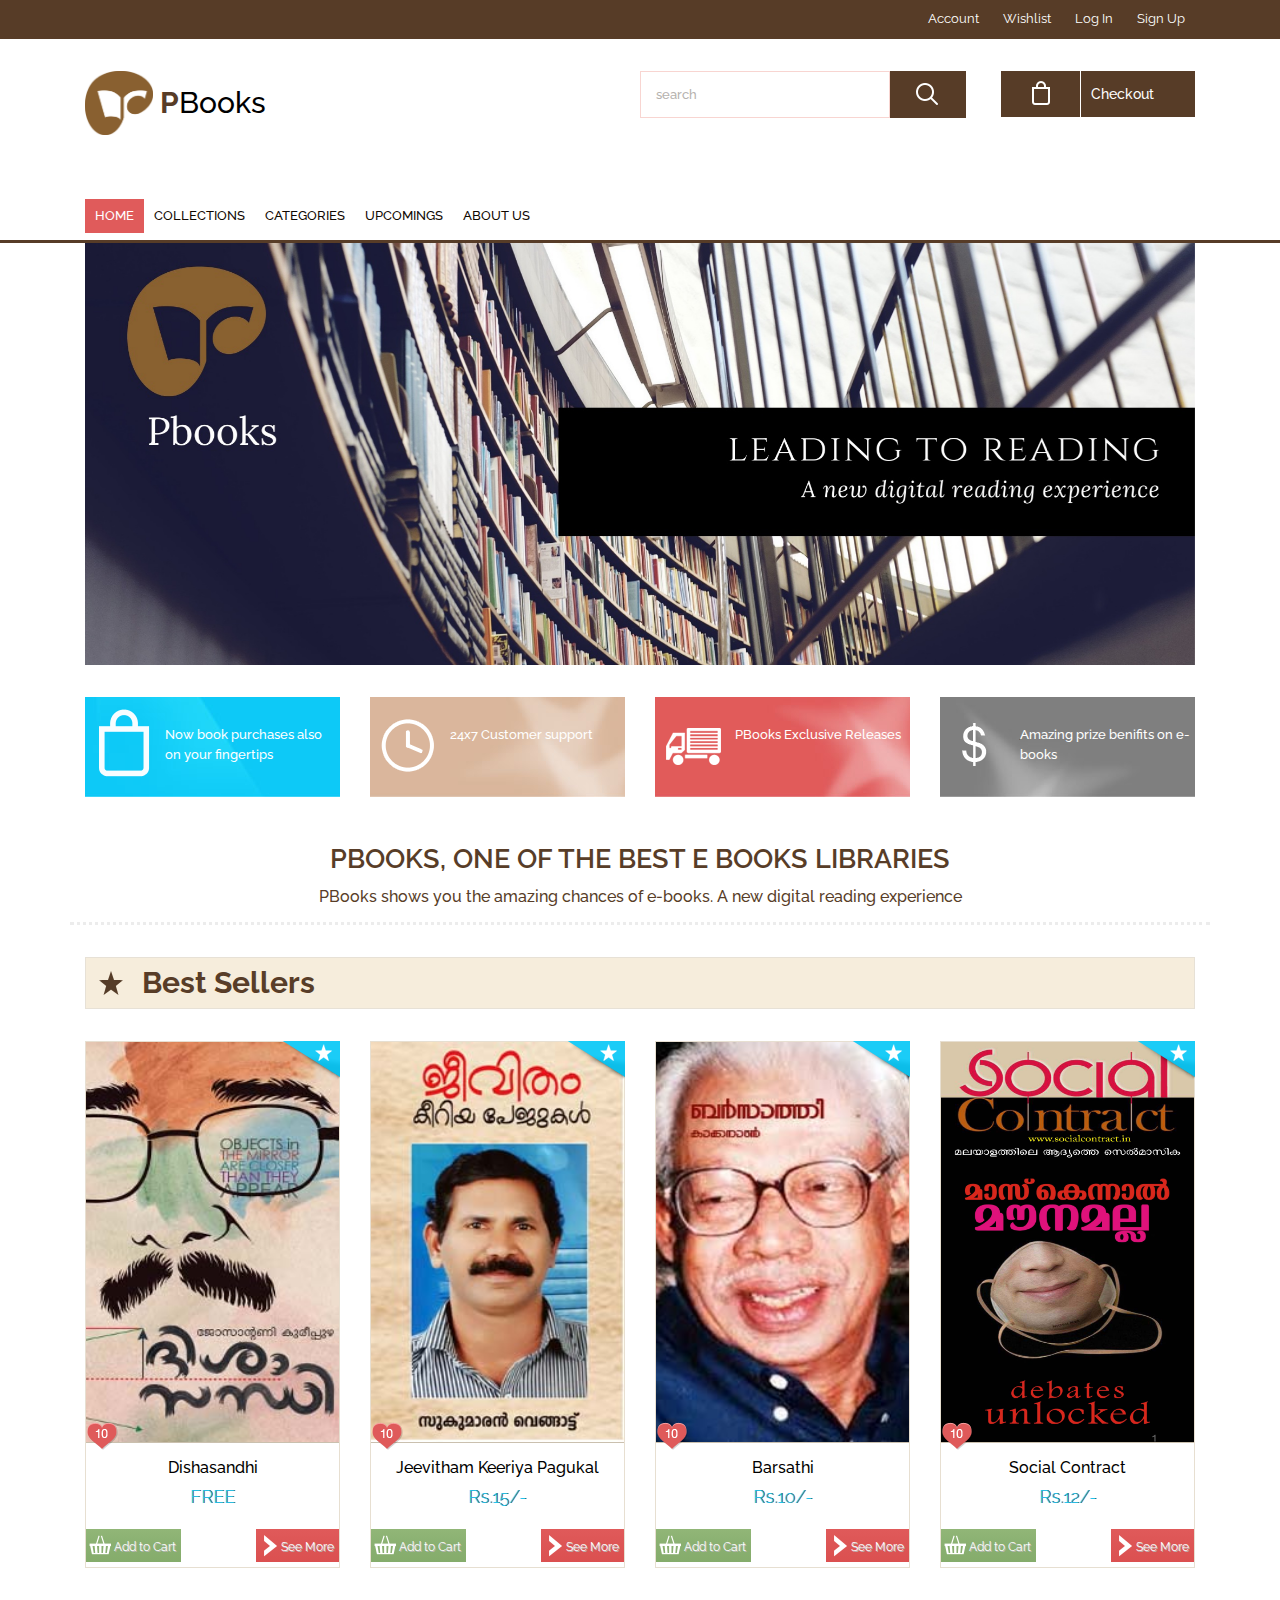
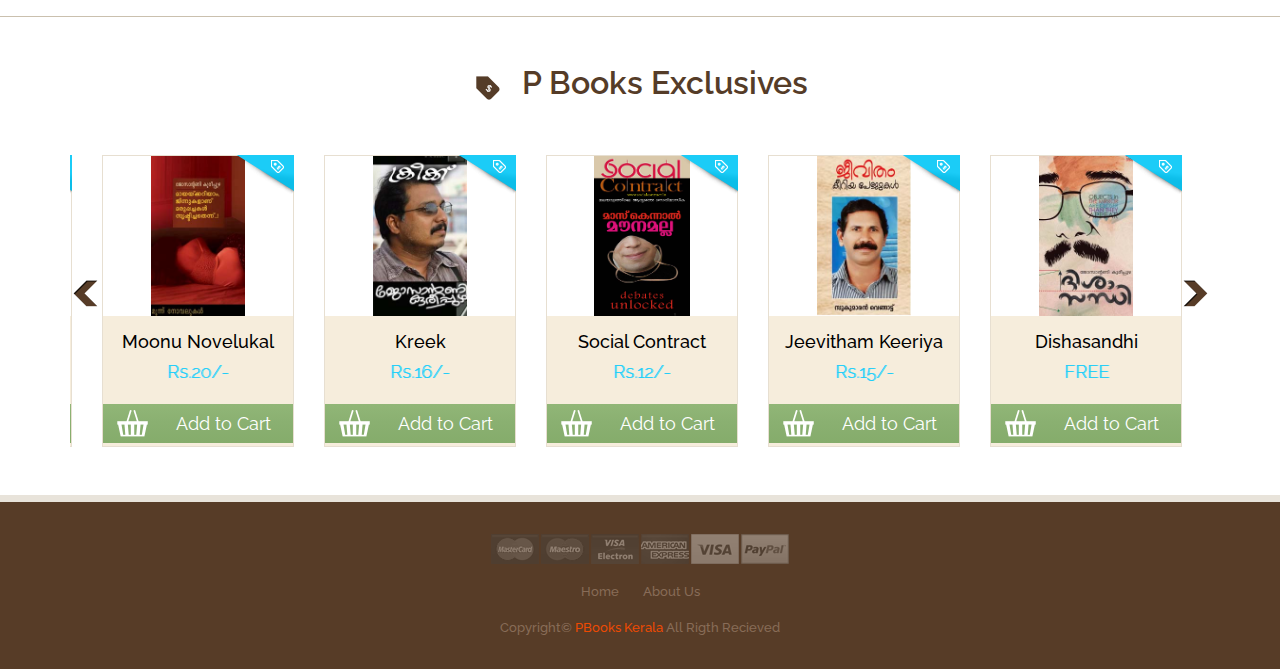
<file: index.html>
<!--A Design by W3layouts
Author: W3layout
Author URL: http://w3layouts.com
License: Creative Commons Attribution 3.0 Unported
License URL: http://creativecommons.org/licenses/by/3.0/
-->
<!DOCTYPE HTML>
<html>
<head>
<title>PBooks Online</title>
<link rel="icon" href="images/logo.png">
<meta name="viewport" content="width=device-width, initial-scale=1">
<meta http-equiv="Content-Type" content="text/html; charset=utf-8" />
<meta name="keywords" content="Gifty Responsive web template, Bootstrap Web Templates, Flat Web Templates, Andriod Compatible web template, 
Smartphone Compatible web template, free webdesigns for Nokia, Samsung, LG, SonyErricsson, Motorola web design" />
<script type="application/x-javascript"> addEventListener("load", function() { setTimeout(hideURLbar, 0); }, false); function hideURLbar(){ window.scrollTo(0,1); } </script>
<link href="css/bootstrap.css" rel='stylesheet' type='text/css' />
<!-- jQuery (necessary for Bootstrap's JavaScript plugins) -->
<!-- Custom Theme files -->
<link href="css/style.css" rel='stylesheet' type='text/css' />
<link rel="stylesheet" href="css/jquery.countdown.css" />
<!-- Custom Theme files -->
<!--webfont-->
<link href='http://fonts.googleapis.com/css?family=Raleway:100,200,300,400,500,600,700,800,900' rel='stylesheet' type='text/css'>
<script type="text/javascript" src="js/jquery-1.11.1.min.js"></script>
<!-- dropdown -->
<script src="js/jquery.easydropdown.js"></script>
<!-- start menu -->
<link href="css/megamenu.css" rel="stylesheet" type="text/css" media="all" />
<script type="text/javascript" src="js/megamenu.js"></script>
<script>$(document).ready(function(){$(".megamenu").megamenu();});</script>
<script src="js/responsiveslides.min.js"></script>
<script>
    $(function () {
      $("#slider").responsiveSlides({
      	auto: true,
      	nav: false,
      	speed: 500,
        namespace: "callbacks",
        pager: true,
      });
    });
</script>
<script src="js/jquery.countdown.js"></script>
<script src="js/script.js"></script>
</head>
<body>
<div class="header_top">
  <div class="container">
  	<div class="header_top-box">
     <div class="header-top-left">
			  <div class="box">
			  	  
   			   </div>
   			   <div class="box1">
   	
   			   </div>
   				    <div class="clearfix"></div>
   			 </div>
			 <div class="cssmenu">
				<ul>
					<li class="active"><a href="login.html">Account</a></li> 
					<li><a href="wishlist.html">Wishlist</a></li> 
					<li><a href="login.html">Log In</a></li> 
					<li><a href="register.html">Sign Up</a></li>
				</ul>
			</div>
			<div class="clearfix"></div>
   </div>
</div>
</div>
<div class="header_bottom">
	<div class="container">
	 <div class="header_bottom-box">
		<div class="header_bottom_left">
			<div class="titleLogo">
				<a href="index.html"><img src="images/logo.png" alt="" class="logoStyle"/></a>
				<a href="index.html" style="text-decoration: none;">
			<h2 class="logotxt" ><span style="color: #573c27;"><b>P</b></span><span style="color:black;">Books</span></h2>
		</a>
			</div>

		</div>
		<div class="header_bottom_right">
			<div class="search">
			  <input type="text" value="search" onfocus="this.value = '';" onblur="if (this.value == '') {this.value = 'seaech';}">
			  <input type="submit" value="">
	  		</div>
	  		<ul class="bag">
	  			<a href="#"><i class="bag_left"> </i></a>
	  			<a href="#"><li class="bag_right"><p>Checkout</p> </li></a>
	  			<div class="clearfix"> </div>
	  		</ul>
		</div>
		<div class="clearfix"> </div>
	</div>
</div>
</div>
<div class="menu">
	<div class="container">
		<div class="menu_box">
	     <ul class="megamenu skyblue">
			<li class="active grid"><a class="color2" href="index.html">Home</a></li>
			<li><a class="color4" href="collections.html">Collections</a></li>				
			<li><a class="color10" href="#">Categories</a>
				<div class="megapanel">
					<div class="row">
						<div class="col1">
							<div class="h_nav">
								<h4>Categories</h4>
								<ul>
									<li><a href="collections.html">Periodical</a></li>
									<li><a href="collections.html">Novals</a></li>
									<li><a href="collections.html">Articles</a></li>
									<li><a href="collections.html">Science</a></li>
									<li><a href="collections.html">Autobiogaraphy</a></li>
									<li><a href="collections.html">Magasine</a></li>
									<li><a href="collections.html">Lifestyle</a></li>
									<li><a href="collections.html">Travel</a></li>
									<li><a href="collections.html">History</a></li>
								</ul>	
							</div>							
						</div>
						<div class="col1">
							<div class="h_nav">
								<h4>PBooks Exclusives</h4>
								<ul>
									<li><a href="collections.html">Kazhutapuraanam</a></li>
									<li><a href="collections.html">Jeevitham KriyaPegukal</a></li>
									<li><a href="collections.html">Dishasandhi</a></li>
									<li><a href="collections.html">Socil Contract</a></li>
									<li><a href="collections.html">Book01</a></li>
									<li><a href="collections.html">Book02</a></li>
									<li><a href="collections.html">Book03</a></li>
									<li><a href="collections.html">Book04</a></li>
									<li><a href="collections.html">BookXYZ</a></li>
								</ul>	
							</div>							
						</div>
						<div class="col2">
							<div class="h_nav">
								<h4>Best Sellers</h4>
								<ul>
									<li class>
										<div class="p_left">
										   <img src="images/t1.jpg" class="cat-book-logo" alt=""/>
										</div>
										<div class="p_right">
											<h4><a href="#">Dishasandhi</a></h4>
											<span class="item-cat"><small><a href="#">Jose Antony</a></small></span>
											<span class="price">FREE</span>
										</div>
										<div class="clearfix"> </div>
									</li>
									<li>
										<div class="p_left">
										  <img src="images/t2.jpg" class="cat-book-logo" alt=""/>
										</div>
										<div class="p_right">
											<h4><a href="#">Jeevitham Keeriya Pagukal</a></h4>
											<span class="item-cat"><small><a href="#">Sukumar Vengat</a></small></span>
											<span class="price">Rs.15/-</span>
										</div>
										<div class="clearfix"> </div>
									</li>
									<li>
										<div class="p_left">
										   <img src="images/t3.jpg" class="cat-book-logo" alt=""/>
										</div>
										<div class="p_right">
											<h4><a href="#">Barsathi</a></h4>
											<span class="item-cat"><small><a href="#">Kakkandan</a></small></span>
											<span class="price">Rs.10/-</span>
										</div>
										<div class="clearfix"> </div>
									</li>
								</ul>	
							</div>												
						</div>
					  </div>
					</div>
			</li>
			<li><a class="color3" href="404.html">Upcomings</a></li>
			
			<li><a class="color8" href="contact.html">About Us</a></li>
			<div class="clearfix"> </div>
		 </ul>
	  </div>
</div>
</div>
<div class="index_slider">
	<div class="container">
	  <div class="callbacks_container">
	      <ul class="rslides" id="slider">
	        <li><img src="images/1.jpg" class="img-responsive" alt=""/></li>
	        <li><img src="images/2.jpg" class="img-responsive" alt=""/></li>
	        <li><img src="images/3.jpg" class="img-responsive" alt=""/></li>
	      </ul>
	  </div>
	</div> 
</div>
<div class="content_top">
	<div class="container">
		<div class="grid_1">
			<div class="col-md-3">
			 <div class="box2">
			 	<ul class="list1">
			 		<i class="lock"> </i>
			 		<li class="list1_right"><p>Now book purchases also on your fingertips</p></li>
			 		<div class="clearfix"> </div>
			 	</ul>
			 </div>
			</div>
			<div class="col-md-3">
			 <div class="box3">
			 	<ul class="list1">
			 		<i class="clock1"> </i>
			 		<li class="list1_right"><p>24x7 Customer support</p></li>
			 		<div class="clearfix"> </div>
			 	</ul>
			 </div>
			</div>
			<div class="col-md-3">
			 <div class="box4">
			 	<ul class="list1">
			 		<i class="vehicle"> </i>
			 		<li class="list1_right"><p>PBooks Exclusive Releases</p></li>
			 		<div class="clearfix"> </div>
			 	</ul>
			 </div>
			</div>
			<div class="col-md-3">
			 <div class="box5">
			 	<ul class="list1">
			 		<i class="dollar"> </i>
			 		<li class="list1_right"><p>Amazing prize benifits on e-books</p></li>
			 		<div class="clearfix"> </div>
			 	</ul>
			 </div>
			</div>
			<div class="clearfix"> </div>
		</div>
		<div class="column_center">
			<h1>PBooks, one of the best e books libraries</h1>
			<h2>PBooks shows you the amazing chances of e-books. A new digital reading experience</h2>
		</div>
		<div class="sellers_grid">
			<ul class="sellers">
				<i class="star"> </i>
				<li class="sellers_desc"><h2>Best Sellers</h2></li>
				<div class="clearfix"> </div>
			</ul>
		</div>
		<div class="grid_2">
			<div class="col-md-3 span_6">
			  <div class="box_inner">
				<img src="images/t1.jpg" class="bestseller-icon" alt=""/>
				 <div class="sale-box"> </div>
				 <div class="desc">
				 	<h3>Dishasandhi</h3>
				 	<h4>FREE</h4>
				 	<ul class="list2">
				 	  <li class="list2_left"><span class="m_1"><a href="#" class="link">Add to Cart</a></span></li>
				 	  <li class="list2_right"><span class="m_2"><a href="#" class="link1">See More</a></span></li>
				 	  <div class="clearfix"> </div>
				 	</ul>
				 	<div class="heart"> </div>
				 </div>
			   </div>
			</div>
			<div class="col-md-3 span_6">
			  <div class="box_inner">
				<img src="images/t2.jpg" class="bestseller-icon" alt=""/>
				 <div class="sale-box"> </div>
				 <div class="desc">
				 	<h3>Jeevitham Keeriya Pagukal</h3>
				 	<h4>Rs.15/-</h4>
				 	<ul class="list2">
				 	  <li class="list2_left"><span class="m_1"><a href="#" class="link">Add to Cart</a></span></li>
				 	  <li class="list2_right"><span class="m_2"><a href="#" class="link1">See More</a></span></li>
				 	  <div class="clearfix"> </div>
				 	</ul>
				 	<div class="heart"> </div>
				 </div>
			   </div>
			</div>
			<div class="col-md-3 span_6">
			  <div class="box_inner">
				<img src="images/t3.jpg" class="bestseller-icon" alt=""/>
				 <div class="sale-box"> </div>
				 <div class="desc">
				 	<h3>Barsathi</h3>
				 	<h4>Rs.10/-</h4>
				 	<ul class="list2">
				 	  <li class="list2_left"><span class="m_1"><a href="#" class="link">Add to Cart</a></span></li>
				 	  <li class="list2_right"><span class="m_2"><a href="#" class="link1">See More</a></span></li>
				 	  <div class="clearfix"> </div>
				 	</ul>
				 	<div class="heart"> </div>
				 </div>
			   </div>
			</div>
			<div class="col-md-3 span_6">
			  <div class="box_inner">
				<img src="images/t4.jpg" class="bestseller-icon" alt=""/>
				 <div class="sale-box"> </div>
				 <div class="desc">
				 	<h3>Social Contract</h3>
				 	<h4>Rs.12/-</h4>
				 	<ul class="list2">
				 	  <li class="list2_left"><span class="m_1"><a href="#" class="link">Add to Cart</a></span></li>
				 	  <li class="list2_right"><span class="m_2"><a href="#" class="link1">See More</a></span></li>
				 	  <div class="clearfix"> </div>
				 	</ul>
				 	<div class="heart"> </div>
				 </div>
			   </div>
			</div>
			<div class="clearfix"> </div>
		</div>
	</div>
</div>
<div class="content_middle">
	<div class="container">
		<ul class="promote">
			<i class="promote_icon"> </i>
			<li class="promote_head"><h3>P Books Exclusives</h3></li>
		</ul>
		 <ul id="flexiselDemo3">
						<li><img src="images/n1.jpg"  class="exclusive-icon" /><div class="grid-flex"><h4>Moonu Novelukal </h4><p>Rs.20/-</p>
							<div class="m_3"><a href="#" class="link2">Add to Cart</a></div>
							<div class="ticket"> </div>
						</div></li>
						<li><img src="images/n2.jpg"  class="exclusive-icon" /><div class="grid-flex"><h4>Kreek</h4><p>Rs.16/-</p>
							<div class="m_3"><a href="#" class="link2">Add to Cart</a></div>
							<div class="ticket"> </div>
						</div></li>
						<li><img src="images/n3.jpg"  class="exclusive-icon" /><div class="grid-flex"><h4>Social Contract </h4><p>Rs.12/-</p>
							<div class="m_3"><a href="#" class="link2">Add to Cart</a></div>
							<div class="ticket"> </div>
						</div></li>
						<li><img src="images/n4.jpg"  class="exclusive-icon" /><div class="grid-flex"><h4>Jeevitham Keeriya
						</h4><p>Rs.15/-</p>
							<div class="m_3"><a href="#" class="link2">Add to Cart</a></div>
							<div class="ticket"> </div>
						</div></li>
						<li><img src="images/n5.jpg"  class="exclusive-icon" /><div class="grid-flex"><h4>Dishasandhi</h4><p>FREE</p>
							<div class="m_3"><a href="#" class="link2">Add to Cart</a></div>
							<div class="ticket"> </div>
						</div></li>
				     </ul>
				    <script type="text/javascript">
					 $(window).load(function() {
						$("#flexiselDemo3").flexisel({
							visibleItems: 6,
							animationSpeed: 1000,
							autoPlay:true,
							autoPlaySpeed: 3000,    		
							pauseOnHover: true,
							enableResponsiveBreakpoints: true,
					    	responsiveBreakpoints: { 
					    		portrait: { 
					    			changePoint:480,
					    			visibleItems: 1
					    		}, 
					    		landscape: { 
					    			changePoint:640,
					    			visibleItems: 2
					    		},
					    		tablet: { 
					    			changePoint:768,
					    			visibleItems: 3
					    		}
					    	}
					    });
					    
					});
				   </script>
				   <script type="text/javascript" src="js/jquery.flexisel.js"></script>
	</div>
</div>

</div>
<div class="footer">
	<div class="container">
		<img src="images/pay.png" class="img-responsive" alt=""/>
		<ul class="footer_nav">
		  <li><a href="#">Home</a></li>
		  <li><a href="contact.html">About Us</a></li>
	
		</ul>
		<p class="copy">Copyright&copy;  <a href="index.html" target="_blank">PBooks Kerala</a> All Rigth Recieved</p>
	</div>
</div>
</body>
</html>
</file>
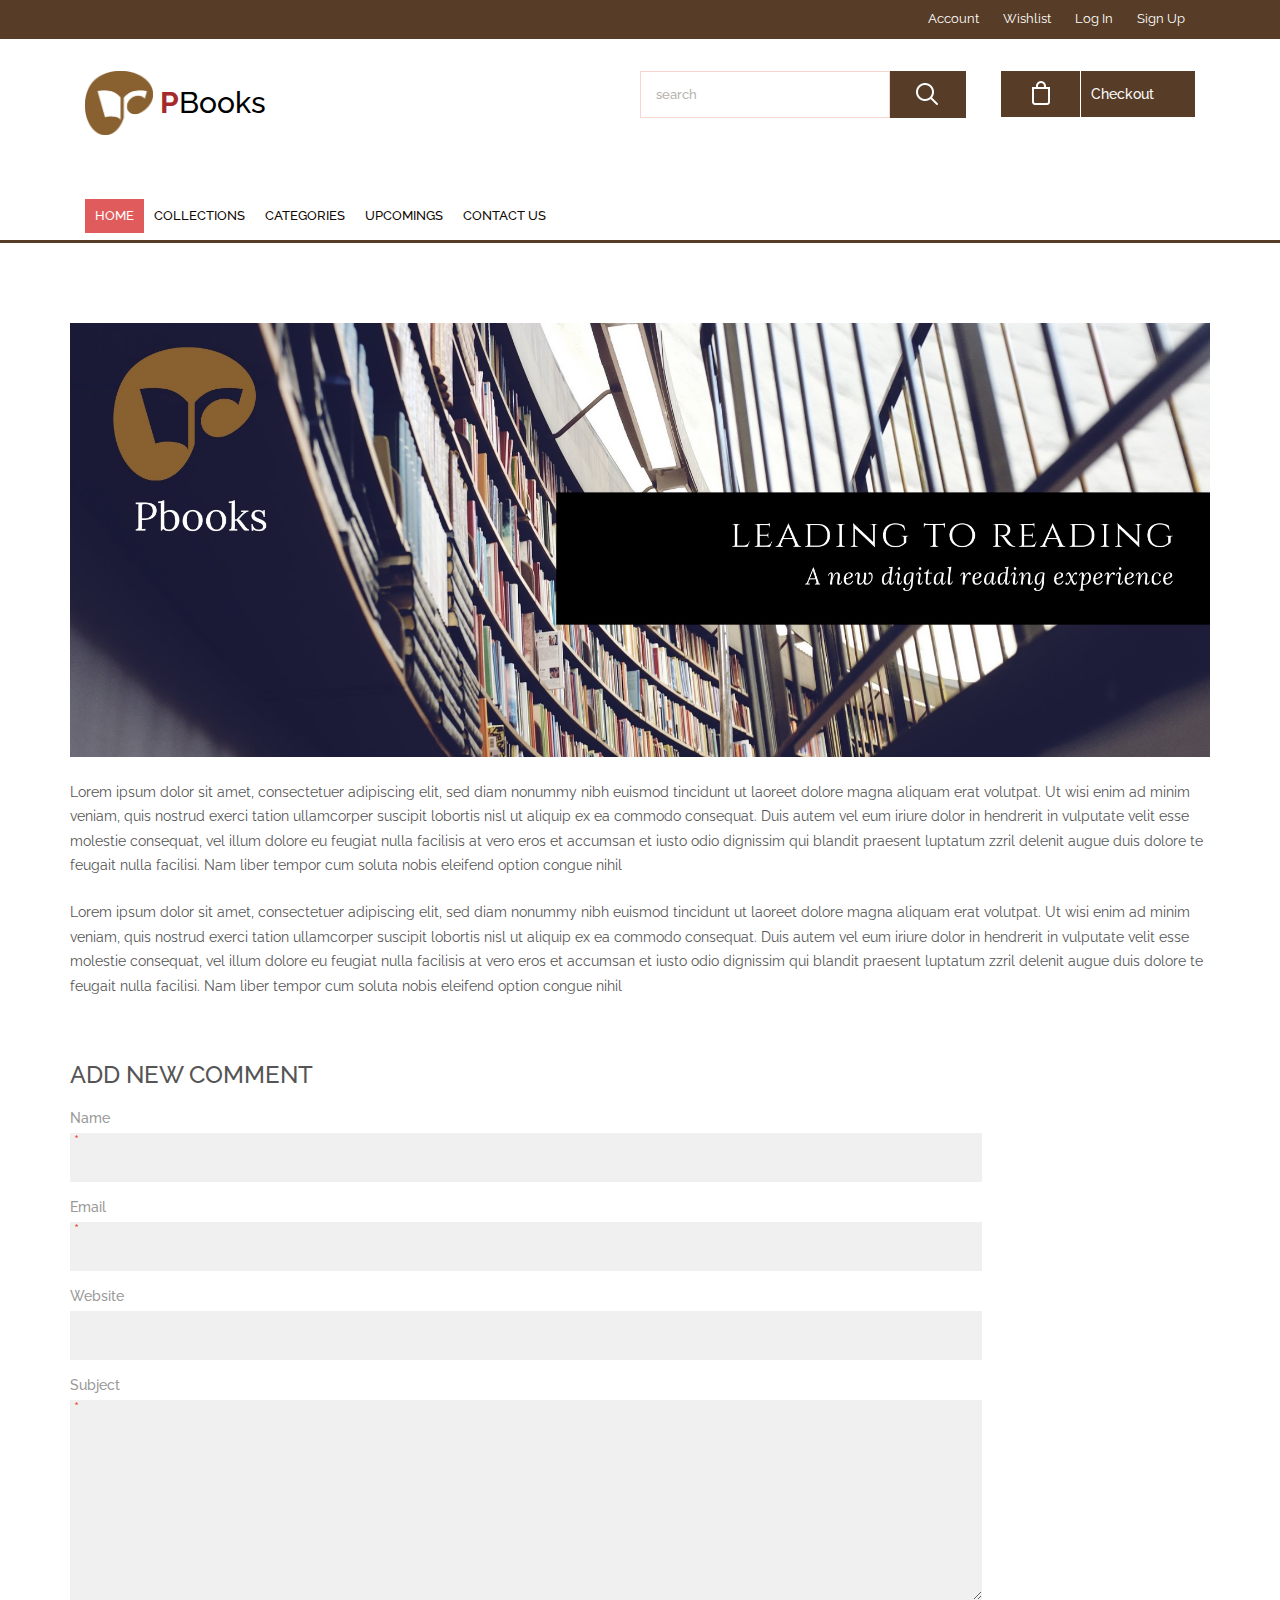
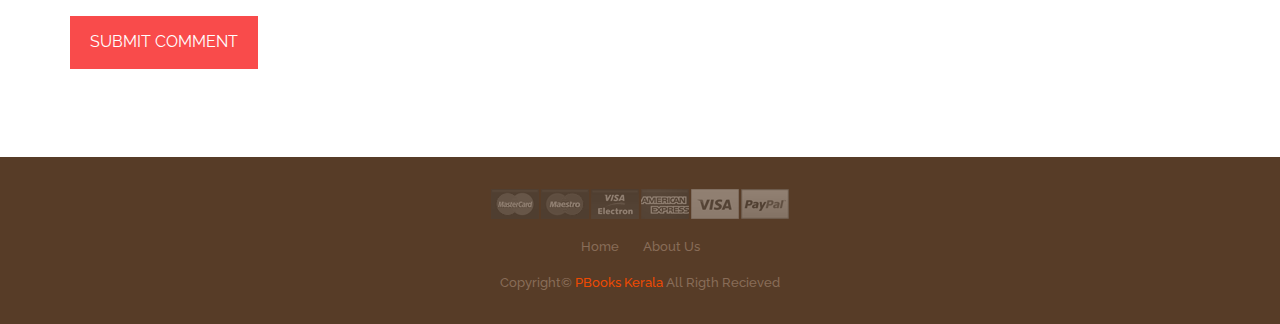
<file: blog_single.html>
<!DOCTYPE HTML>
<html>
<head>
<title>PBooks Online</title>
<link rel="icon" href="images/logo.png">
<meta name="viewport" content="width=device-width, initial-scale=1">
<meta http-equiv="Content-Type" content="text/html; charset=utf-8" />
<meta name="keywords" content="Gifty Responsive web template, Bootstrap Web Templates, Flat Web Templates, Andriod Compatible web template, 
Smartphone Compatible web template, free webdesigns for Nokia, Samsung, LG, SonyErricsson, Motorola web design" />
<script type="application/x-javascript"> addEventListener("load", function() { setTimeout(hideURLbar, 0); }, false); function hideURLbar(){ window.scrollTo(0,1); } </script>
<link href="css/bootstrap.css" rel='stylesheet' type='text/css' />
<!-- jQuery (necessary for Bootstrap's JavaScript plugins) -->
<!-- Custom Theme files -->
<link href="css/style.css" rel='stylesheet' type='text/css' />
<link rel="stylesheet" href="css/jquery.countdown.css" />
<!-- Custom Theme files -->
<!--webfont-->
<link href='http://fonts.googleapis.com/css?family=Raleway:100,200,300,400,500,600,700,800,900' rel='stylesheet' type='text/css'>
<script type="text/javascript" src="js/jquery-1.11.1.min.js"></script>
<!-- dropdown -->
<script src="js/jquery.easydropdown.js"></script>
<!-- start menu -->
<link href="css/megamenu.css" rel="stylesheet" type="text/css" media="all" />
<script type="text/javascript" src="js/megamenu.js"></script>
<script>$(document).ready(function(){$(".megamenu").megamenu();});</script>
<script src="js/responsiveslides.min.js"></script>
<script>
    $(function () {
      $("#slider").responsiveSlides({
      	auto: true,
      	nav: false,
      	speed: 500,
        namespace: "callbacks",
        pager: true,
      });
    });
</script>
<script src="js/jquery.countdown.js"></script>
<script src="js/script.js"></script>
</head>
<body>
<div class="header_top">
  <div class="container">
  	<div class="header_top-box">
     <div class="header-top-left">
			  <div class="box">
			  	  
   			   </div>
   			   <div class="box1">
   	
   			   </div>
   				    <div class="clearfix"></div>
   			 </div>
			 <div class="cssmenu">
				<ul>
					<li class="active"><a href="login.html">Account</a></li> 
					<li><a href="wishlist.html">Wishlist</a></li> 
					<li><a href="login.html">Log In</a></li> 
					<li><a href="register.html">Sign Up</a></li>
				</ul>
			</div>
			<div class="clearfix"></div>
   </div>
</div>
</div>
<div class="header_bottom">
	<div class="container">
	 <div class="header_bottom-box">
		<div class="header_bottom_left">
			<div class="titleLogo">
				<a href="index.html"><img src="images/logo.png" alt="" class="logoStyle"/></a>
				<a href="index.html" style="text-decoration: none;">
			<h2 class="logotxt" ><span style="color: brown;"><b>P</b></span><span style="color:black;">Books</span></h2>
		</a>
			</div>

		</div>
		<div class="header_bottom_right">
			<div class="search">
			  <input type="text" value="search" onfocus="this.value = '';" onblur="if (this.value == '') {this.value = 'seaech';}">
			  <input type="submit" value="">
	  		</div>
	  		<ul class="bag">
	  			<a href="#"><i class="bag_left"> </i></a>
	  			<a href="#"><li class="bag_right"><p>Checkout</p> </li></a>
	  			<div class="clearfix"> </div>
	  		</ul>
		</div>
		<div class="clearfix"> </div>
	</div>
</div>
</div>
<div class="menu">
	<div class="container">
		<div class="menu_box">
	     <ul class="megamenu skyblue">
			<li class="active grid"><a class="color2" href="index.html">Home</a></li>
			<li><a class="color4" href="collections.html">Collections</a></li>				
			<li><a class="color10" href="#">Categories</a>
				<div class="megapanel">
					<div class="row">
						<div class="col1">
							<div class="h_nav">
								<h4>Categories</h4>
								<ul>
									<li><a href="collections.html">Periodical</a></li>
									<li><a href="collections.html">Novals</a></li>
									<li><a href="collections.html">Articles</a></li>
									<li><a href="collections.html">Science</a></li>
									<li><a href="collections.html">Autobiogaraphy</a></li>
									<li><a href="collections.html">Magasine</a></li>
									<li><a href="collections.html">Lifestyle</a></li>
									<li><a href="collections.html">Travel</a></li>
									<li><a href="collections.html">History</a></li>
								</ul>	
							</div>							
						</div>
						<div class="col1">
							<div class="h_nav">
								<h4>PBooks Exclusives</h4>
								<ul>
									<li><a href="collections.html">Kazhutapuraanam</a></li>
									<li><a href="collections.html">Jeevitham KriyaPegukal</a></li>
									<li><a href="collections.html">Dishasandhi</a></li>
									<li><a href="collections.html">Socil Contract</a></li>
									<li><a href="collections.html">Book01</a></li>
									<li><a href="collections.html">Book02</a></li>
									<li><a href="collections.html">Book03</a></li>
									<li><a href="collections.html">Book04</a></li>
									<li><a href="collections.html">BookXYZ</a></li>
								</ul>	
							</div>							
						</div>
						<div class="col2">
							<div class="h_nav">
								<h4>Best Sellers</h4>
								<ul>
									<li class>
										<div class="p_left">
										   <img src="images/t1.jpg" class="cat-book-logo" alt=""/>
										</div>
										<div class="p_right">
											<h4><a href="#">Dishasandhi</a></h4>
											<span class="item-cat"><small><a href="#">Jose Antony</a></small></span>
											<span class="price">FREE</span>
										</div>
										<div class="clearfix"> </div>
									</li>
									<li>
										<div class="p_left">
										  <img src="images/t2.jpg" class="cat-book-logo" alt=""/>
										</div>
										<div class="p_right">
											<h4><a href="#">Jeevitham Keeriya Pagukal</a></h4>
											<span class="item-cat"><small><a href="#">Sukumar Vengat</a></small></span>
											<span class="price">Rs.15/-</span>
										</div>
										<div class="clearfix"> </div>
									</li>
									<li>
										<div class="p_left">
										   <img src="images/t3.jpg" class="cat-book-logo" alt=""/>
										</div>
										<div class="p_right">
											<h4><a href="#">Barsathi</a></h4>
											<span class="item-cat"><small><a href="#">Kakkandan</a></small></span>
											<span class="price">Rs.10/-</span>
										</div>
										<div class="clearfix"> </div>
									</li>
								</ul>	
							</div>												
						</div>
					  </div>
					</div>
			</li>
			<li><a class="color3" href="404.html">Upcomings</a></li>
			
			<li><a class="color8" href="contact.html">Contact us</a></li>
			<div class="clearfix"> </div>
		 </ul>
	  </div>
</div>
</div>
<div class="men">
	<div class="container">
	    <div class="pages">
	 	   	<img src="images/2.jpg"  class="img-responsive" alt=""/>
	 	   	<p class="m_10">Lorem ipsum dolor sit amet, consectetuer adipiscing elit, sed diam nonummy nibh euismod tincidunt ut laoreet dolore magna aliquam erat volutpat. Ut wisi enim ad minim veniam, quis nostrud exerci tation ullamcorper suscipit lobortis nisl ut aliquip ex ea commodo consequat. Duis autem vel eum iriure dolor in hendrerit in vulputate velit esse molestie consequat, vel illum dolore eu feugiat nulla facilisis at vero eros et accumsan et iusto odio dignissim qui blandit praesent luptatum zzril delenit augue duis dolore te feugait nulla facilisi. Nam liber tempor cum soluta nobis eleifend option congue nihil </p>
	 	   	<p class="m_11">Lorem ipsum dolor sit amet, consectetuer adipiscing elit, sed diam nonummy nibh euismod tincidunt ut laoreet dolore magna aliquam erat volutpat. Ut wisi enim ad minim veniam, quis nostrud exerci tation ullamcorper suscipit lobortis nisl ut aliquip ex ea commodo consequat. Duis autem vel eum iriure dolor in hendrerit in vulputate velit esse molestie consequat, vel illum dolore eu feugiat nulla facilisis at vero eros et accumsan et iusto odio dignissim qui blandit praesent luptatum zzril delenit augue duis dolore te feugait nulla facilisi. Nam liber tempor cum soluta nobis eleifend option congue nihil </p>
	 	       <div class="comments-area">
		  		        <h3>Add New Comment</h3>
						<form>
								<p>
									<label>Name</label>
									<span>*</span>
									<input type="text" value="">
								</p>
								<p>
									<label>Email</label>
									<span>*</span>
									<input type="text" value="">
								</p>
								<p>
									<label>Website</label>
									<input type="text" value="">
								</p>
								<p>
									<label>Subject</label>
									<span>*</span>
									<textarea></textarea>
								</p>
								<p>
									<input type="submit" value="Submit Comment">
								</p>
					   </form>
			  </div>
	    </div>
	 </div>
</div>
<div class="footer">
	<div class="container">
		<img src="images/pay.png" class="img-responsive" alt=""/>
		<ul class="footer_nav">
		  <li><a href="#">Home</a></li>
		  <li><a href="contact.html">About Us</a></li>
	
		</ul>
		<p class="copy">Copyright&copy;  <a href="index.html" target="_blank">PBooks Kerala</a> All Rigth Recieved</p>
	</div>
</div>
</body>
</html>
</file>
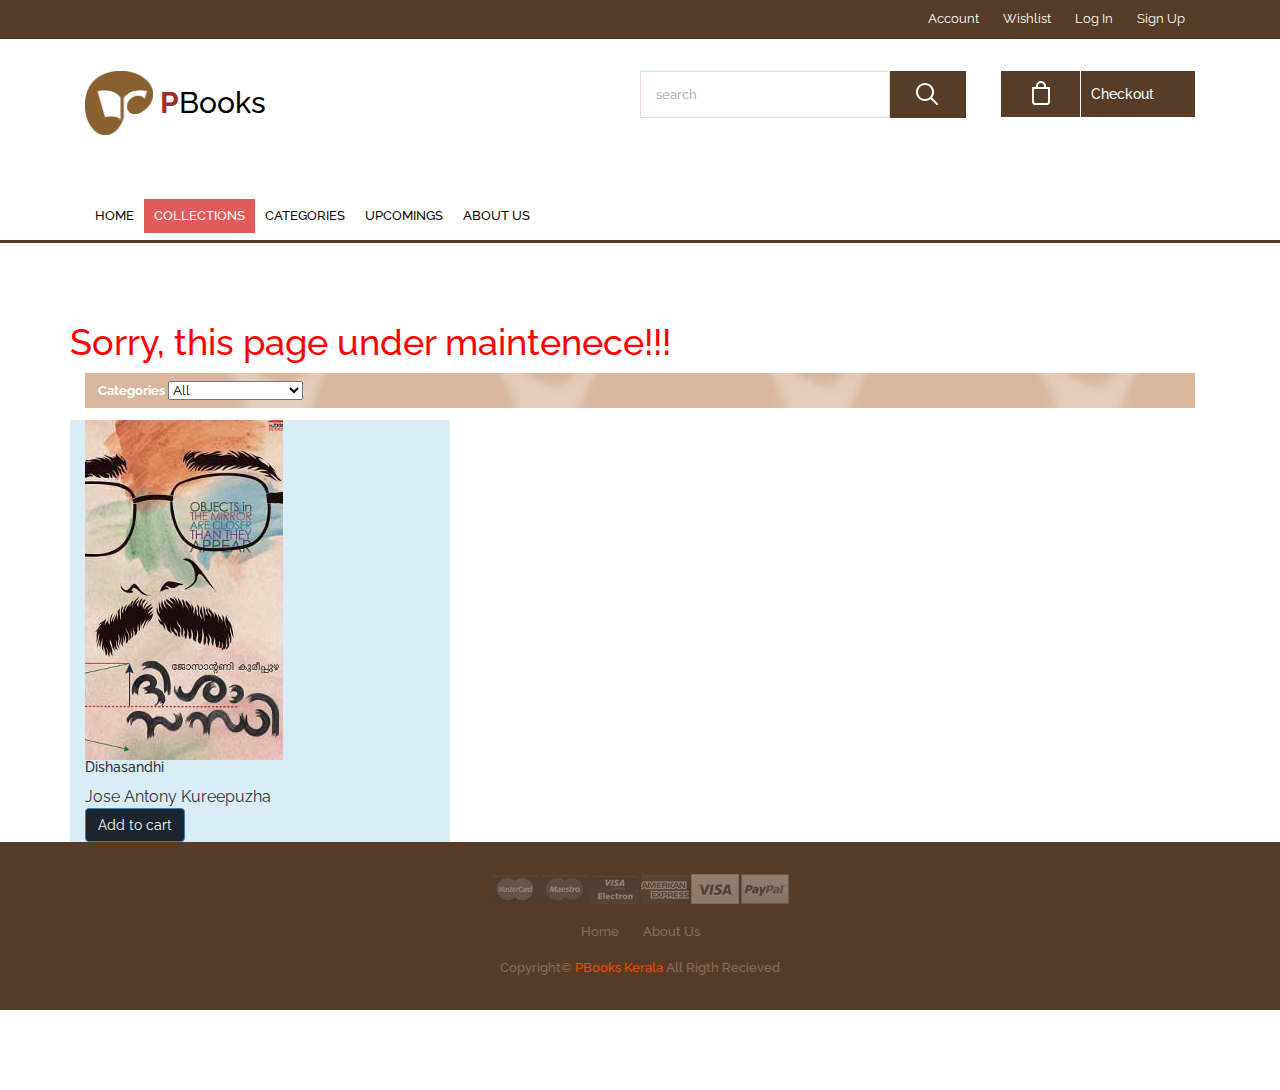
<file: collections.html>
<!DOCTYPE HTML>
<html>
<head>
<title>PBooks Online</title>
<link rel="icon" href="images/logo.png">
<meta name="viewport" content="width=device-width, initial-scale=1">
<meta http-equiv="Content-Type" content="text/html; charset=utf-8" />
<meta name="keywords" content="Gifty Responsive web template, Bootstrap Web Templates, Flat Web Templates, Andriod Compatible web template, 
Smartphone Compatible web template, free webdesigns for Nokia, Samsung, LG, SonyErricsson, Motorola web design" />
<script type="application/x-javascript"> addEventListener("load", function() { setTimeout(hideURLbar, 0); }, false); function hideURLbar(){ window.scrollTo(0,1); } </script>
<link href="css/bootstrap.css" rel='stylesheet' type='text/css' />
<!-- jQuery (necessary for Bootstrap's JavaScript plugins) -->
<!-- Custom Theme files -->
<link href="css/style.css" rel='stylesheet' type='text/css' />
<link rel="stylesheet" href="css/jquery.countdown.css" />
<!-- Custom Theme files -->
<!--webfont-->
<link href='http://fonts.googleapis.com/css?family=Raleway:100,200,300,400,500,600,700,800,900' rel='stylesheet' type='text/css'>
<script type="text/javascript" src="js/jquery-1.11.1.min.js"></script>
<!-- dropdown -->
<script src="js/jquery.easydropdown.js"></script>
<!-- start menu -->
<link href="css/megamenu.css" rel="stylesheet" type="text/css" media="all" />
<script type="text/javascript" src="js/megamenu.js"></script>
<script>$(document).ready(function(){$(".megamenu").megamenu();});</script>
<script src="js/responsiveslides.min.js"></script>
<script>
    $(function () {
      $("#slider").responsiveSlides({
      	auto: true,
      	nav: false,
      	speed: 500,
        namespace: "callbacks",
        pager: true,
      });
    });
</script>
<script src="js/jquery.countdown.js"></script>
<script src="js/script.js"></script>
</head>
<body>
<div class="header_top">
  <div class="container">
  	<div class="header_top-box">
     <div class="header-top-left">
			  <div class="box">
			  	  
   			   </div>
   			   <div class="box1">
   	
   			   </div>
   				    <div class="clearfix"></div>
   			 </div>
			 <div class="cssmenu">
				<ul>
					<li class="active"><a href="login.html">Account</a></li> 
					<li><a href="wishlist.html">Wishlist</a></li> 
					<li><a href="login.html">Log In</a></li> 
					<li><a href="register.html">Sign Up</a></li>
				</ul>
			</div>
			<div class="clearfix"></div>
   </div>
</div>
</div>
<div class="header_bottom">
	<div class="container">
	 <div class="header_bottom-box">
		<div class="header_bottom_left">
			<div class="titleLogo">
				<a href="index.html"><img src="images/logo.png" alt="" class="logoStyle"/></a>
				<a href="index.html" style="text-decoration: none;">
			<h2 class="logotxt" ><span style="color: brown;"><b>P</b></span><span style="color:black;">Books</span></h2>
		</a>
			</div>

		</div>
		<div class="header_bottom_right">
			<div class="search">
			  <input type="text" value="search" onfocus="this.value = '';" onblur="if (this.value == '') {this.value = 'seaech';}">
			  <input type="submit" value="">
	  		</div>
	  		<ul class="bag">
	  			<a href="#"><i class="bag_left"> </i></a>
	  			<a href="#"><li class="bag_right"><p>Checkout</p> </li></a>
	  			<div class="clearfix"> </div>
	  		</ul>
		</div>
		<div class="clearfix"> </div>
	</div>
</div>
</div>
<div class="menu">
	<div class="container">
		<div class="menu_box">
	     <ul class="megamenu skyblue">
			<li><a class="color2" href="index.html">Home</a></li>
			<li  class="active grid"><a class="color4" href="collections.html">Collections</a></li>				
			<li><a class="color10" href="#">Categories</a>
				<div class="megapanel">
					<div class="row">
						<div class="col1">
							<div class="h_nav">
								<h4>Categories</h4>
								<ul>
									<li><a href="collections.html">Periodical</a></li>
									<li><a href="collections.html">Novals</a></li>
									<li><a href="collections.html">Articles</a></li>
									<li><a href="collections.html">Science</a></li>
									<li><a href="collections.html">Autobiogaraphy</a></li>
									<li><a href="collections.html">Magasine</a></li>
									<li><a href="collections.html">Lifestyle</a></li>
									<li><a href="collections.html">Travel</a></li>
									<li><a href="collections.html">History</a></li>
								</ul>	
							</div>							
						</div>
						<div class="col1">
							<div class="h_nav">
								<h4>PBooks Exclusives</h4>
								<ul>
									<li><a href="collections.html">Kazhutapuraanam</a></li>
									<li><a href="collections.html">Jeevitham KriyaPegukal</a></li>
									<li><a href="collections.html">Dishasandhi</a></li>
									<li><a href="collections.html">Socil Contract</a></li>
									<li><a href="collections.html">Book01</a></li>
									<li><a href="collections.html">Book02</a></li>
									<li><a href="collections.html">Book03</a></li>
									<li><a href="collections.html">Book04</a></li>
									<li><a href="collections.html">BookXYZ</a></li>
								</ul>	
							</div>							
						</div>
						<div class="col2">
							<div class="h_nav">
								<h4>Best Sellers</h4>
								<ul>
									<li class>
										<div class="p_left">
										   <img src="images/t1.jpg" class="cat-book-logo" alt=""/>
										</div>
										<div class="p_right">
											<h4><a href="#">Dishasandhi</a></h4>
											<span class="item-cat"><small><a href="#">Jose Antony</a></small></span>
											<span class="price">FREE</span>
										</div>
										<div class="clearfix"> </div>
									</li>
									<li>
										<div class="p_left">
										  <img src="images/t2.jpg" class="cat-book-logo" alt=""/>
										</div>
										<div class="p_right">
											<h4><a href="#">Jeevitham Keeriya Pagukal</a></h4>
											<span class="item-cat"><small><a href="#">Sukumar Vengat</a></small></span>
											<span class="price">Rs.15/-</span>
										</div>
										<div class="clearfix"> </div>
									</li>
									<li>
										<div class="p_left">
										   <img src="images/t3.jpg" class="cat-book-logo" alt=""/>
										</div>
										<div class="p_right">
											<h4><a href="#">Barsathi</a></h4>
											<span class="item-cat"><small><a href="#">Kakkandan</a></small></span>
											<span class="price">Rs.10/-</span>
										</div>
										<div class="clearfix"> </div>
									</li>
								</ul>	
							</div>												
						</div>
					  </div>
					</div>
			</li>
			<li><a class="color3" href="404.html">Upcomings</a></li>
			
			<li><a class="color8" href="contact.html">About us</a></li>
			<div class="clearfix"> </div>
		 </ul>
	  </div>
</div>
</div>
	
<div class="men">
	<div class="container">

<h1 style="color:red; align-items:center;">Sorry, this page under maintenece!!!</h1>
<div class="col-md-12 ">
	<div class="mens-toolbar">
          <div class="sort">
               	<div class="sort-by">
		            <label>Categories</label>
		            <select>
		                            <option value="">
		                    All               </option>
		                            <option value="">
		                    Free Books              </option>
		                            <option value="">
		                    Price : Low to High               </option>
		            </select>
		        </div>
			</div>
	</div>
	<div class="row">
		<class class="col-md-4 bg-info" > 
			<div class="card border-3" style="width: 18rem;">
				<img class="card-img-top" src="images/b1.jpg" alt="Card image cap">
				<div class="card-body">
				  <h5 class="card-title">Dishasandhi</h5>
				  <p class="card-text">Jose Antony Kureepuzha</p>
				  <a href="#" class="btn btn-primary">Add to cart</a>
				</div>
			  </div>

		</class>
		</div>
	</div>

</div>
<div class="footer">
	<div class="container">
		<img src="images/pay.png" class="img-responsive" alt=""/>
		<ul class="footer_nav">
		  <li><a href="#">Home</a></li>
		  <li><a href="contact.html">About Us</a></li>
	
		</ul>
		<p class="copy">Copyright&copy;  <a href="index.html" target="_blank">PBooks Kerala</a> All Rigth Recieved</p>
	</div>
</div>
</body>
</html>
</file>
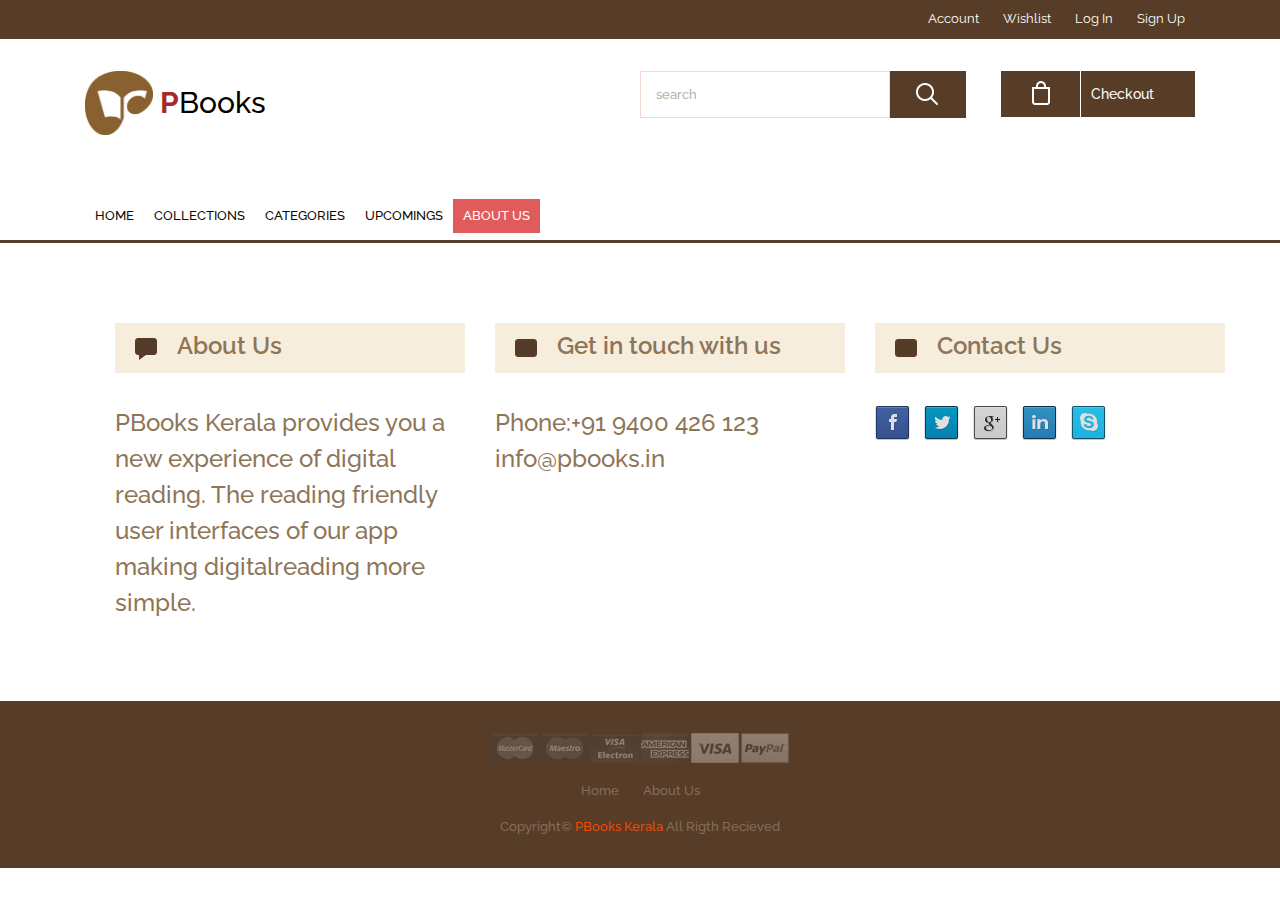
<file: contact.html>
<!DOCTYPE HTML>
<html>
<head>
<title>PBooks Online</title>
<link rel="icon" href="images/logo.png">
<meta name="viewport" content="width=device-width, initial-scale=1">
<meta http-equiv="Content-Type" content="text/html; charset=utf-8" />
<meta name="keywords" content="Gifty Responsive web template, Bootstrap Web Templates, Flat Web Templates, Andriod Compatible web template, 
Smartphone Compatible web template, free webdesigns for Nokia, Samsung, LG, SonyErricsson, Motorola web design" />
<script type="application/x-javascript"> addEventListener("load", function() { setTimeout(hideURLbar, 0); }, false); function hideURLbar(){ window.scrollTo(0,1); } </script>
<link href="css/bootstrap.css" rel='stylesheet' type='text/css' />
<!-- jQuery (necessary for Bootstrap's JavaScript plugins) -->
<!-- Custom Theme files -->
<link href="css/style.css" rel='stylesheet' type='text/css' />
<link rel="stylesheet" href="css/jquery.countdown.css" />
<!-- Custom Theme files -->
<!--webfont-->
<link href='http://fonts.googleapis.com/css?family=Raleway:100,200,300,400,500,600,700,800,900' rel='stylesheet' type='text/css'>
<script type="text/javascript" src="js/jquery-1.11.1.min.js"></script>
<!-- dropdown -->
<script src="js/jquery.easydropdown.js"></script>
<!-- start menu -->
<link href="css/megamenu.css" rel="stylesheet" type="text/css" media="all" />
<script type="text/javascript" src="js/megamenu.js"></script>
<script>$(document).ready(function(){$(".megamenu").megamenu();});</script>
<script src="js/responsiveslides.min.js"></script>
<script>
    $(function () {
      $("#slider").responsiveSlides({
      	auto: true,
      	nav: false,
      	speed: 500,
        namespace: "callbacks",
        pager: true,
      });
    });
</script>
<script src="js/jquery.countdown.js"></script>
<script src="js/script.js"></script>
</head>
<body>
<div class="header_top">
  <div class="container">
  	<div class="header_top-box">
     <div class="header-top-left">
			  <div class="box">
			  	  
   			   </div>
   			   <div class="box1">
   	
   			   </div>
   				    <div class="clearfix"></div>
   			 </div>
			 <div class="cssmenu">
				<ul>
					<li class="active"><a href="login.html">Account</a></li> 
					<li><a href="wishlist.html">Wishlist</a></li> 
					<li><a href="login.html">Log In</a></li> 
					<li><a href="register.html">Sign Up</a></li>
				</ul>
			</div>
			<div class="clearfix"></div>
   </div>
</div>
</div>
<div class="header_bottom">
	<div class="container">
	 <div class="header_bottom-box">
		<div class="header_bottom_left">
			<div class="titleLogo">
				<a href="index.html"><img src="images/logo.png" alt="" class="logoStyle"/></a>
				<a href="index.html" style="text-decoration: none;">
			<h2 class="logotxt" ><span style="color: brown;"><b>P</b></span><span style="color:black;">Books</span></h2>
		</a>
			</div>

		</div>
		<div class="header_bottom_right">
			<div class="search">
			  <input type="text" value="search" onfocus="this.value = '';" onblur="if (this.value == '') {this.value = 'seaech';}">
			  <input type="submit" value="">
	  		</div>
	  		<ul class="bag">
	  			<a href="#"><i class="bag_left"> </i></a>
	  			<a href="#"><li class="bag_right"><p>Checkout</p> </li></a>
	  			<div class="clearfix"> </div>
	  		</ul>
		</div>
		<div class="clearfix"> </div>
	</div>
</div>
</div>
<div class="menu">
	<div class="container">
		<div class="menu_box">
	     <ul class="megamenu skyblue">
			<li><a class="color2" href="index.html">Home</a></li>
			<li><a class="color4" href="collections.html">Collections</a></li>				
			<li><a class="color10" href="#">Categories</a>
				<div class="megapanel">
					<div class="row">
						<div class="col1">
							<div class="h_nav">
								<h4>Categories</h4>
								<ul>
									<li><a href="collections.html">Periodical</a></li>
									<li><a href="collections.html">Novals</a></li>
									<li><a href="collections.html">Articles</a></li>
									<li><a href="collections.html">Science</a></li>
									<li><a href="collections.html">Autobiogaraphy</a></li>
									<li><a href="collections.html">Magasine</a></li>
									<li><a href="collections.html">Lifestyle</a></li>
									<li><a href="collections.html">Travel</a></li>
									<li><a href="collections.html">History</a></li>
								</ul>	
							</div>							
						</div>
						<div class="col1">
							<div class="h_nav">
								<h4>PBooks Exclusives</h4>
								<ul>
									<li><a href="collections.html">Kazhutapuraanam</a></li>
									<li><a href="collections.html">Jeevitham KriyaPegukal</a></li>
									<li><a href="collections.html">Dishasandhi</a></li>
									<li><a href="collections.html">Socil Contract</a></li>
									<li><a href="collections.html">Book01</a></li>
									<li><a href="collections.html">Book02</a></li>
									<li><a href="collections.html">Book03</a></li>
									<li><a href="collections.html">Book04</a></li>
									<li><a href="collections.html">BookXYZ</a></li>
								</ul>	
							</div>							
						</div>
						<div class="col2">
							<div class="h_nav">
								<h4>Best Sellers</h4>
								<ul>
									<li class>
										<div class="p_left">
										   <img src="images/t1.jpg" class="cat-book-logo" alt=""/>
										</div>
										<div class="p_right">
											<h4><a href="#">Dishasandhi</a></h4>
											<span class="item-cat"><small><a href="#">Jose Antony</a></small></span>
											<span class="price">FREE</span>
										</div>
										<div class="clearfix"> </div>
									</li>
									<li>
										<div class="p_left">
										  <img src="images/t2.jpg" class="cat-book-logo" alt=""/>
										</div>
										<div class="p_right">
											<h4><a href="#">Jeevitham Keeriya Pagukal</a></h4>
											<span class="item-cat"><small><a href="#">Sukumar Vengat</a></small></span>
											<span class="price">Rs.15/-</span>
										</div>
										<div class="clearfix"> </div>
									</li>
									<li>
										<div class="p_left">
										   <img src="images/t3.jpg" class="cat-book-logo" alt=""/>
										</div>
										<div class="p_right">
											<h4><a href="#">Barsathi</a></h4>
											<span class="item-cat"><small><a href="#">Kakkandan</a></small></span>
											<span class="price">Rs.10/-</span>
										</div>
										<div class="clearfix"> </div>
									</li>
								</ul>	
							</div>												
						</div>
					  </div>
					</div>
			</li>
			<li><a class="color3" href="404.html">Upcomings</a></li>
			
			<li  class="active grid"><a class="color8" href="contact.html">About us</a></li>
			<div class="clearfix"> </div>
		 </ul>
	  </div>
</div>
</div>
<div class="men">
	<div class="container">
	  <div class="register">
	  	<div class="contact_box">
	      <div class="col-md-8 contact-top">
	        <div class="container">
							
					 <div class="col-md-4 span_1">
					   <ul class="spinner"> 	
						  <i class="bubble"> </i>
						  <li class="spinner_head"><h3>About Us</h3></li>
						  <div class="clearfix"> </div>
					   </ul>
					   <p style="font-size: 1.5em;">PBooks Kerala provides you a new experience of digital reading. The reading friendly user interfaces of our app making digitalreading more simple.</p>
					 </div>
					 <div class="col-md-4 span_1">
						<ul class="spinner">
						   <i class="mail"> </i>
						   <li class="spinner_head"><h3>Get in touch with us</h3></li>
						   <div class="clearfix"> </div>
						</ul>
						<p style="font-size: 1.5em;">Phone:+91 9400 426 123</p>
						<p style="font-size: 1.5em;">info@pbooks.in</p>
						<p></p>
						<p></p>
					  </div>
					 <div class="col-md-4 span_1">
					   <ul class="spinner">
						  <i class="mail"> </i>
						  <li class="spinner_head"><h3>Contact Us</h3></li>
						  <div class="clearfix"> </div>
					   </ul>
					  <ul class="social">
						 <li><a href=""> <i class="fb"> </i> </a></li>
						 <li><a href=""><i class="tw"> </i> </a></li>
						 <li><a href=""><i class="google"> </i> </a></li>
						 <li><a href=""><i class="linkedin"> </i> </a></li>
						 <li><a href=""><i class="skype"> </i> </a></li>
					 </ul>
					 </div>
					
					 <div class="clearfix"> </div>
				 </div>


				</div>
		  </div>
		  </div>
	  </div>
	</div>
</div>
<div class="footer">
	<div class="container">
		<img src="images/pay.png" class="img-responsive" alt=""/>
		<ul class="footer_nav">
		  <li><a href="#">Home</a></li>
		  <li><a href="contact.html">About Us</a></li>
	
		</ul>
		<p class="copy">Copyright&copy;  <a href="index.html" target="_blank">PBooks Kerala</a> All Rigth Recieved</p>
	</div>
</body>
</html>
</file>
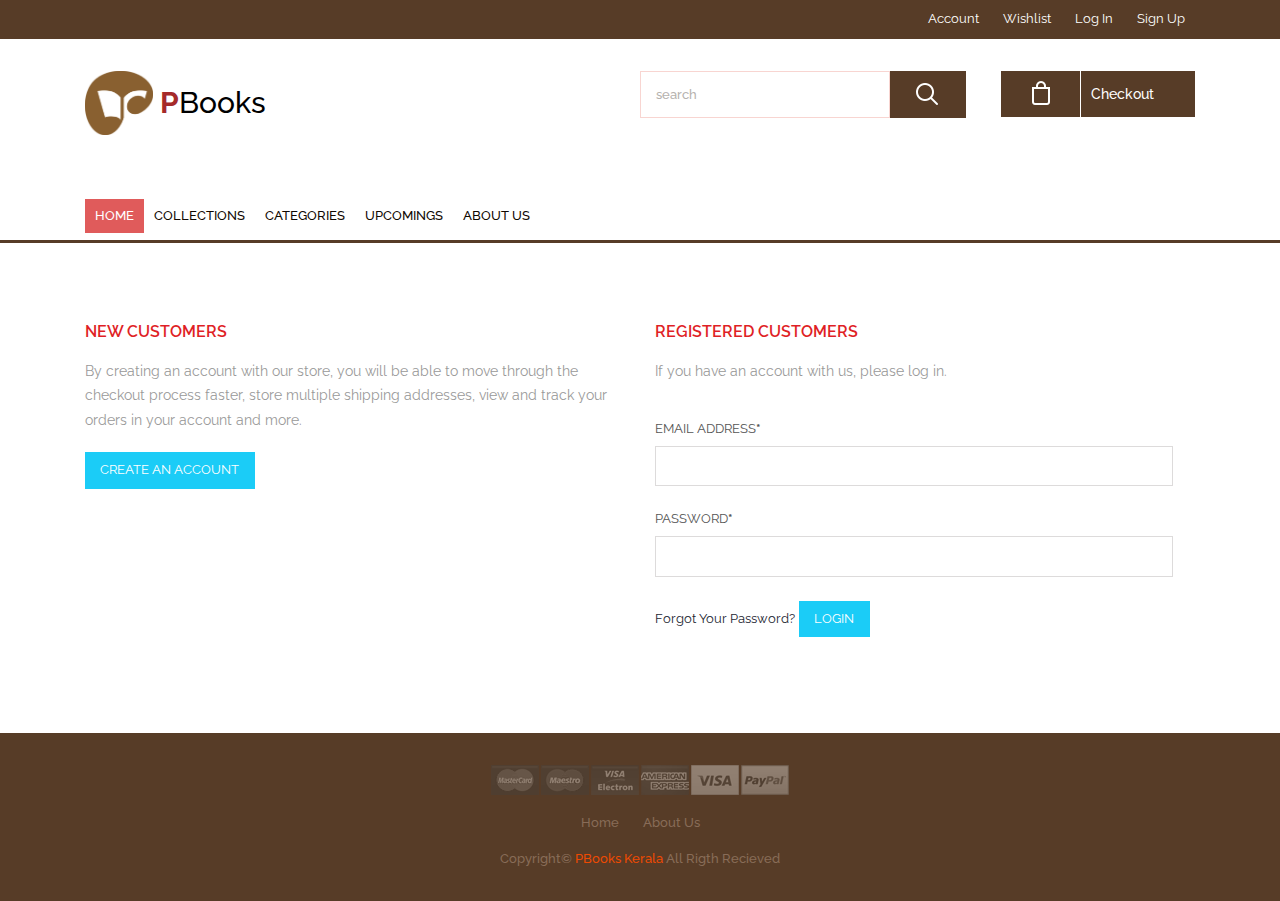
<file: login.html>
<!DOCTYPE HTML>
<html>
<head>
<title>PBooks Online</title>
<link rel="icon" href="images/logo.png">
<meta name="viewport" content="width=device-width, initial-scale=1">
<meta http-equiv="Content-Type" content="text/html; charset=utf-8" />
<meta name="keywords" content="Gifty Responsive web template, Bootstrap Web Templates, Flat Web Templates, Andriod Compatible web template, 
Smartphone Compatible web template, free webdesigns for Nokia, Samsung, LG, SonyErricsson, Motorola web design" />
<script type="application/x-javascript"> addEventListener("load", function() { setTimeout(hideURLbar, 0); }, false); function hideURLbar(){ window.scrollTo(0,1); } </script>
<link href="css/bootstrap.css" rel='stylesheet' type='text/css' />
<!-- jQuery (necessary for Bootstrap's JavaScript plugins) -->
<!-- Custom Theme files -->
<link href="css/style.css" rel='stylesheet' type='text/css' />
<link rel="stylesheet" href="css/jquery.countdown.css" />
<!-- Custom Theme files -->
<!--webfont-->
<link href='http://fonts.googleapis.com/css?family=Raleway:100,200,300,400,500,600,700,800,900' rel='stylesheet' type='text/css'>
<script type="text/javascript" src="js/jquery-1.11.1.min.js"></script>
<!-- dropdown -->
<script src="js/jquery.easydropdown.js"></script>
<!-- start menu -->
<link href="css/megamenu.css" rel="stylesheet" type="text/css" media="all" />
<script type="text/javascript" src="js/megamenu.js"></script>
<script>$(document).ready(function(){$(".megamenu").megamenu();});</script>
<script src="js/responsiveslides.min.js"></script>
<script>
    $(function () {
      $("#slider").responsiveSlides({
      	auto: true,
      	nav: false,
      	speed: 500,
        namespace: "callbacks",
        pager: true,
      });
    });
</script>
<script src="js/jquery.countdown.js"></script>
<script src="js/script.js"></script>
</head>
<body>
<div class="header_top">
  <div class="container">
  	<div class="header_top-box">
     <div class="header-top-left">
			  <div class="box">
			  	  
   			   </div>
   			   <div class="box1">
   	
   			   </div>
   				    <div class="clearfix"></div>
   			 </div>
			 <div class="cssmenu">
				<ul>
					<li class="active"><a href="login.html">Account</a></li> 
					<li><a href="wishlist.html">Wishlist</a></li> 
					<li><a href="login.html">Log In</a></li> 
					<li><a href="register.html">Sign Up</a></li>
				</ul>
			</div>
			<div class="clearfix"></div>
   </div>
</div>
</div>
<div class="header_bottom">
	<div class="container">
	 <div class="header_bottom-box">
		<div class="header_bottom_left">
			<div class="titleLogo">
				<a href="index.html"><img src="images/logo.png" alt="" class="logoStyle"/></a>
				<a href="index.html" style="text-decoration: none;">
			<h2 class="logotxt" ><span style="color: brown;"><b>P</b></span><span style="color:black;">Books</span></h2>
		</a>
			</div>

		</div>
		<div class="header_bottom_right">
			<div class="search">
			  <input type="text" value="search" onfocus="this.value = '';" onblur="if (this.value == '') {this.value = 'seaech';}">
			  <input type="submit" value="">
	  		</div>
	  		<ul class="bag">
	  			<a href="#"><i class="bag_left"> </i></a>
	  			<a href="#"><li class="bag_right"><p>Checkout</p> </li></a>
	  			<div class="clearfix"> </div>
	  		</ul>
		</div>
		<div class="clearfix"> </div>
	</div>
</div>
</div>
<div class="menu">
	<div class="container">
		<div class="menu_box">
	     <ul class="megamenu skyblue">
			<li class="active grid"><a class="color2" href="index.html">Home</a></li>
			<li><a class="color4" href="collections.html">Collections</a></li>				
			<li><a class="color10" href="#">Categories</a>
				<div class="megapanel">
					<div class="row">
						<div class="col1">
							<div class="h_nav">
								<h4>Categories</h4>
								<ul>
									<li><a href="collections.html">Periodical</a></li>
									<li><a href="collections.html">Novals</a></li>
									<li><a href="collections.html">Articles</a></li>
									<li><a href="collections.html">Science</a></li>
									<li><a href="collections.html">Autobiogaraphy</a></li>
									<li><a href="collections.html">Magasine</a></li>
									<li><a href="collections.html">Lifestyle</a></li>
									<li><a href="collections.html">Travel</a></li>
									<li><a href="collections.html">History</a></li>
								</ul>	
							</div>							
						</div>
						<div class="col1">
							<div class="h_nav">
								<h4>PBooks Exclusives</h4>
								<ul>
									<li><a href="collections.html">Kazhutapuraanam</a></li>
									<li><a href="collections.html">Jeevitham KriyaPegukal</a></li>
									<li><a href="collections.html">Dishasandhi</a></li>
									<li><a href="collections.html">Socil Contract</a></li>
									<li><a href="collections.html">Book01</a></li>
									<li><a href="collections.html">Book02</a></li>
									<li><a href="collections.html">Book03</a></li>
									<li><a href="collections.html">Book04</a></li>
									<li><a href="collections.html">BookXYZ</a></li>
								</ul>	
							</div>							
						</div>
						<div class="col2">
							<div class="h_nav">
								<h4>Best Sellers</h4>
								<ul>
									<li class>
										<div class="p_left">
										   <img src="images/t1.jpg" class="cat-book-logo" alt=""/>
										</div>
										<div class="p_right">
											<h4><a href="#">Dishasandhi</a></h4>
											<span class="item-cat"><small><a href="#">Jose Antony</a></small></span>
											<span class="price">FREE</span>
										</div>
										<div class="clearfix"> </div>
									</li>
									<li>
										<div class="p_left">
										  <img src="images/t2.jpg" class="cat-book-logo" alt=""/>
										</div>
										<div class="p_right">
											<h4><a href="#">Jeevitham Keeriya Pagukal</a></h4>
											<span class="item-cat"><small><a href="#">Sukumar Vengat</a></small></span>
											<span class="price">Rs.15/-</span>
										</div>
										<div class="clearfix"> </div>
									</li>
									<li>
										<div class="p_left">
										   <img src="images/t3.jpg" class="cat-book-logo" alt=""/>
										</div>
										<div class="p_right">
											<h4><a href="#">Barsathi</a></h4>
											<span class="item-cat"><small><a href="#">Kakkandan</a></small></span>
											<span class="price">Rs.10/-</span>
										</div>
										<div class="clearfix"> </div>
									</li>
								</ul>	
							</div>												
						</div>
					  </div>
					</div>
			</li>
			<li><a class="color3" href="404.html">Upcomings</a></li>
			
		
			<li><a class="color8" href="contact.html">About us</a></li>
			<div class="clearfix"> </div>
		 </ul>
	  </div>
</div>
</div><div class="men">
	<div class="container">
	    <div class="register">
			   <div class="col-md-6 login-left">
			  	 <h3>NEW CUSTOMERS</h3>
				 <p>By creating an account with our store, you will be able to move through the checkout process faster, store multiple shipping addresses, view and track your orders in your account and more.</p>
				 <a class="acount-btn" href="register.html">Create an Account</a>
			   </div>
			   <div class="col-md-6 login-right">
			  	<h3>REGISTERED CUSTOMERS</h3>
				<p>If you have an account with us, please log in.</p>
				<form>
				  <div>
					<span>Email Address<label>*</label></span>
					<input type="text"> 
				  </div>
				  <div>
					<span>Password<label>*</label></span>
					<input type="text"> 
				  </div>
				  <a class="forgot" href="#">Forgot Your Password?</a>
				  <input type="submit" value="Login">
			    </form>
			   </div>	
			   <div class="clearfix"> </div>
		</div>
	 </div>
</div>
<div class="footer">
	<div class="container">
		<img src="images/pay.png" class="img-responsive" alt=""/>
		<ul class="footer_nav">
		  <li><a href="#">Home</a></li>
		  <li><a href="contact.html">About Us</a></li>
	
		</ul>
		<p class="copy">Copyright&copy;  <a href="index.html" target="_blank">PBooks Kerala</a> All Rigth Recieved</p>
	</div>
</div>
</body>
</html>
</file>
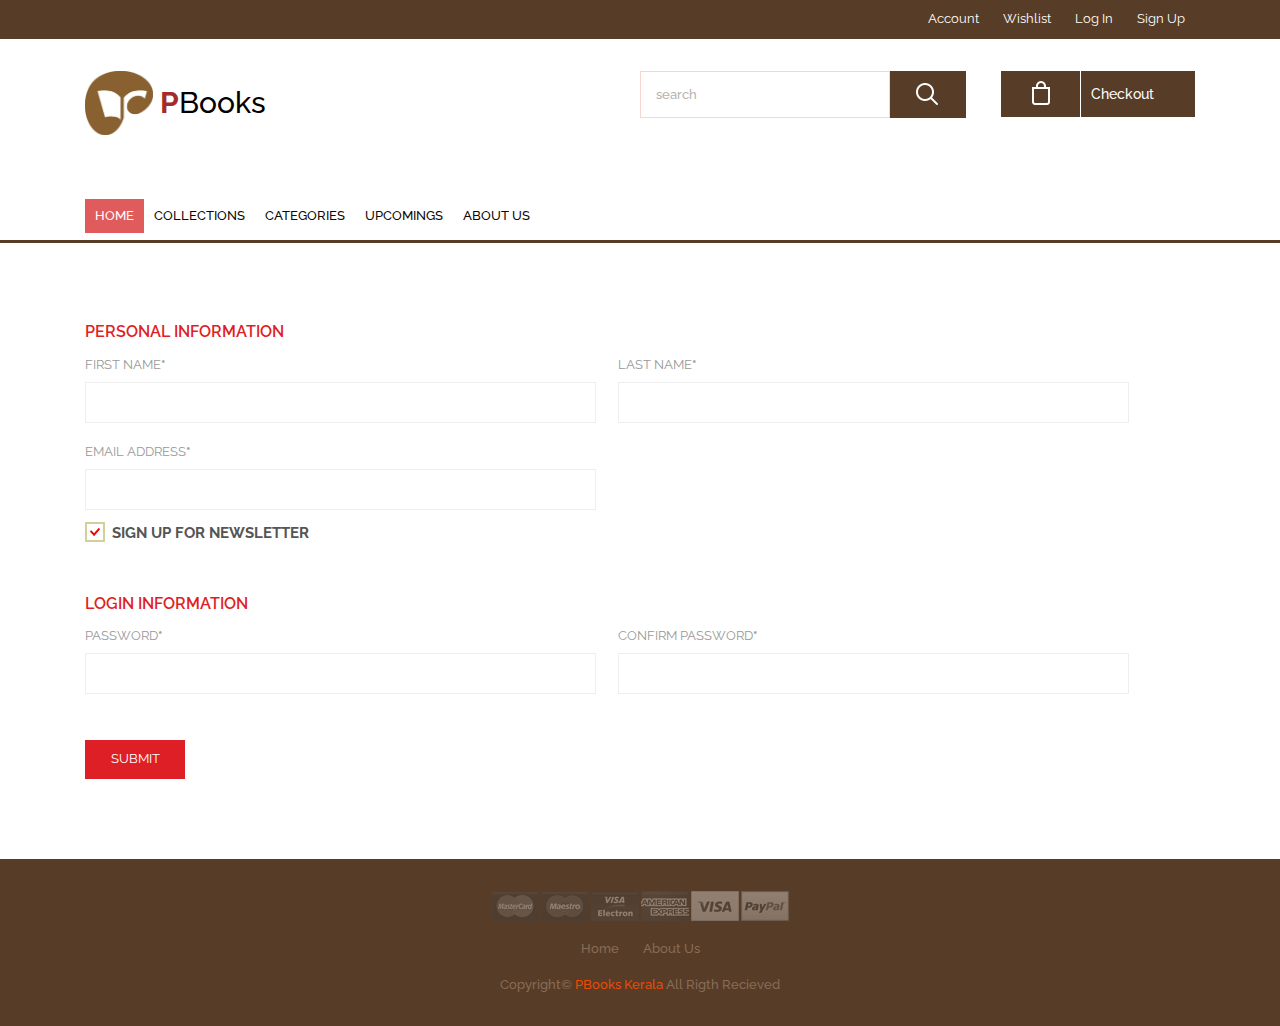
<file: register.html>
<!DOCTYPE HTML>
<html>
<head>
<title>PBooks Online</title>
<link rel="icon" href="images/logo.png">
<meta name="viewport" content="width=device-width, initial-scale=1">
<meta http-equiv="Content-Type" content="text/html; charset=utf-8" />
<meta name="keywords" content="Gifty Responsive web template, Bootstrap Web Templates, Flat Web Templates, Andriod Compatible web template, 
Smartphone Compatible web template, free webdesigns for Nokia, Samsung, LG, SonyErricsson, Motorola web design" />
<script type="application/x-javascript"> addEventListener("load", function() { setTimeout(hideURLbar, 0); }, false); function hideURLbar(){ window.scrollTo(0,1); } </script>
<link href="css/bootstrap.css" rel='stylesheet' type='text/css' />
<!-- jQuery (necessary for Bootstrap's JavaScript plugins) -->
<!-- Custom Theme files -->
<link href="css/style.css" rel='stylesheet' type='text/css' />
<link rel="stylesheet" href="css/jquery.countdown.css" />
<!-- Custom Theme files -->
<!--webfont-->
<link href='http://fonts.googleapis.com/css?family=Raleway:100,200,300,400,500,600,700,800,900' rel='stylesheet' type='text/css'>
<script type="text/javascript" src="js/jquery-1.11.1.min.js"></script>
<!-- dropdown -->
<script src="js/jquery.easydropdown.js"></script>
<!-- start menu -->
<link href="css/megamenu.css" rel="stylesheet" type="text/css" media="all" />
<script type="text/javascript" src="js/megamenu.js"></script>
<script>$(document).ready(function(){$(".megamenu").megamenu();});</script>
<script src="js/responsiveslides.min.js"></script>
<script>
    $(function () {
      $("#slider").responsiveSlides({
      	auto: true,
      	nav: false,
      	speed: 500,
        namespace: "callbacks",
        pager: true,
      });
    });
</script>
<script src="js/jquery.countdown.js"></script>
<script src="js/script.js"></script>
</head>
<body>
<div class="header_top">
  <div class="container">
  	<div class="header_top-box">
     <div class="header-top-left">
			  <div class="box">
			  	  
   			   </div>
   			   <div class="box1">
   	
   			   </div>
   				    <div class="clearfix"></div>
   			 </div>
			 <div class="cssmenu">
				<ul>
					<li class="active"><a href="login.html">Account</a></li> 
					<li><a href="wishlist.html">Wishlist</a></li> 
					<li><a href="login.html">Log In</a></li> 
					<li><a href="register.html">Sign Up</a></li>
				</ul>
			</div>
			<div class="clearfix"></div>
   </div>
</div>
</div>
<div class="header_bottom">
	<div class="container">
	 <div class="header_bottom-box">
		<div class="header_bottom_left">
			<div class="titleLogo">
				<a href="index.html"><img src="images/logo.png" alt="" class="logoStyle"/></a>
				<a href="index.html" style="text-decoration: none;">
			<h2 class="logotxt" ><span style="color: brown;"><b>P</b></span><span style="color:black;">Books</span></h2>
		</a>
			</div>

		</div>
		<div class="header_bottom_right">
			<div class="search">
			  <input type="text" value="search" onfocus="this.value = '';" onblur="if (this.value == '') {this.value = 'seaech';}">
			  <input type="submit" value="">
	  		</div>
	  		<ul class="bag">
	  			<a href="#"><i class="bag_left"> </i></a>
	  			<a href="#"><li class="bag_right"><p>Checkout</p> </li></a>
	  			<div class="clearfix"> </div>
	  		</ul>
		</div>
		<div class="clearfix"> </div>
	</div>
</div>
</div>
<div class="menu">
	<div class="container">
		<div class="menu_box">
	     <ul class="megamenu skyblue">
			<li class="active grid"><a class="color2" href="index.html">Home</a></li>
			<li><a class="color4" href="collections.html">Collections</a></li>				
			<li><a class="color10" href="#">Categories</a>
				<div class="megapanel">
					<div class="row">
						<div class="col1">
							<div class="h_nav">
								<h4>Categories</h4>
								<ul>
									<li><a href="collections.html">Periodical</a></li>
									<li><a href="collections.html">Novals</a></li>
									<li><a href="collections.html">Articles</a></li>
									<li><a href="collections.html">Science</a></li>
									<li><a href="collections.html">Autobiogaraphy</a></li>
									<li><a href="collections.html">Magasine</a></li>
									<li><a href="collections.html">Lifestyle</a></li>
									<li><a href="collections.html">Travel</a></li>
									<li><a href="collections.html">History</a></li>
								</ul>	
							</div>							
						</div>
						<div class="col1">
							<div class="h_nav">
								<h4>PBooks Exclusives</h4>
								<ul>
									<li><a href="collections.html">Kazhutapuraanam</a></li>
									<li><a href="collections.html">Jeevitham KriyaPegukal</a></li>
									<li><a href="collections.html">Dishasandhi</a></li>
									<li><a href="collections.html">Socil Contract</a></li>
									<li><a href="collections.html">Book01</a></li>
									<li><a href="collections.html">Book02</a></li>
									<li><a href="collections.html">Book03</a></li>
									<li><a href="collections.html">Book04</a></li>
									<li><a href="collections.html">BookXYZ</a></li>
								</ul>	
							</div>							
						</div>
						<div class="col2">
							<div class="h_nav">
								<h4>Best Sellers</h4>
								<ul>
									<li class>
										<div class="p_left">
										   <img src="images/t1.jpg" class="cat-book-logo" alt=""/>
										</div>
										<div class="p_right">
											<h4><a href="#">Dishasandhi</a></h4>
											<span class="item-cat"><small><a href="#">Jose Antony</a></small></span>
											<span class="price">FREE</span>
										</div>
										<div class="clearfix"> </div>
									</li>
									<li>
										<div class="p_left">
										  <img src="images/t2.jpg" class="cat-book-logo" alt=""/>
										</div>
										<div class="p_right">
											<h4><a href="#">Jeevitham Keeriya Pagukal</a></h4>
											<span class="item-cat"><small><a href="#">Sukumar Vengat</a></small></span>
											<span class="price">Rs.15/-</span>
										</div>
										<div class="clearfix"> </div>
									</li>
									<li>
										<div class="p_left">
										   <img src="images/t3.jpg" class="cat-book-logo" alt=""/>
										</div>
										<div class="p_right">
											<h4><a href="#">Barsathi</a></h4>
											<span class="item-cat"><small><a href="#">Kakkandan</a></small></span>
											<span class="price">Rs.10/-</span>
										</div>
										<div class="clearfix"> </div>
									</li>
								</ul>	
							</div>												
						</div>
					  </div>
					</div>
			</li>
			<li><a class="color3" href="404.html">Upcomings</a></li>
			
			<li><a class="color8" href="contact.html">About us</a></li>
			<div class="clearfix"> </div>
		 </ul>
	  </div>
</div>
</div>
<div class="men">
	<div class="container">
	    <div class="col-md-12 register">
		  	  <form> 
				 <div class="register-top-grid">
					<h3>PERSONAL INFORMATION</h3>
					 <div>
						<span>First Name<label>*</label></span>
						<input type="text"> 
					 </div>
					 <div>
						<span>Last Name<label>*</label></span>
						<input type="text"> 
					 </div>
					 <div>
						 <span>Email Address<label>*</label></span>
						 <input type="text"> 
					 </div>
					 <div class="clearfix"> </div>
					   <a class="news-letter" href="#">
						 <label class="checkbox"><input type="checkbox" name="checkbox" checked=""><i> </i>Sign Up for Newsletter</label>
					   </a>
					 </div>
				     <div class="register-bottom-grid">
						    <h3>LOGIN INFORMATION</h3>
							 <div>
								<span>Password<label>*</label></span>
								<input type="text">
							 </div>
							 <div>
								<span>Confirm Password<label>*</label></span>
								<input type="text">
							 </div>
							 <div class="clearfix"> </div>
					 </div>
				</form>
				<div class="clearfix"> </div>
				<div class="register-but">
				   <form>
					   <input type="submit" value="submit">
					   <div class="clearfix"> </div>
				   </form>
				</div>
		   </div>
	 </div>
</div>
<div class="footer">
	<div class="container">
		<img src="images/pay.png" class="img-responsive" alt=""/>
		<ul class="footer_nav">
		  <li><a href="#">Home</a></li>
		  <li><a href="contact.html">About Us</a></li>
	
		</ul>
		<p class="copy">Copyright&copy;  <a href="index.html" target="_blank">PBooks Kerala</a> All Rigth Recieved</p>
	</div>
</div>
</body>
</html>
</file>
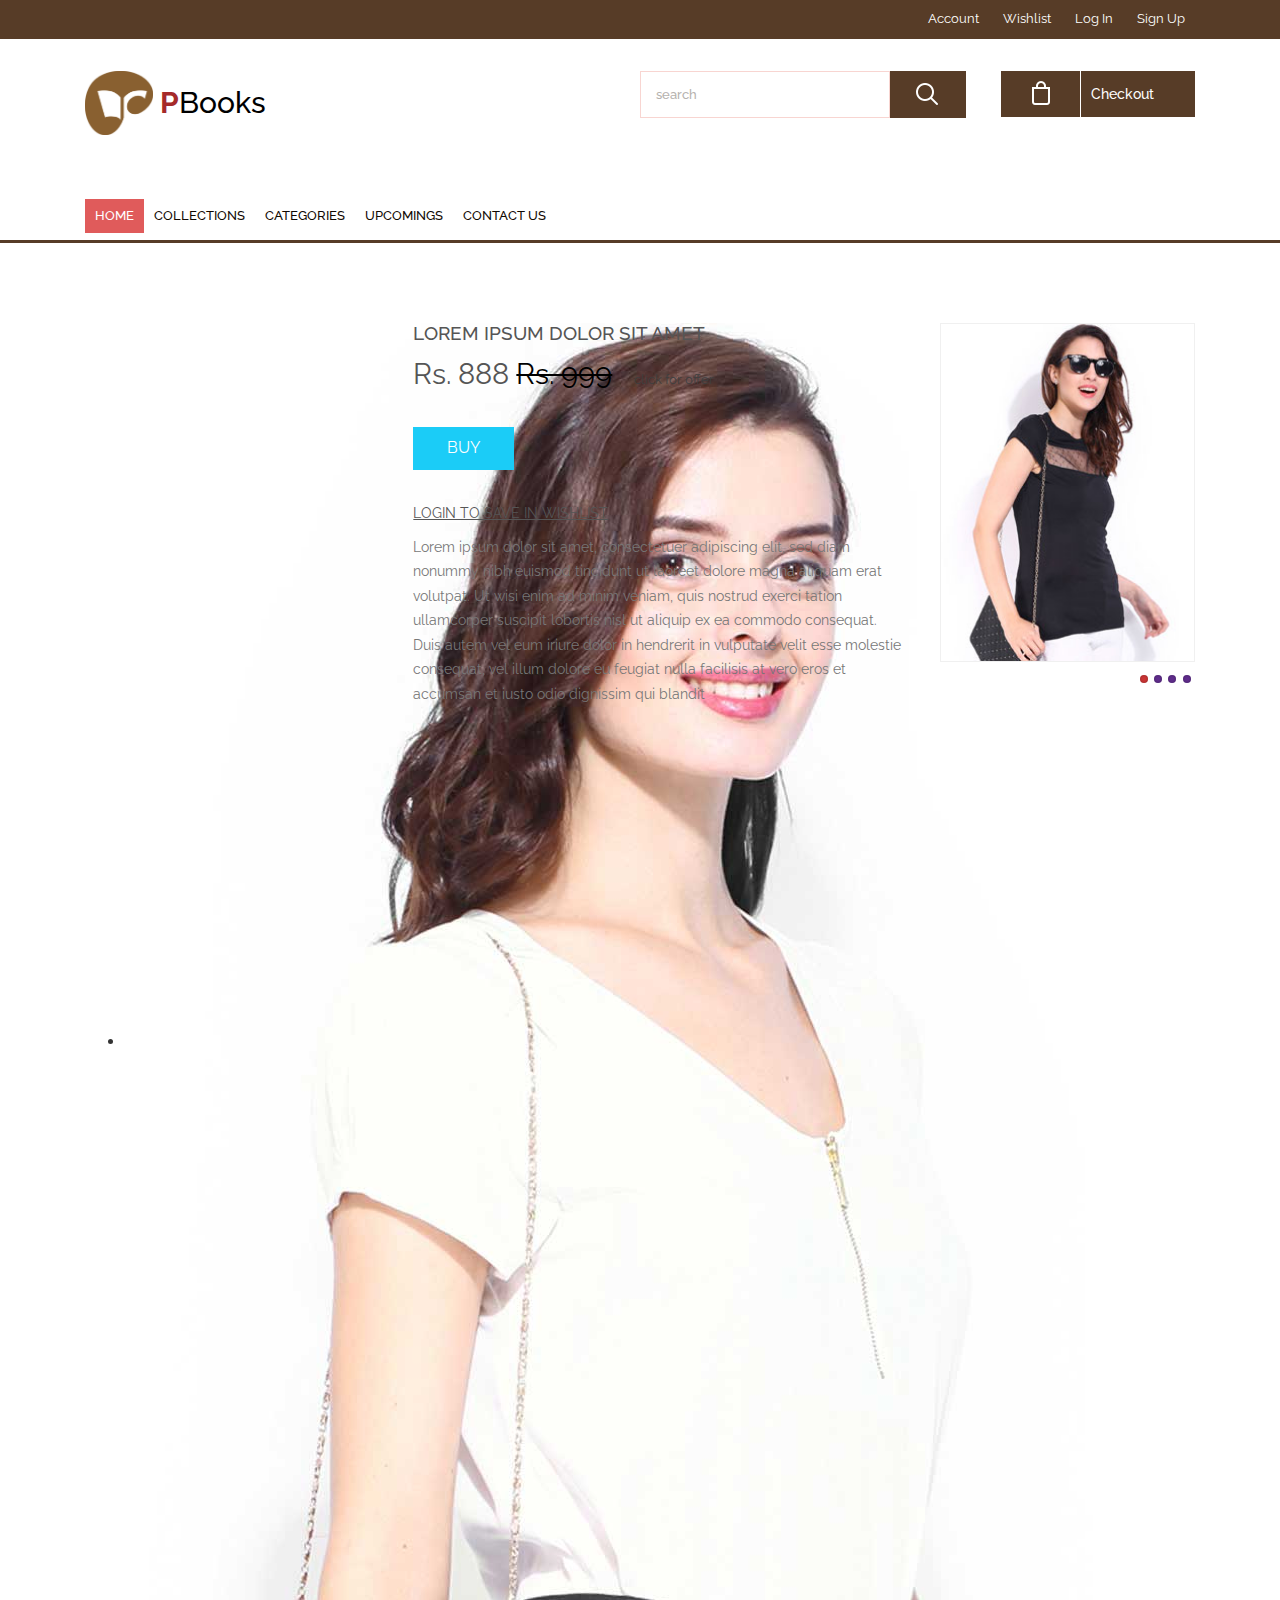
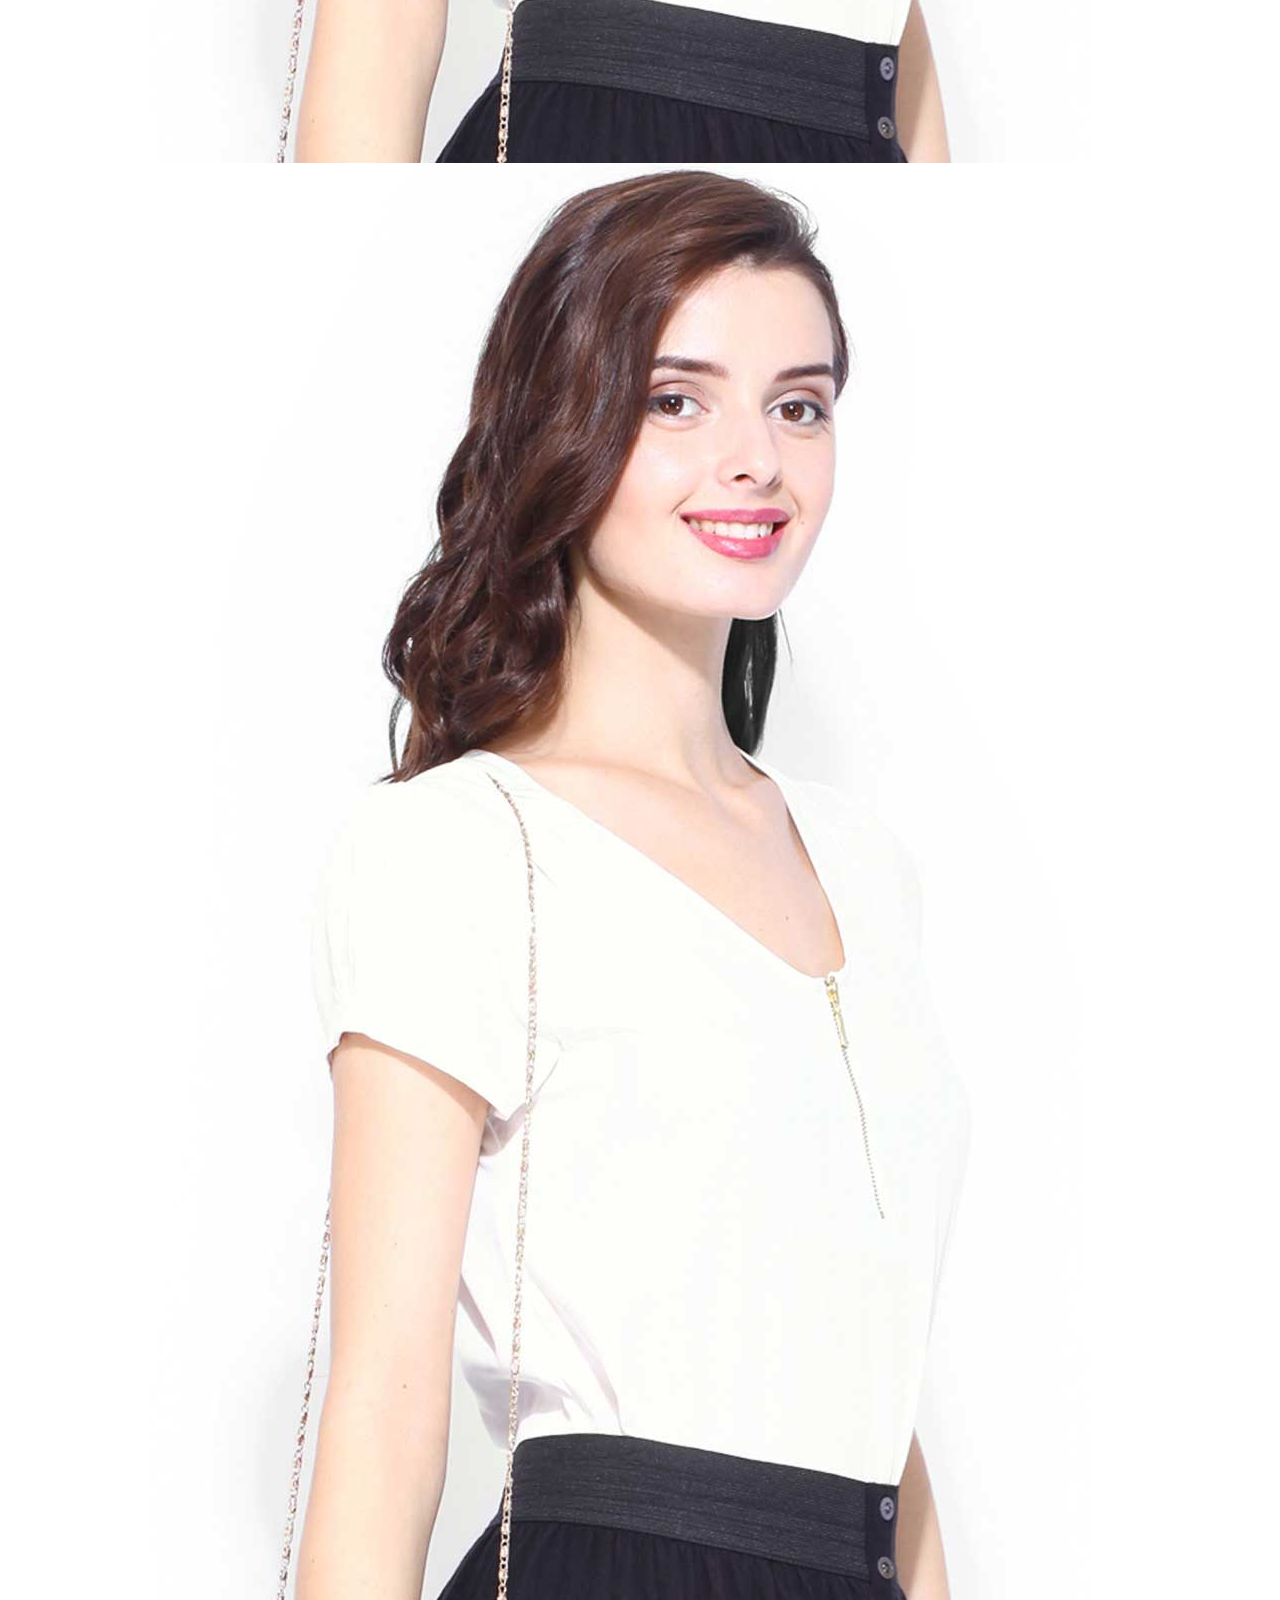
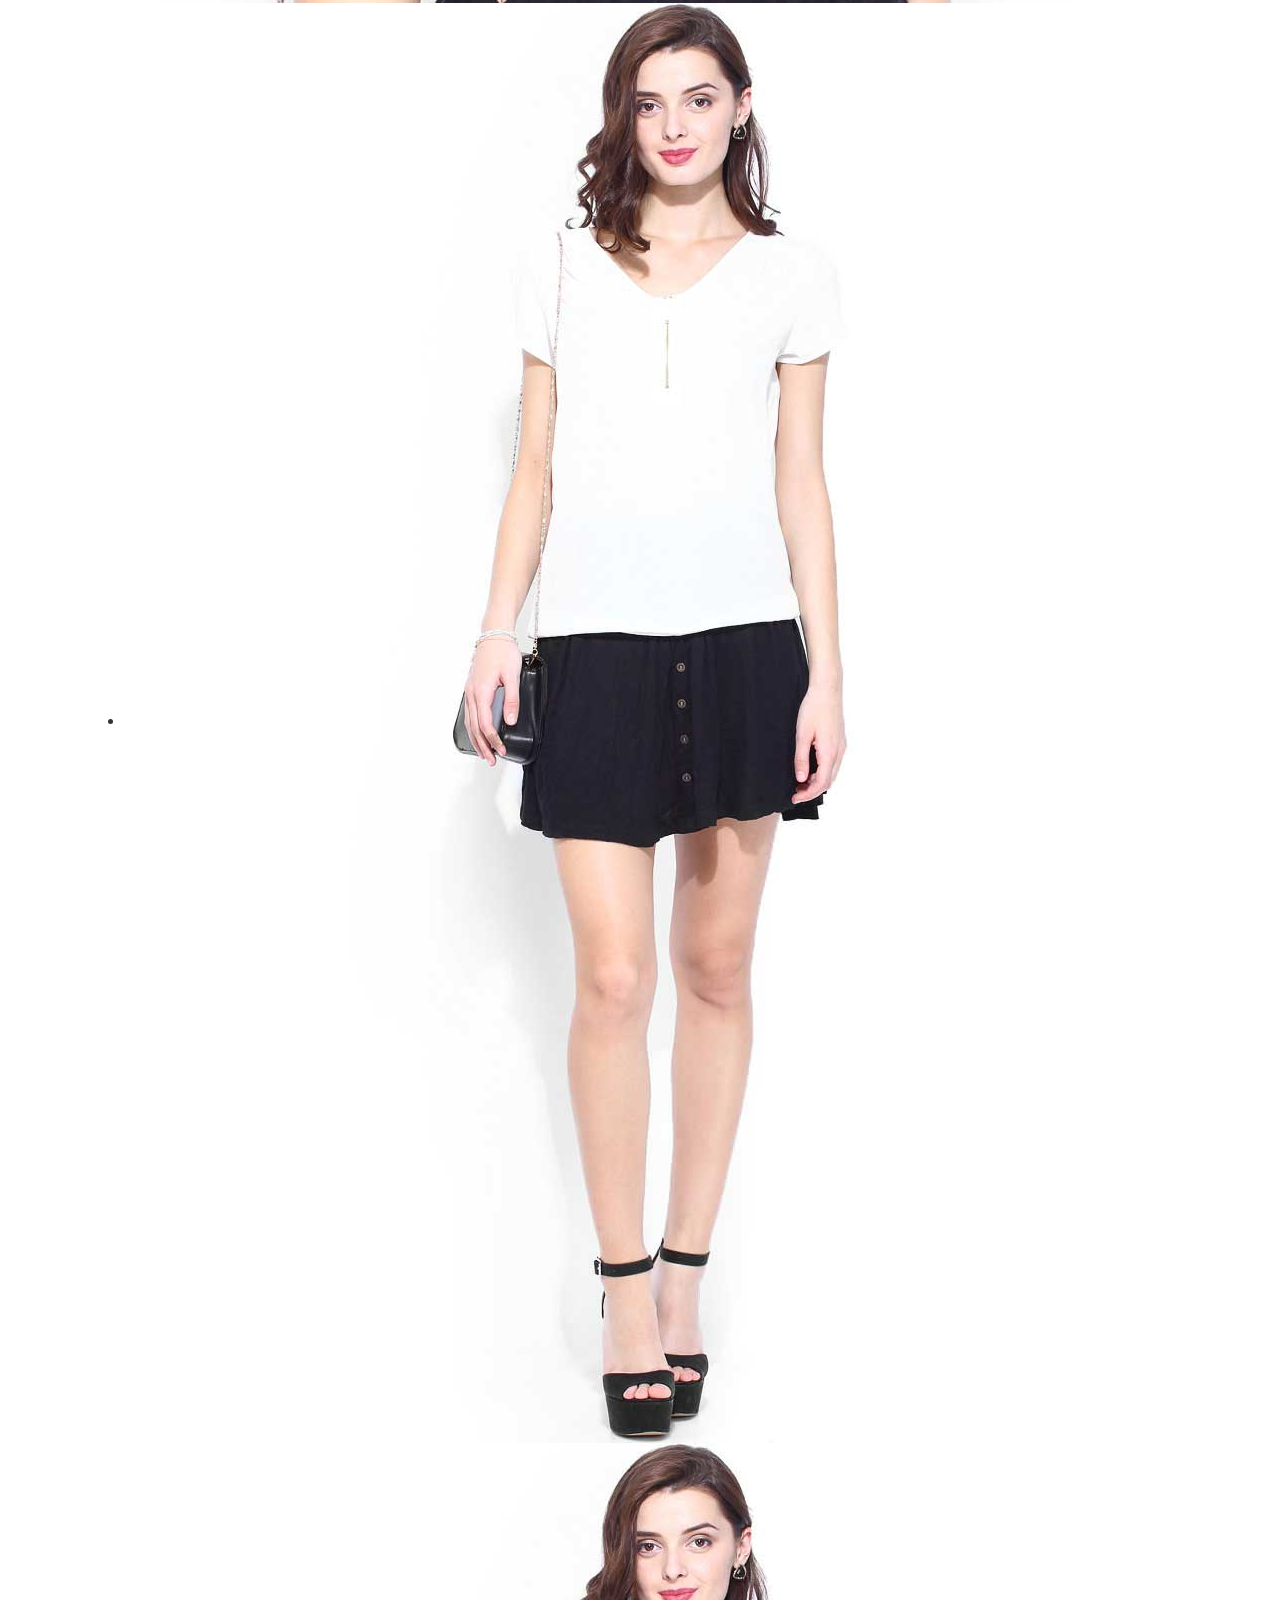
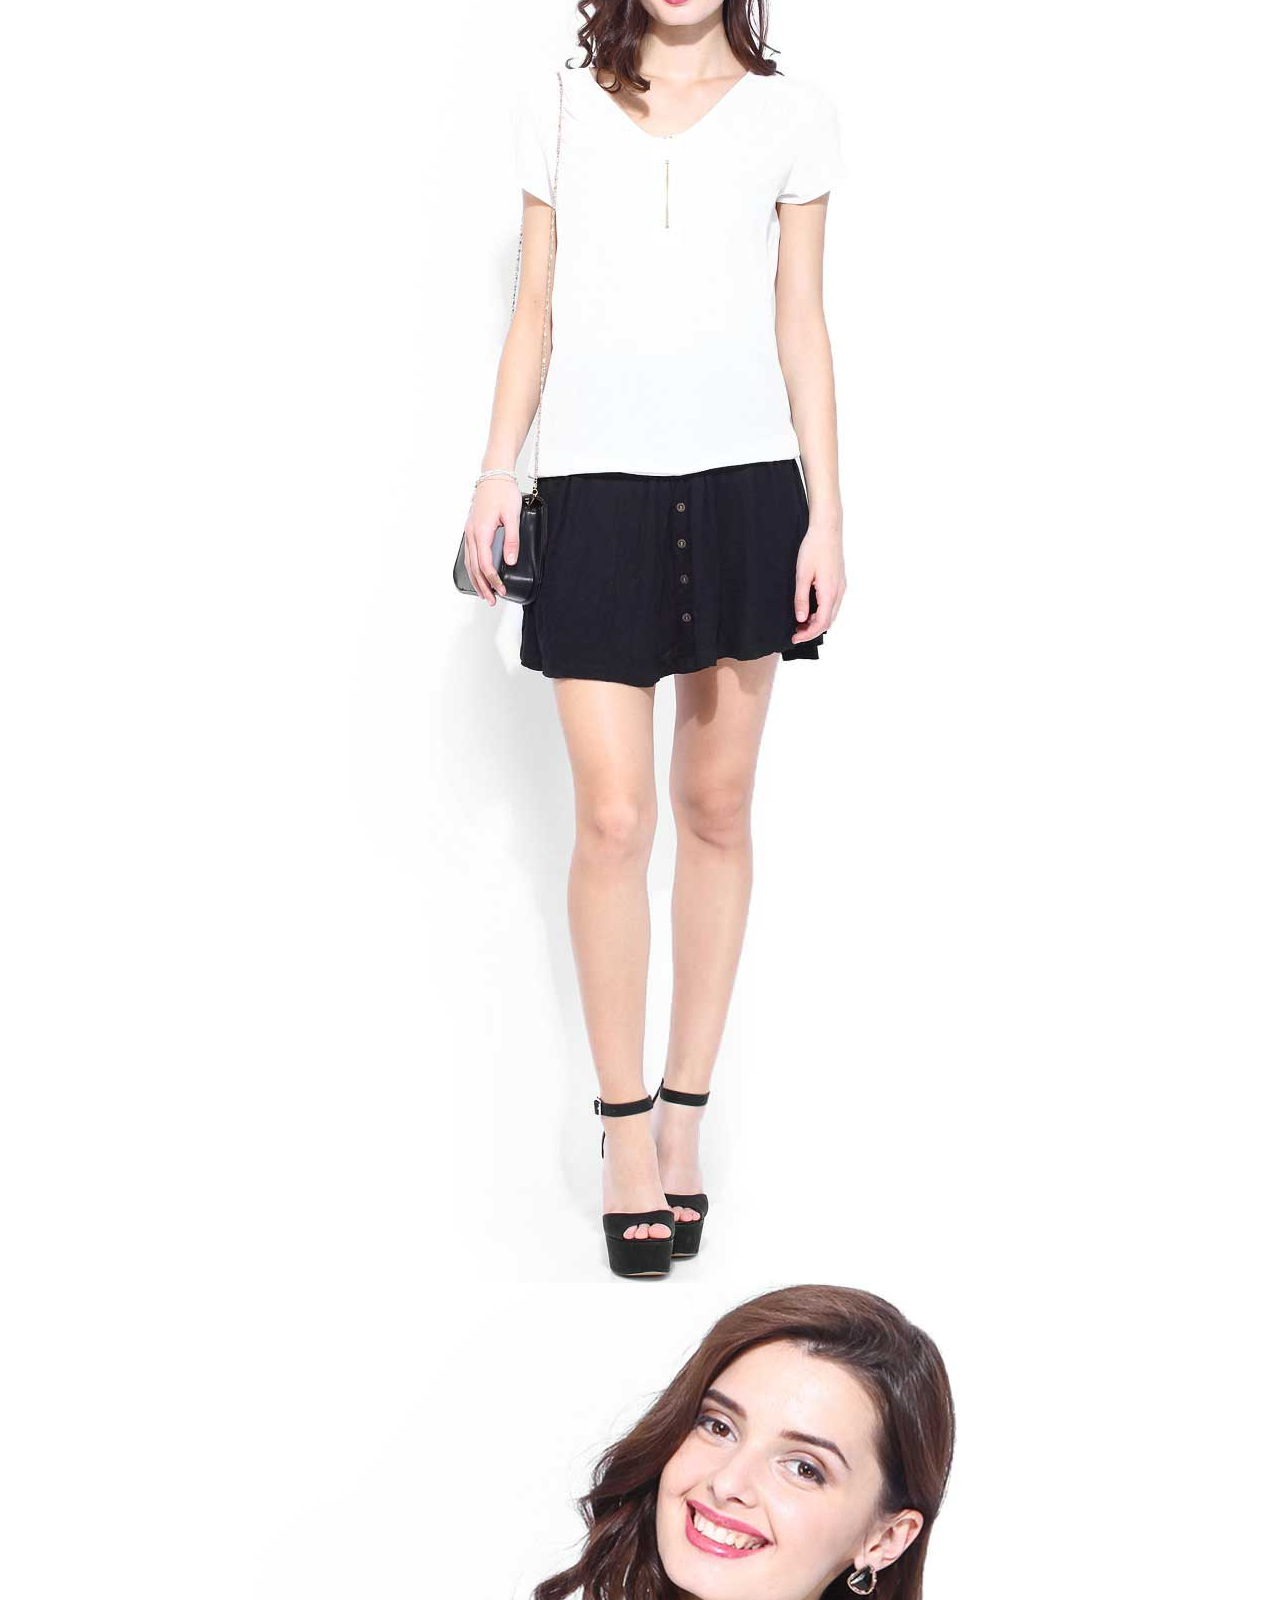
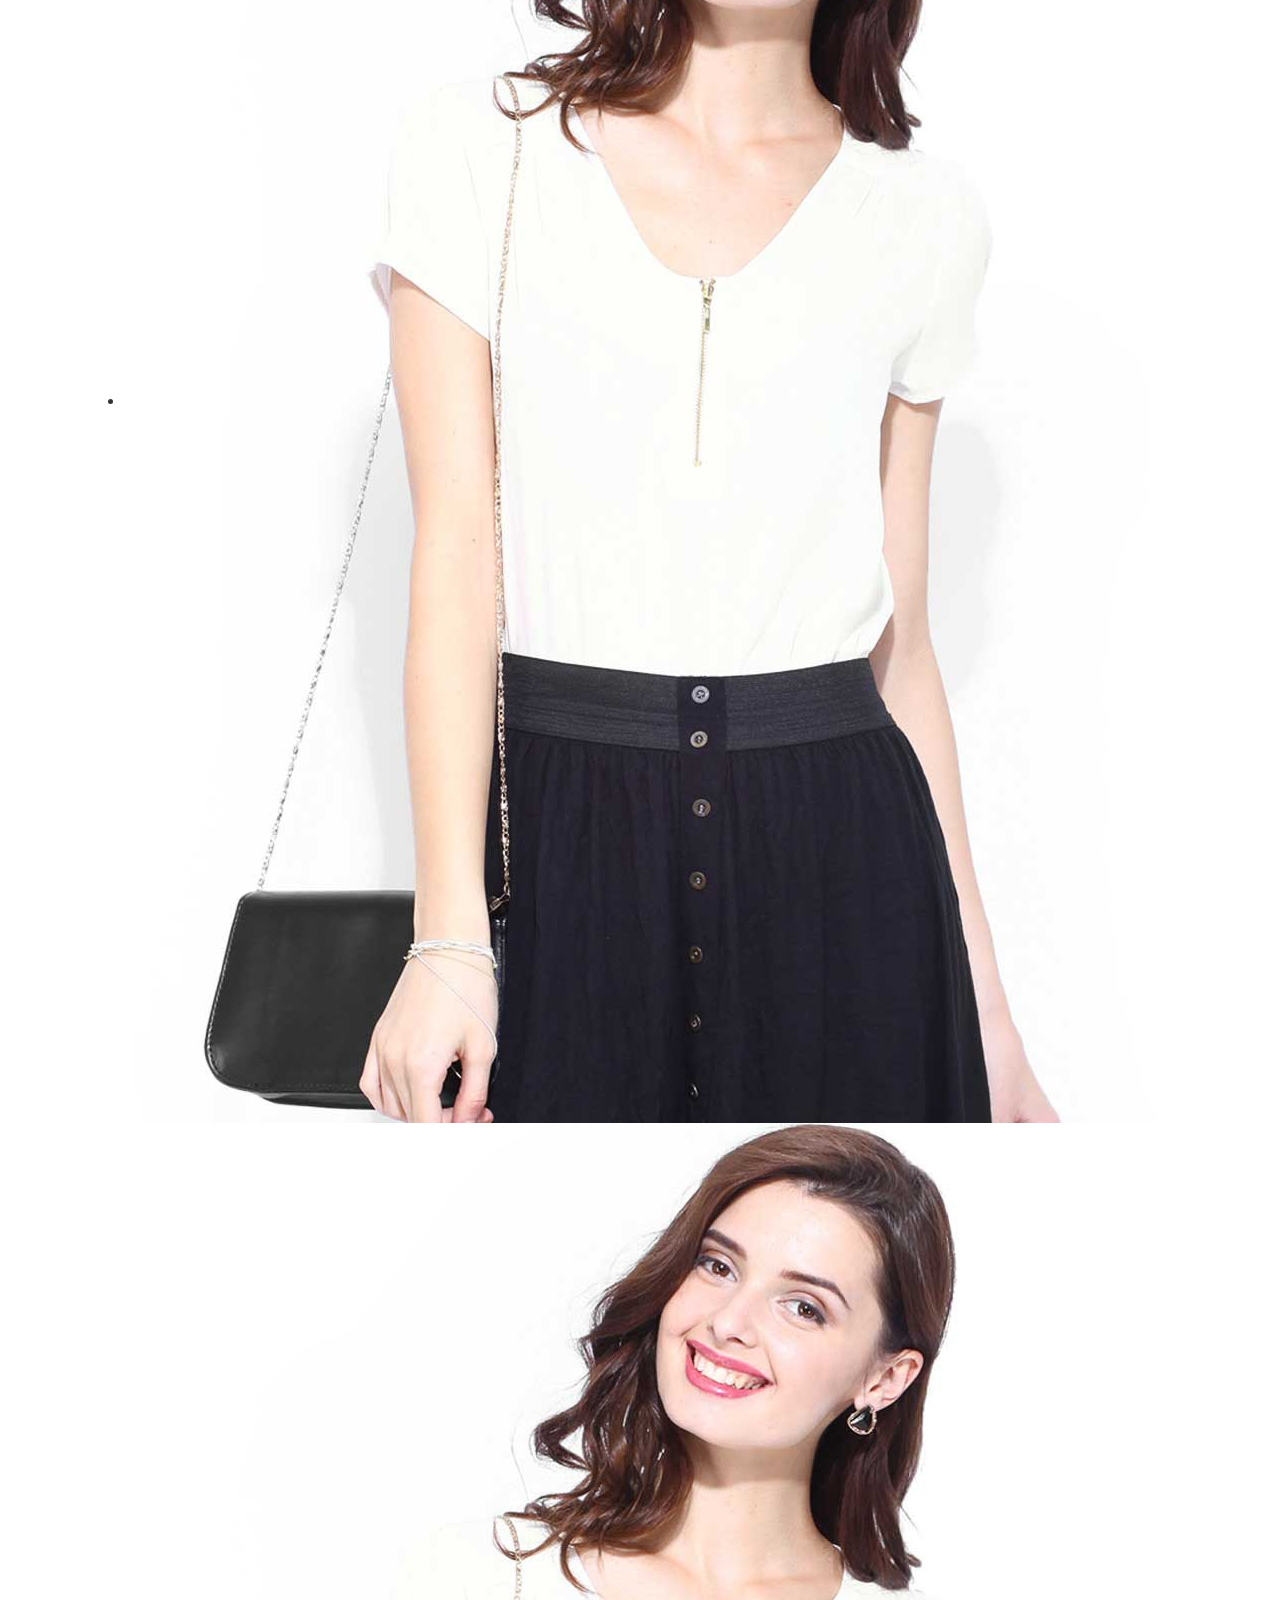
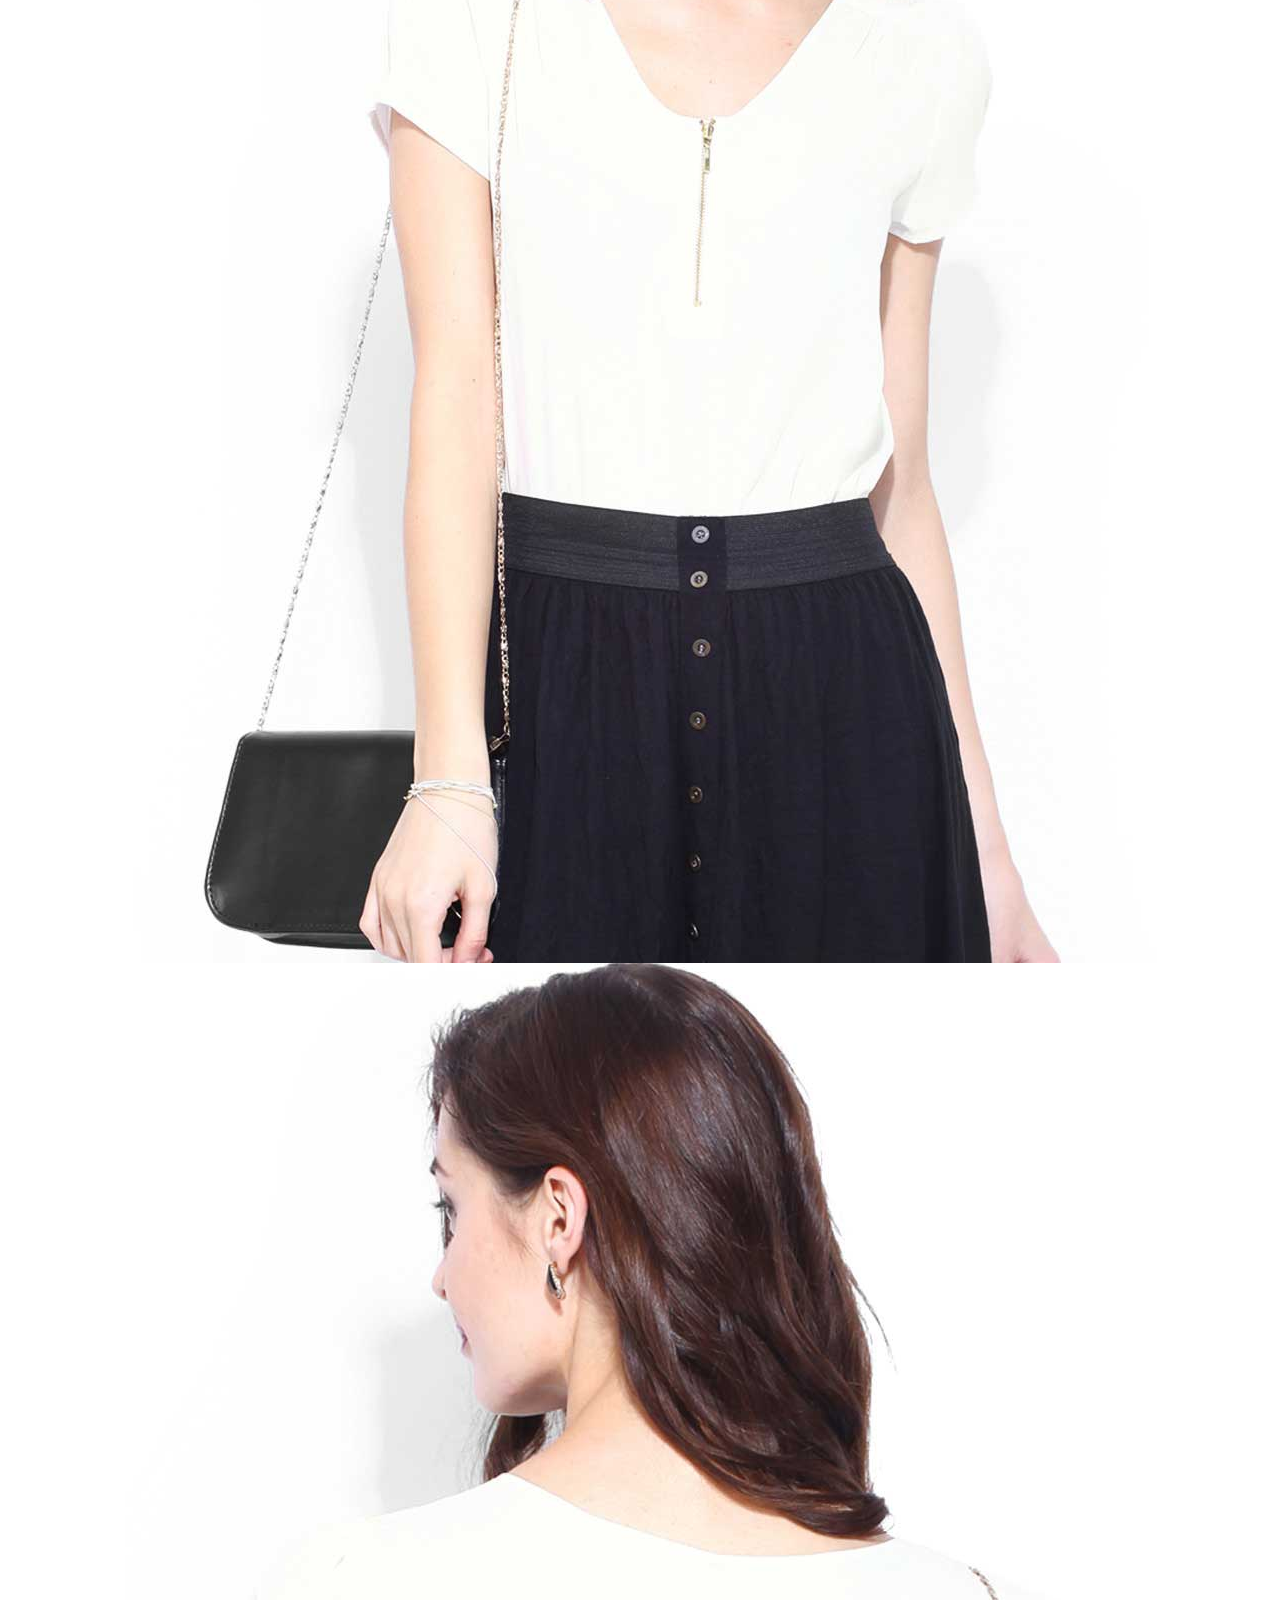
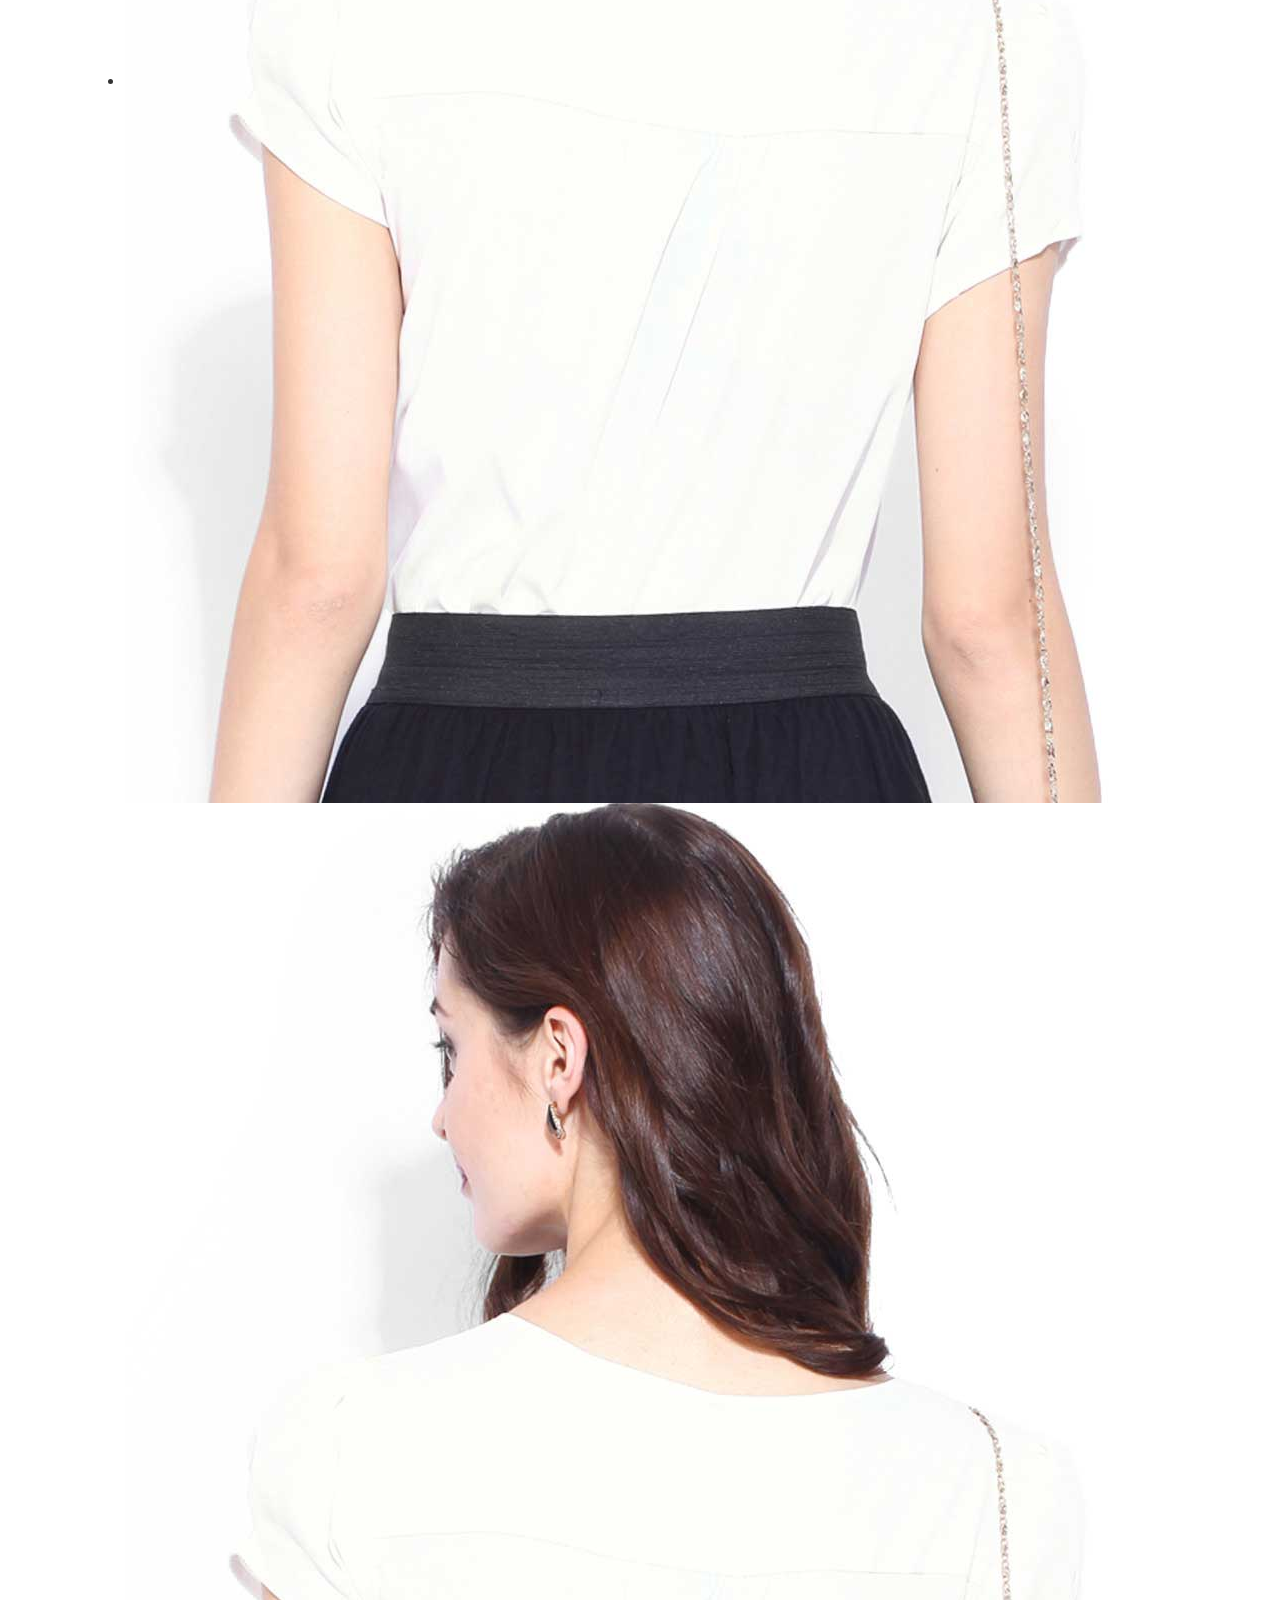
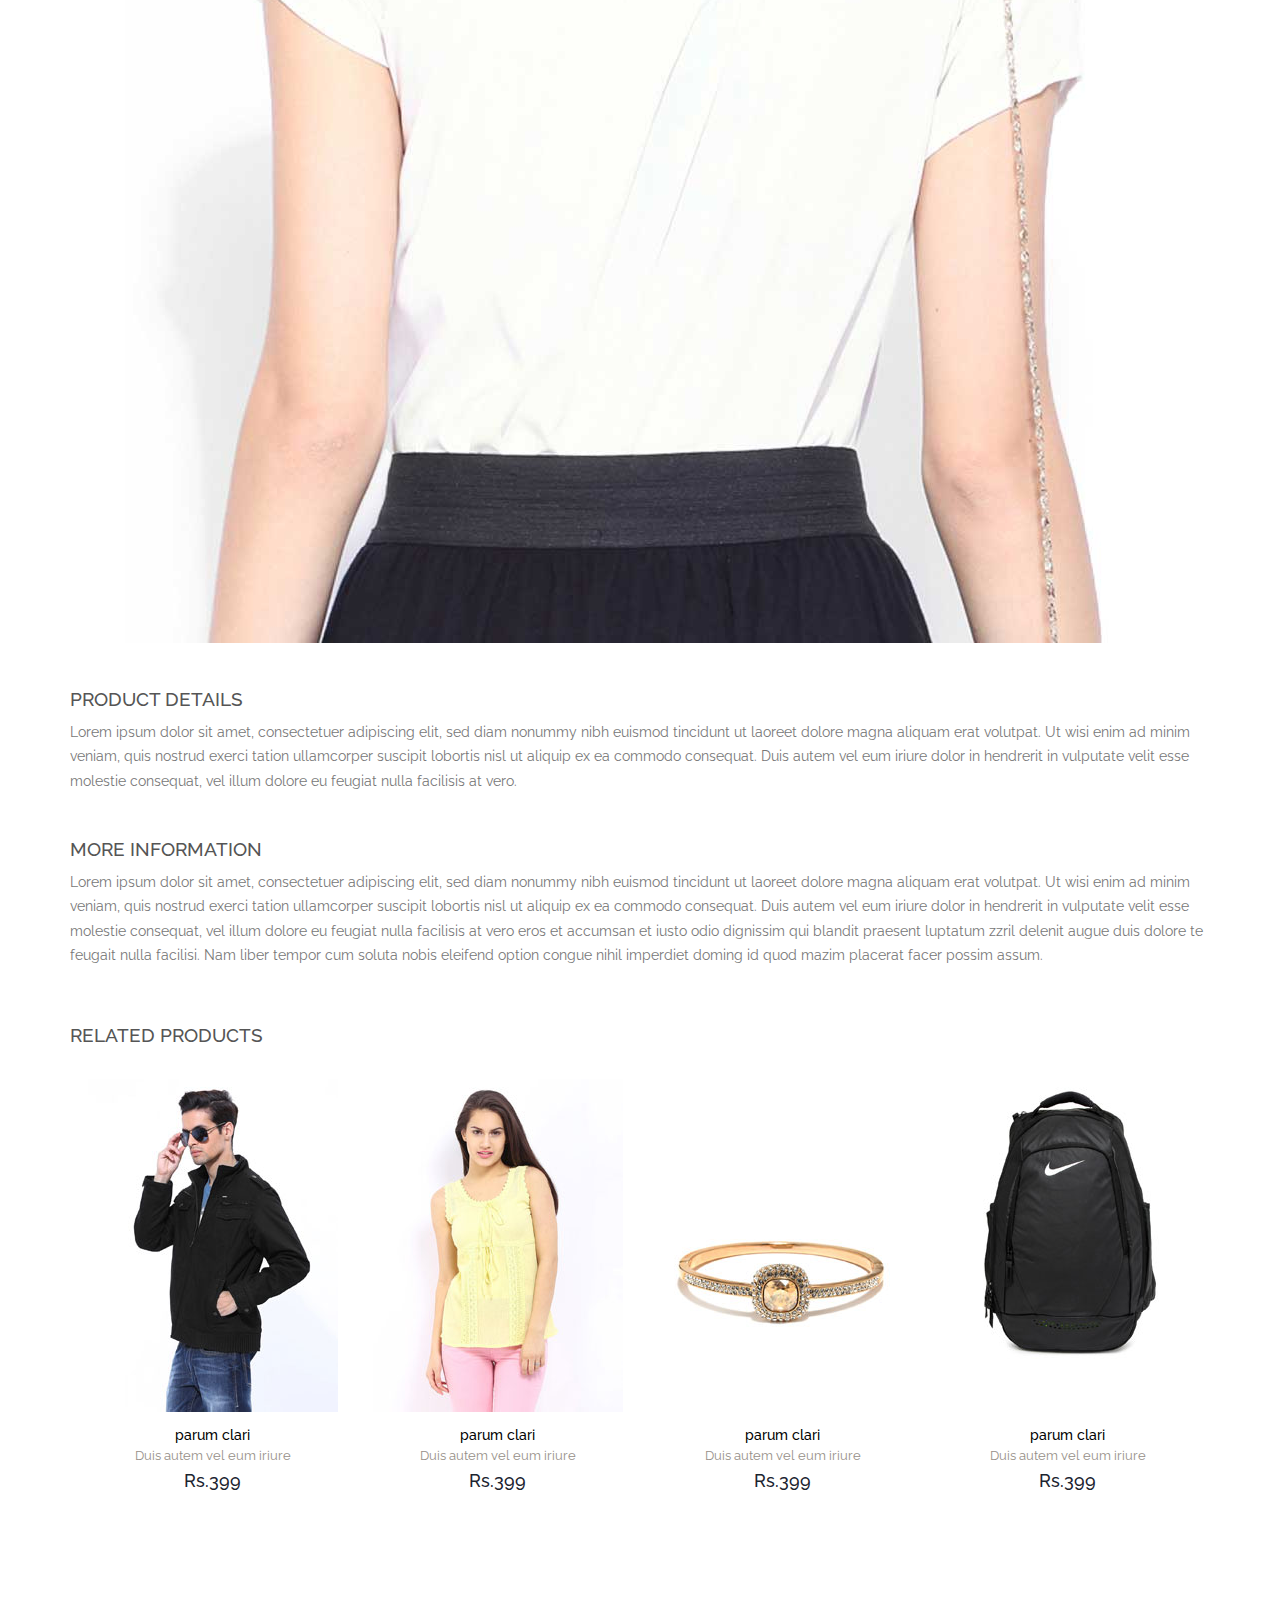
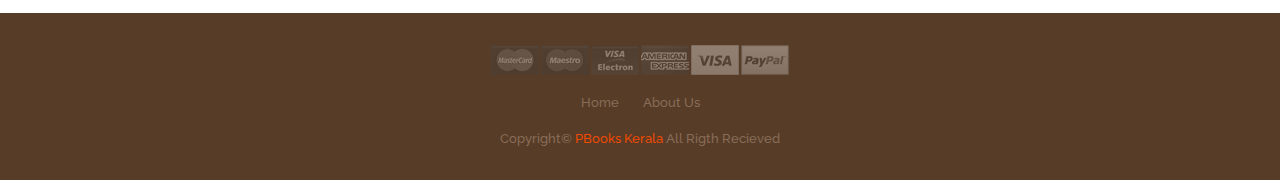
<file: single.html>
<!DOCTYPE HTML>
<html>
<head>
<title>PBooks Online</title>
<link rel="icon" href="images/logo.png">
<meta name="viewport" content="width=device-width, initial-scale=1">
<meta http-equiv="Content-Type" content="text/html; charset=utf-8" />
<meta name="keywords" content="Gifty Responsive web template, Bootstrap Web Templates, Flat Web Templates, Andriod Compatible web template, 
Smartphone Compatible web template, free webdesigns for Nokia, Samsung, LG, SonyErricsson, Motorola web design" />
<script type="application/x-javascript"> addEventListener("load", function() { setTimeout(hideURLbar, 0); }, false); function hideURLbar(){ window.scrollTo(0,1); } </script>
<link href="css/bootstrap.css" rel='stylesheet' type='text/css' />
<!-- jQuery (necessary for Bootstrap's JavaScript plugins) -->
<!-- Custom Theme files -->
<link href="css/style.css" rel='stylesheet' type='text/css' />
<link rel="stylesheet" href="css/jquery.countdown.css" />
<!-- Custom Theme files -->
<!--webfont-->
<link href='http://fonts.googleapis.com/css?family=Raleway:100,200,300,400,500,600,700,800,900' rel='stylesheet' type='text/css'>
<script type="text/javascript" src="js/jquery-1.11.1.min.js"></script>
<!-- dropdown -->
<script src="js/jquery.easydropdown.js"></script>
<!-- start menu -->
<link href="css/megamenu.css" rel="stylesheet" type="text/css" media="all" />
<script type="text/javascript" src="js/megamenu.js"></script>
<script>$(document).ready(function(){$(".megamenu").megamenu();});</script>
<script src="js/responsiveslides.min.js"></script>
<script>
    $(function () {
      $("#slider").responsiveSlides({
      	auto: true,
      	nav: false,
      	speed: 500,
        namespace: "callbacks",
        pager: true,
      });
    });
</script>
<script src="js/jquery.countdown.js"></script>
<script src="js/script.js"></script>
</head>
<body>
<div class="header_top">
  <div class="container">
  	<div class="header_top-box">
     <div class="header-top-left">
			  <div class="box">
			  	  
   			   </div>
   			   <div class="box1">
   	
   			   </div>
   				    <div class="clearfix"></div>
   			 </div>
			 <div class="cssmenu">
				<ul>
					<li class="active"><a href="login.html">Account</a></li> 
					<li><a href="wishlist.html">Wishlist</a></li> 
					<li><a href="login.html">Log In</a></li> 
					<li><a href="register.html">Sign Up</a></li>
				</ul>
			</div>
			<div class="clearfix"></div>
   </div>
</div>
</div>
<div class="header_bottom">
	<div class="container">
	 <div class="header_bottom-box">
		<div class="header_bottom_left">
			<div class="titleLogo">
				<a href="index.html"><img src="images/logo.png" alt="" class="logoStyle"/></a>
				<a href="index.html" style="text-decoration: none;">
			<h2 class="logotxt" ><span style="color: brown;"><b>P</b></span><span style="color:black;">Books</span></h2>
		</a>
			</div>

		</div>
		<div class="header_bottom_right">
			<div class="search">
			  <input type="text" value="search" onfocus="this.value = '';" onblur="if (this.value == '') {this.value = 'seaech';}">
			  <input type="submit" value="">
	  		</div>
	  		<ul class="bag">
	  			<a href="#"><i class="bag_left"> </i></a>
	  			<a href="#"><li class="bag_right"><p>Checkout</p> </li></a>
	  			<div class="clearfix"> </div>
	  		</ul>
		</div>
		<div class="clearfix"> </div>
	</div>
</div>
</div>
<div class="menu">
	<div class="container">
		<div class="menu_box">
	     <ul class="megamenu skyblue">
			<li class="active grid"><a class="color2" href="index.html">Home</a></li>
			<li><a class="color4" href="collections.html">Collections</a></li>				
			<li><a class="color10" href="#">Categories</a>
				<div class="megapanel">
					<div class="row">
						<div class="col1">
							<div class="h_nav">
								<h4>Categories</h4>
								<ul>
									<li><a href="collections.html">Periodical</a></li>
									<li><a href="collections.html">Novals</a></li>
									<li><a href="collections.html">Articles</a></li>
									<li><a href="collections.html">Science</a></li>
									<li><a href="collections.html">Autobiogaraphy</a></li>
									<li><a href="collections.html">Magasine</a></li>
									<li><a href="collections.html">Lifestyle</a></li>
									<li><a href="collections.html">Travel</a></li>
									<li><a href="collections.html">History</a></li>
								</ul>	
							</div>							
						</div>
						<div class="col1">
							<div class="h_nav">
								<h4>PBooks Exclusives</h4>
								<ul>
									<li><a href="collections.html">Kazhutapuraanam</a></li>
									<li><a href="collections.html">Jeevitham KriyaPegukal</a></li>
									<li><a href="collections.html">Dishasandhi</a></li>
									<li><a href="collections.html">Socil Contract</a></li>
									<li><a href="collections.html">Book01</a></li>
									<li><a href="collections.html">Book02</a></li>
									<li><a href="collections.html">Book03</a></li>
									<li><a href="collections.html">Book04</a></li>
									<li><a href="collections.html">BookXYZ</a></li>
								</ul>	
							</div>							
						</div>
						<div class="col2">
							<div class="h_nav">
								<h4>Best Sellers</h4>
								<ul>
									<li class>
										<div class="p_left">
										   <img src="images/t1.jpg" class="cat-book-logo" alt=""/>
										</div>
										<div class="p_right">
											<h4><a href="#">Dishasandhi</a></h4>
											<span class="item-cat"><small><a href="#">Jose Antony</a></small></span>
											<span class="price">FREE</span>
										</div>
										<div class="clearfix"> </div>
									</li>
									<li>
										<div class="p_left">
										  <img src="images/t2.jpg" class="cat-book-logo" alt=""/>
										</div>
										<div class="p_right">
											<h4><a href="#">Jeevitham Keeriya Pagukal</a></h4>
											<span class="item-cat"><small><a href="#">Sukumar Vengat</a></small></span>
											<span class="price">Rs.15/-</span>
										</div>
										<div class="clearfix"> </div>
									</li>
									<li>
										<div class="p_left">
										   <img src="images/t3.jpg" class="cat-book-logo" alt=""/>
										</div>
										<div class="p_right">
											<h4><a href="#">Barsathi</a></h4>
											<span class="item-cat"><small><a href="#">Kakkandan</a></small></span>
											<span class="price">Rs.10/-</span>
										</div>
										<div class="clearfix"> </div>
									</li>
								</ul>	
							</div>												
						</div>
					  </div>
					</div>
			</li>
			<li><a class="color3" href="404.html">Upcomings</a></li>
			
			<li><a class="color8" href="contact.html">Contact us</a></li>
			<div class="clearfix"> </div>
		 </ul>
	  </div>
</div>
</div>
<div class="men">
	<div class="container">
	  <div class="single_top">
	       <div class="col-md-9 single_right">
	   	       <div class="grid images_3_of_2">
						<ul id="etalage">
							<li>
								<a href="optionallink.html">
									<img class="etalage_thumb_image" src="images/s1.jpg" class="img-responsive" />
									<img class="etalage_source_image" src="images/s1.jpg" class="img-responsive" title="" />
								</a>
							</li>
							<li>
								<img class="etalage_thumb_image" src="images/s2.jpg" class="img-responsive" />
								<img class="etalage_source_image" src="images/s2.jpg" class="img-responsive" title="" />
							</li>
							<li>
								<img class="etalage_thumb_image" src="images/s3.jpg" class="img-responsive"  />
								<img class="etalage_source_image" src="images/s3.jpg"class="img-responsive"  />
							</li>
						    <li>
								<img class="etalage_thumb_image" src="images/s4.jpg" class="img-responsive"  />
								<img class="etalage_source_image" src="images/s4.jpg"class="img-responsive"  />
							</li>
						</ul>
						 <div class="clearfix"></div>		
				  </div> 
				  <div class="desc1 span_3_of_2">
				    <h1>Lorem ipsum dolor sit amet</h1>
				    <p class="m_5">Rs. 888 <span class="reducedfrom">Rs. 999</span> <a href="#">click for offer</a></p>
				    <div class="btn_form">
						<form>
							<input type="submit" value="buy" title="">
						</form>
					 </div>
					 <span class="m_link"><a href="#">login to save in wishlist</a> </span>
					 <p class="m_text2">Lorem ipsum dolor sit amet, consectetuer adipiscing elit, sed diam nonummy nibh euismod tincidunt ut laoreet dolore magna aliquam erat volutpat. Ut wisi enim ad minim veniam, quis nostrud exerci tation ullamcorper suscipit lobortis nisl ut aliquip ex ea commodo consequat. Duis autem vel eum iriure dolor in hendrerit in vulputate velit esse molestie consequat, vel illum dolore eu feugiat nulla facilisis at vero eros et accumsan et iusto odio dignissim qui blandit </p>
				  </div>
				  <div class="clearfix"></div>	
       </div>
       <div class="col-md-3">
      	<!-- FlexSlider -->
              <section class="slider_flex">
				  <div class="flexslider">
					<ul class="slides">
						<li><img src="images/pic4.jpg" class="img-responsive" alt=""/></li>
						<li><img src="images/pic7.jpg" class="img-responsive" alt=""/></li>
						<li><img src="images/pic6.jpg" class="img-responsive" alt=""/></li>
						<li><img src="images/pic5.jpg" class="img-responsive" alt=""/></li>
				    </ul>
				  </div>
	          </section>
<!-- FlexSlider -->
      </div>
      <div class="clearfix"> </div>
     </div>
       <div class="toogle">
     	<h2>Product Details</h2>
     	<p class="m_text2">Lorem ipsum dolor sit amet, consectetuer adipiscing elit, sed diam nonummy nibh euismod tincidunt ut laoreet dolore magna aliquam erat volutpat. Ut wisi enim ad minim veniam, quis nostrud exerci tation ullamcorper suscipit lobortis nisl ut aliquip ex ea commodo consequat. Duis autem vel eum iriure dolor in hendrerit in vulputate velit esse molestie consequat, vel illum dolore eu feugiat nulla facilisis at vero.</p>
     </div>
     <div class="toogle">
     	<h2>More Information</h2>
     	<p class="m_text2">Lorem ipsum dolor sit amet, consectetuer adipiscing elit, sed diam nonummy nibh euismod tincidunt ut laoreet dolore magna aliquam erat volutpat. Ut wisi enim ad minim veniam, quis nostrud exerci tation ullamcorper suscipit lobortis nisl ut aliquip ex ea commodo consequat. Duis autem vel eum iriure dolor in hendrerit in vulputate velit esse molestie consequat, vel illum dolore eu feugiat nulla facilisis at vero eros et accumsan et iusto odio dignissim qui blandit praesent luptatum zzril delenit augue duis dolore te feugait nulla facilisi. Nam liber tempor cum soluta nobis eleifend option congue nihil imperdiet doming id quod mazim placerat facer possim assum.</p>
     </div>
     <h4 class="head_single">Related Products</h4>
     <div class="span_3">
	          	 <div class="col-sm-3 grid_1">
	          	    <a href="single.html">
				     <img src="images/pic9.jpg" class="img-responsive" alt=""/>
				     <h3>parum clari</h3>
				   	 <p>Duis autem vel eum iriure</p>
				   	 <h4>Rs.399</h4>
			         </a>  
				  </div> 
				<div class="col-sm-3 grid_1">
	          	    <a href="single.html">
				     <img src="images/pic8.jpg" class="img-responsive" alt=""/>
				     <h3>parum clari</h3>
				   	 <p>Duis autem vel eum iriure</p>
				   	 <h4>Rs.399</h4>
			         </a>  
				  </div> 
				 <div class="col-sm-3 grid_1">
	          	    <a href="single.html">
				     <img src="images/pic1.jpg" class="img-responsive" alt=""/>
				     <h3>parum clari</h3>
				   	 <p>Duis autem vel eum iriure</p>
				   	 <h4>Rs.399</h4>
			         </a>  
				  </div> 
				  <div class="col-sm-3 grid_1">
	          	    <a href="single.html">
				     <img src="images/pic3.jpg" class="img-responsive" alt=""/>
				     <h3>parum clari</h3>
				   	 <p>Duis autem vel eum iriure</p>
				   	 <h4>Rs.399</h4>
			         </a>  
				  </div> 
				  <div class="clearfix"></div>
	     </div>
      </div>
</div>
<div class="footer">
	<div class="container">
		<img src="images/pay.png" class="img-responsive" alt=""/>
		<ul class="footer_nav">
		  <li><a href="#">Home</a></li>
		  <li><a href="contact.html">About Us</a></li>
	
		</ul>
		<p class="copy">Copyright&copy;  <a href="index.html" target="_blank">PBooks Kerala</a> All Rigth Recieved</p>
	</div>
</div>
<link href="css/flexslider.css" rel='stylesheet' type='text/css' />
							  <script defer src="js/jquery.flexslider.js"></script>
							  <script type="text/javascript">
								$(function(){
								  SyntaxHighlighter.all();
								});
								$(window).load(function(){
								  $('.flexslider').flexslider({
									animation: "slide",
									start: function(slider){
									  $('body').removeClass('loading');
									}
								  });
								});
							  </script>
</body>
</html>
</file>
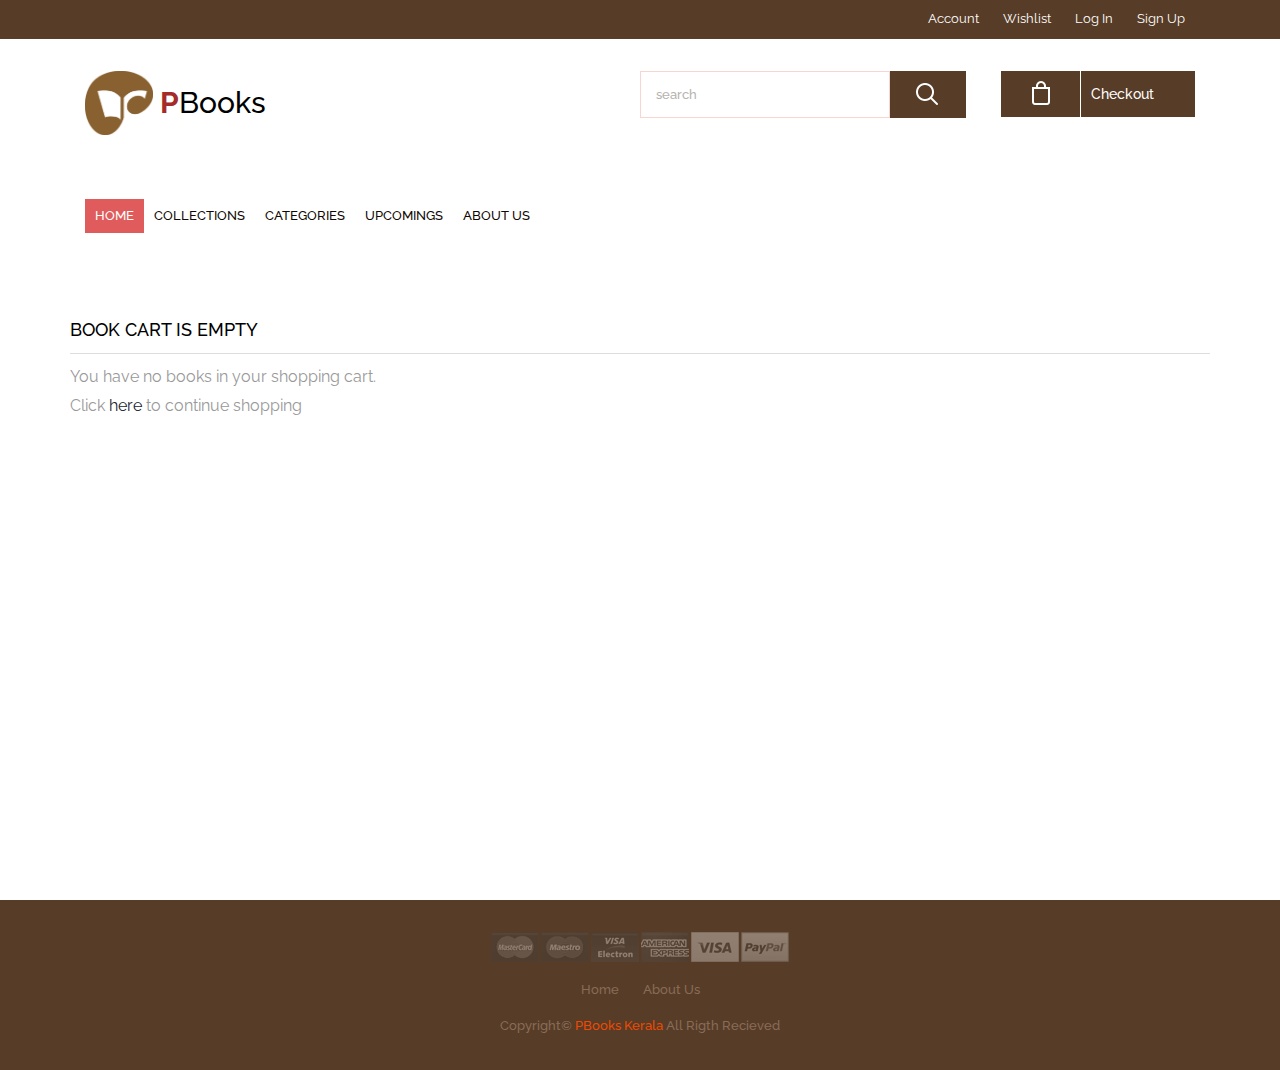
<file: wishlist.html>
<!--A Design by W3layouts
Author: W3layout
Author URL: http://w3layouts.com
License: Creative Commons Attribution 3.0 Unported
License URL: http://creativecommons.org/licenses/by/3.0/
-->
<!DOCTYPE HTML>
<html>
<head>
<title>Gifty an E-Commerce online Shopping Category Flat Bootstarp responsive Website Template| Wishlist :: w3layouts</title>
<meta name="viewport" content="width=device-width, initial-scale=1">
<meta http-equiv="Content-Type" content="text/html; charset=utf-8" />
<meta name="keywords" content="Gifty Responsive web template, Bootstrap Web Templates, Flat Web Templates, Andriod Compatible web template, 
Smartphone Compatible web template, free webdesigns for Nokia, Samsung, LG, SonyErricsson, Motorola web design" />
<script type="application/x-javascript"> addEventListener("load", function() { setTimeout(hideURLbar, 0); }, false); function hideURLbar(){ window.scrollTo(0,1); } </script>
<link href="css/bootstrap.css" rel='stylesheet' type='text/css' />
<!-- jQuery (necessary for Bootstrap's JavaScript plugins) -->
<!-- Custom Theme files -->
<link href="css/style.css" rel='stylesheet' type='text/css' />
<!-- Custom Theme files -->
<!--webfont-->
<link href='http://fonts.googleapis.com/css?family=Raleway:100,200,300,400,500,600,700,800,900' rel='stylesheet' type='text/css'>
<script type="text/javascript" src="js/jquery-1.11.1.min.js"></script>
<!-- dropdown -->
<script src="js/jquery.easydropdown.js"></script>
<!-- start menu -->
<link href="css/megamenu.css" rel="stylesheet" type="text/css" media="all" />
<script type="text/javascript" src="js/megamenu.js"></script>
<script>$(document).ready(function(){$(".megamenu").megamenu();});</script>
</head>
<body>
	<div class="header_top">
		<div class="container">
			<div class="header_top-box">
		   <div class="header-top-left">
					<div class="box">
						  
						</div>
						<div class="box1">
			 
						</div>
							 <div class="clearfix"></div>
					  </div>
				   <div class="cssmenu">
					  <ul>
						  <li class="active"><a href="login.html">Account</a></li> 
						  <li><a href="wishlist.html">Wishlist</a></li> 
						  <li><a href="login.html">Log In</a></li> 
						  <li><a href="register.html">Sign Up</a></li>
					  </ul>
				  </div>
				  <div class="clearfix"></div>
		 </div>
	  </div>
	  </div>
	  <div class="header_bottom">
		  <div class="container">
		   <div class="header_bottom-box">
			  <div class="header_bottom_left">
				  <div class="titleLogo">
					  <a href="index.html"><img src="images/logo.png" alt="" class="logoStyle"/></a>
					  <a href="index.html" style="text-decoration: none;">
				  <h2 class="logotxt" ><span style="color: brown;"><b>P</b></span><span style="color:black;">Books</span></h2>
			  </a>
				  </div>
	  
			  </div>
			  <div class="header_bottom_right">
				  <div class="search">
					<input type="text" value="search" onfocus="this.value = '';" onblur="if (this.value == '') {this.value = 'seaech';}">
					<input type="submit" value="">
					</div>
					<ul class="bag">
						<a href="#"><i class="bag_left"> </i></a>
						<a href="#"><li class="bag_right"><p>Checkout</p> </li></a>
						<div class="clearfix"> </div>
					</ul>
			  </div>
			  <div class="clearfix"> </div>
		  </div>
	  </div>
	  </div>
	  <div class="menu">
		  <div class="container">
			  <div class="menu_box">
			   <ul class="megamenu skyblue">
				  <li class="active grid"><a class="color2" href="index.html">Home</a></li>
				  <li><a class="color4" href="collections.html">Collections</a></li>				
				  <li><a class="color10" href="#">Categories</a>
					  <div class="megapanel">
						  <div class="row">
							  <div class="col1">
								  <div class="h_nav">
									  <h4>Categories</h4>
									  <ul>
										  <li><a href="collections.html">Periodical</a></li>
										  <li><a href="collections.html">Novals</a></li>
										  <li><a href="collections.html">Articles</a></li>
										  <li><a href="collections.html">Science</a></li>
										  <li><a href="collections.html">Autobiogaraphy</a></li>
										  <li><a href="collections.html">Magasine</a></li>
										  <li><a href="collections.html">Lifestyle</a></li>
										  <li><a href="collections.html">Travel</a></li>
										  <li><a href="collections.html">History</a></li>
									  </ul>	
								  </div>							
							  </div>
							  <div class="col1">
								  <div class="h_nav">
									  <h4>PBooks Exclusives</h4>
									  <ul>
										  <li><a href="collections.html">Kazhutapuraanam</a></li>
										  <li><a href="collections.html">Jeevitham KriyaPegukal</a></li>
										  <li><a href="collections.html">Dishasandhi</a></li>
										  <li><a href="collections.html">Socil Contract</a></li>
										  <li><a href="collections.html">Book01</a></li>
										  <li><a href="collections.html">Book02</a></li>
										  <li><a href="collections.html">Book03</a></li>
										  <li><a href="collections.html">Book04</a></li>
										  <li><a href="collections.html">BookXYZ</a></li>
									  </ul>	
								  </div>							
							  </div>
							  <div class="col2">
								  <div class="h_nav">
									  <h4>Best Sellers</h4>
									  <ul>
										  <li class>
											  <div class="p_left">
												 <img src="images/t1.jpg" class="cat-book-logo" alt=""/>
											  </div>
											  <div class="p_right">
												  <h4><a href="#">Dishasandhi</a></h4>
												  <span class="item-cat"><small><a href="#">Jose Antony</a></small></span>
												  <span class="price">FREE</span>
											  </div>
											  <div class="clearfix"> </div>
										  </li>
										  <li>
											  <div class="p_left">
												<img src="images/t2.jpg" class="cat-book-logo" alt=""/>
											  </div>
											  <div class="p_right">
												  <h4><a href="#">Jeevitham Keeriya Pagukal</a></h4>
												  <span class="item-cat"><small><a href="#">Sukumar Vengat</a></small></span>
												  <span class="price">Rs.15/-</span>
											  </div>
											  <div class="clearfix"> </div>
										  </li>
										  <li>
											  <div class="p_left">
												 <img src="images/t3.jpg" class="cat-book-logo" alt=""/>
											  </div>
											  <div class="p_right">
												  <h4><a href="#">Barsathi</a></h4>
												  <span class="item-cat"><small><a href="#">Kakkandan</a></small></span>
												  <span class="price">Rs.10/-</span>
											  </div>
											  <div class="clearfix"> </div>
										  </li>
									  </ul>	
								  </div>												
							  </div>
							</div>
						  </div>
				  </li>
				  <li><a class="color3" href="404.html">Upcomings</a></li>
				  
			  
				  <li><a class="color8" href="contact.html">About us</a></li>
				  <div class="clearfix"> </div>
			   </ul>
			</div>
	  </div>
<div class="men">
	<div class="container">
	    <div class="wishlist">
		  	  <h4 class="title">Book cart is empty</h4>
		  	  <p class="cart">You have no books in your shopping cart.<br>Click<a href="index.html"> here</a> to continue shopping</p>
		 </div>
	 </div>
</div>

<div class="footer">
	<div class="container">
		<img src="images/pay.png" class="img-responsive" alt=""/>
		<ul class="footer_nav">
		  <li><a href="#">Home</a></li>
		  <li><a href="contact.html">About Us</a></li>
	
		</ul>
		<p class="copy">Copyright&copy;  <a href="index.html" target="_blank">PBooks Kerala</a> All Rigth Recieved</p>
	</div>
</div>
</body>
</html>
</file>
<file: css/style.css>
h4, h5, h6,
h1, h2, h3 {margin-top: 0;}
ul, ol {margin: 0;}
p {margin: 0;}
html, body{
	font-family: 'Raleway', sans-serif;
	font-size: 100%;
	background:#fff;
}
body a{
	transition: 0.5s all;
	-webkit-transition: 0.5s all;
	-o-transition: 0.5s all;
	-ms-transition: 0.5s all;
	-moz-transition: 0.5s all;
}
.header_top{
	background:#573c27;
}
.header-top-left{
	width:54.5%;
	float:left;
	margin-top:5px;
}
.box{
	float:left;
	width:20.5%;
	margin-right:10.6%;
}
.box1{
	float:left;
	width:20.5%;
}
.cssmenu ul{
	float:right;
	padding:0;
	margin:0;
	list-style:none;
}
.cssmenu ul li {
	display: inline-block;
}
.cssmenu ul li a {
	color:#fff;
	display: block;
	margin:10px;
	font-size: 0.8125em;
}
.cssmenu li> a:hover {
	color: #ACEAFA;
	text-decoration:none;
}
/* PREFIXED CSS */
.dropdown,
.dropdown div,
.dropdown li,
.dropdown div::after,
.dropdown .carat,
.dropdown .carat:after,
.dropdown .selected::after,
.dropdown:after{
	-webkit-transition: all 150ms ease-in-out;
	-moz-transition: all 150ms ease-in-out;
	-ms-transition: all 150ms ease-in-out;
	transition: all 150ms ease-in-out;
}
.dropdown .selected::after,
.dropdown.scrollable div::after{
	-webkit-pointer-events: none;
	-moz-pointer-events: none;
	-ms-pointer-events: none;
	pointer-events: none;
}
/* WRAPPER */
.dropdown{
	position: relative;
	width:80px;
	cursor: pointer;
	font-weight: 200;
	background: none;
	padding: 8px 15px 5px;
	color: #fff;
	-webkit-user-select: none;
	-moz-user-select: none;
	user-select: none;
}
.dropdown.open{
	z-index: 2;
}
.dropdown:hover,
.dropdown.focus{
	/*--background:#F7F7F7;--*/
}
/* CARAT */
.dropdown .carat,
.dropdown .carat:after{
	position: absolute;
	right:-1px;
	top: 50%;
	margin-top:0px;
	border: 4px solid transparent;
	border-top: 4px solid #c1c1c1;
	z-index: 1;
	-webkit-transform-origin: 50% 20%;
	-moz-transform-origin: 50% 20%;
	-ms-transform-origin: 50% 20%;
	transform-origin: 50% 20%;
}
.dropdown:hover .carat:after{
	border-top-color: #f4f4f4;
}
.dropdown.focus .carat{
	border-top-color: #f8f8f8;
}
.dropdown.focus .carat:after{
	border-top-color: #0180d1;
}
.dropdown.open .carat{
	-webkit-transform: rotate(180deg);
	-moz-transform: rotate(180deg);
	-ms-transform: rotate(180deg);
	transform: rotate(180deg);
}
/* OLD SELECT (HIDDEN) */
.dropdown .old{
	position: absolute;
	left: 0;
	top: 0;
	height: 0;
	width: 0;
	overflow: hidden;
}
.dropdown select{
	position: absolute;
	left: 0px;
	top: 0px;
}
.dropdown.touch select{
	left: 0;
	top: 0;
	width: 100%;
	height: 100%;
	opacity: 0;
}
/* SELECTED FEEDBACK ITEM */ 
.dropdown .selected,
.dropdown li{
	display: block;
	font-size:11px;
	overflow: hidden;
	white-space: nowrap;
	text-transform: uppercase;
	font-weight:400;
}
.dropdown .selected::after{
	content: '';
	position: absolute;
	right: 0;
	top: 0;
	bottom: 0;
	width: 60px;
}
/* DROP DOWN WRAPPER */
.dropdown div{
	position: absolute;
	height: 0;
	left: 13px;
	right: 0;
	top: 35px;
	background: #fb4d01;
	overflow: hidden;
	opacity: 0;
	color: #fff;
	width: 90px;
}
.dropdown:hover div{
	background:#4CB1CA;
}
/* Height is adjusted by JS on open */
.dropdown.open div{
	opacity: 1;
	z-index: 2;
}
/* FADE OVERLAY FOR SCROLLING LISTS */
.dropdown.scrollable div::after{
	content: '';
	position: absolute;
	left: 0;
	right: 0;
	bottom: 0;
	height: 50px;
}
.dropdown.scrollable.bottom div::after{
	opacity: 0;
}
/* DROP DOWN LIST */
.dropdown ul{
	position: absolute;
	left: 0;
	top: 0;
	height: 100%;
	width: 100%;
	list-style: none;
	overflow: hidden;
	padding:0;
	background:#fd926d;
}
.dropdown.scrollable.open ul{
	overflow-y: auto;
}
/* DROP DOWN LIST ITEMS */
.dropdown li{
	list-style: none;
	padding:8px;
	border-bottom: 1px solid #ee4a02;
}
.dropdown li:last-child {
    border-bottom: 0;
}
/* .focus class is also added on hover */
.dropdown li.focus{
	background:#dd6b44;
	position: relative;
	z-index: 3;
	color: #fff;
}
.dropdown li.active{
	background:#ee4a02;
	color: #fff;
}
.header_bottom{
	padding:02em 0 4em;
}
.header_bottom-box, .menu_box, .header_top-box, .sellers_grid{
	padding:0 15px;
}
.header_bottom_left{
	width: 30%;
	float:left;
}
.logo{
	width:25%;
	float:left;
	margin-right:25%;
}
ul.clock{
	padding:0;
	margin:0;
	list-style:none;
	float:left;
	width:25%;
	margin-top:8px;
}
i.clock_icon{
	width: 30px;
	height: 30px;
	background: url(../images/img-sprite.png)no-repeat -2px -3px;
	float: left;
}
ul.clock li.clock_desc{
	color:#100802;
	font:400 13px/13px 'Raleway', sans-serif;
	overflow:hidden;
	margin-top:8px;
}
.header_bottom_right{
	width:60%;
	float:right;
}
.search{
	float: left;
	width:70%;
	margin-right: 6%;
}
.search input[type="text"] {
	padding:15px;
	outline: none;
	color:#B6B2AE;
	background:#fff;
	border:1px solid #f8d5d1;
	width:85%;
	line-height: 1.5em;
	font: 500 13px/13px 'Raleway', sans-serif;
	-webkit-appearance: none;
}
.search input[type="submit"] {
	background: url('../images/search.png') no-repeat 24px 10px #573c27;
	padding: 12.5px 38px;
	border: none;
	cursor: pointer;
	position: absolute;
	outline: none;
}
.search input[type="submit"]:hover{
	background: url('../images/search.png') no-repeat 24px 10px #1bccf7;
}
ul.bag{
	padding:0;
	list-style:none;
	margin:0;
	float:left;
	width:24%;
}
ul.bag a:hover{
	text-decoration:none;
}
ul.bag a:hover li p{
	color:#11ccf7;
}
i.bag_left{
	width: 80px;
	height: 46px;
	background: url(../images/img-sprite.png)no-repeat -32px 3px #573c27;
	float: left;
	border-right: 1px solid #fff;
}
ul.bag li.bag_right{
	background:#573c27;
	padding:16px 10px;
	overflow:hidden;
}
ul.bag li.bag_right p{
	font:500 14px/14px 'Raleway', sans-serif;
	color:#fff;
}
.menu {
	border-bottom:3px solid #573c27;
}
.h_nav ul li a {
	display: block;
	font-size: 0.85em;
	color: #555;
	text-transform: capitalize;
	line-height: 1.8em;
	-webkit-transition: all 0.3s ease-in-out;
	-moz-transition: all 0.3s ease-in-out;
	-o-transition: all 0.3s ease-in-out;
	transition: all 0.3s ease-in-out;
	line-height: 2.5em;
}
.h_nav ul li a:hover{
	text-decoration:none;
	color:#f84545;
}
.h_nav h4 {
	font-size: 1em;
	color: #000;
	line-height: 1.8em;
	text-transform: uppercase;
	margin-bottom:1em;
}
.p_left{
	float:left;
	margin-right:1em;
	padding-bottom:2em;
}
.p_right{
	float:left;
}
.p_right h4{
	margin-bottom:-10px;
}
.p_right h4 a:hover, .small:hover{
	text-decoration:none;
	color: #f84545;
}
span.price{
	color: #f84545;
}
span.item-cat{
	color:#999;
}
span.item-cat:hover{
	color: #f84545;
}
/*--slider--*/
/*--- slider-css --*/
.index_slider {
	position: relative;
}
.rslides {
  position: relative;
  list-style: none;
  overflow: hidden;
  width: 100%;
  padding: 0;
  margin: 0;
}
.rslides li {
  -webkit-backface-visibility: hidden;
  position: absolute;
  display: none;
  width: 100%;
  left: 0;
  top: 0;
}
.rslides li:first-child {
  position: relative;
  display: block;
  float: left;
}
.rslides img {
  display: block;
  height: auto;
  float: left;
  width: 100%;
  border: 0;
}
.caption{
	width: 56%;
	position: absolute;
	top: 35%;
	left: 20%;
	text-align:center;
}
.caption h3{
	color: #FFF;
	font-weight: 700;
	font-size: 1.8em;
	text-transform: uppercase;
}
.caption p{
	color: #FFF;
	line-height: 1.5em;
	font-size: 0.875em;
	text-align: center;
	margin:1em 0 1.5em 0;
}
a.morebtn{
	background:#3D3D3D;
	padding:0.8em 0;
	display:block;
	font-size:0.875em;
	text-transform:uppercase;
	color:#FFF;
	width:20%;
	margin:0 auto;
	transition:0.5s all ease;
	-webkit-transition:0.5s all ease;
	-moz-transition:0.5s all ease;
	-o-transition:0.5s all ease;
	-ms-transition:0.5s all ease;
}
a.morebtn:hover{
	background:#585686;
}
.callbacks_tabs a{
	visibility:hidden;
}
.callbacks_tabs li{
	display:inline-block;
}
ul.callbacks_tabs.callbacks1_tabs {
	position: absolute;
	bottom: 14px;
	z-index: 999;
	left: 13px;
}
.callbacks_container {
	padding: 0 15px;
}
.box2{
	background:url(../images/feature.jpg)no-repeat;
	min-height:100px;
}
.box3{
	background:url(../images/feature1.jpg)no-repeat;
	min-height:100px;
}
.box4{
	background:url(../images/feature2.jpg)no-repeat;
	min-height:100px;
}
.box5{
	background:url(../images/feature3.jpg)no-repeat;
	min-height:100px;
}
.content_top {
	border-bottom: 1px solid #cac0ae;
}
.grid_1{
	padding:2em 0;
}
ul.list1{
	padding:0;
	list-style:none;
	margin:0;
}
ul.list1 li.list1_right{
	overflow:hidden;
	text-align: left;
}
ul.list1 li.list1_right p{
	font: 500 16px/16px 'Raleway', sans-serif;
	color: #fff;
	margin-top: 23px;
	line-height: 1.5em;
}
i.clock1,i.vehicle,i.dollar,i.lock{
	width: 80px;
	height: 94px;
	background: url(../images/img-sprite.png)no-repeat;
	float: left;
}
i.lock{
	background-position:-109px 6px;
}
i.clock1{
	background-position:-198px 9px;
}
i.vehicle{
	background-position:-293px 12px;
}
i.dollar{
	background-position:-380px 12px;
}
.column_center{
	text-align: center;
	border-bottom: 3px dotted #ECECEC;
	margin: 1em 0 2em;
}
.column_center h1{
	color:#583d28;
	font:600 40px/40px 'Raleway', sans-serif;
	text-transform:uppercase;
}
.column_center h2{
	color:#583d28;
	font:500 16px/30px 'Raleway', sans-serif;
}
ul.sellers{
	padding:10px;
	list-style:none;
	margin:0;
	background:#f6eddc;
	border:1px solid #E7E1D6;
}
i.star{
	width: 30px;
	height: 30px;
	background: url(../images/img-sprite.png)no-repeat -456px -18px;
	float: left;
	margin-right:1em;
}
ul.sellers li.sellers_desc{
	overflow:hidden;
}
ul.sellers li.sellers_desc h2{
	color: #583d28;
	font: 700 30px/30px 'Raleway', sans-serif;
	margin-bottom: 0;
}
.grid_2 {
	padding: 2em 0 3em;
}
.box_inner{
	position:relative;
	border: 1px solid #E7DFD1;
}
.sale-box {
	position: absolute;
	top: -1px;
	right: -1px;
	overflow: hidden;
	height: 40px;
	width: 59px;
	background: url(../images/img-sprite.png) no-repeat -3px -109px;
}
.box_inner:hover .sale-box{
	background: url(../images/img-sprite.png) no-repeat -3px -167px;
}
.desc{
	border-top: 1px solid #cac0ae;
	text-align:center;
	padding:1em 0 0 0;
}
.desc h3{
	color:#000;
	font-size:1.2em;
	font-weight:500;
}
.desc h4{
	color: #1bccf7;
	margin-bottom:1.5em;
	text-shadow: 1px 0px 0px #414141;
	-webkit-text-shadow: 1px 0px 1px #DFDFDF;
	-moz-text-shadow: 1px 0px 1px #DFDFDF;
	-o-text-shadow: 1px 0px 1px #DFDFDF;
	font-weight: 300;
	font-size: 1.1em;
}
ul.list2{
	padding:0;
	margin:0;
	list-style:none;
}
ul.list2 li.list2_left{
	float:left;
}
ul.list2 li.list2_right{
	float:right;
}
.box_inner:hover .heart{
	background: url(../images/img-sprite.png) no-repeat -91px -144px;
}
.heart {
	position: absolute;
	bottom: 116px;
	right: 221px;
	overflow: hidden;
	height: 30px;
	width: 32px;
	background: url(../images/img-sprite.png) no-repeat -91px -107px;
}
span.m_1{
	background: #91b677;
	background: -moz-linear-gradient(top,  #91b677 0%, #8ab071 47%, #85ac6b 100%);
	background: -webkit-gradient(linear, left top, left bottom, color-stop(0%,#91b677), color-stop(47%,#8ab071), color-stop(100%,#85ac6b));
	background: -webkit-linear-gradient(top,  #91b677 0%,#8ab071 47%,#85ac6b 100%);
	background: -o-linear-gradient(top,  #91b677 0%,#8ab071 47%,#85ac6b 100%);
	background: -ms-linear-gradient(top,  #91b677 0%,#8ab071 47%,#85ac6b 100%);
	background: linear-gradient(to bottom,  #91b677 0%,#8ab071 47%,#85ac6b 100%);
	filter: progid:DXImageTransform.Microsoft.gradient( startColorstr='#91b677', endColorstr='#85ac6b',GradientType=0 );
	padding:10px 0;
}
span.m_1:hover{
	background: #e05a5a;
	background: -moz-linear-gradient(top,  #e05a5a 0%, #dd5555 47%, #db5050 100%);
	background: -webkit-gradient(linear, left top, left bottom, color-stop(0%,#e05a5a), color-stop(47%,#dd5555), color-stop(100%,#db5050));
	background: -webkit-linear-gradient(top,  #e05a5a 0%,#dd5555 47%,#db5050 100%);
	background: -o-linear-gradient(top,  #e05a5a 0%,#dd5555 47%,#db5050 100%);
	background: -ms-linear-gradient(top,  #e05a5a 0%,#dd5555 47%,#db5050 100%);
	background: linear-gradient(to bottom,  #e05a5a 0%,#dd5555 47%,#db5050 100%);
	filter: progid:DXImageTransform.Microsoft.gradient( startColorstr='#e05a5a', endColorstr='#db5050',GradientType=0 );
}
span.m_2{
	background: #e05a5a;
	background: -moz-linear-gradient(top,  #e05a5a 0%, #dd5555 47%, #db5050 100%);
	background: -webkit-gradient(linear, left top, left bottom, color-stop(0%,#e05a5a), color-stop(47%,#dd5555), color-stop(100%,#db5050));
	background: -webkit-linear-gradient(top,  #e05a5a 0%,#dd5555 47%,#db5050 100%);
	background: -o-linear-gradient(top,  #e05a5a 0%,#dd5555 47%,#db5050 100%);
	background: -ms-linear-gradient(top,  #e05a5a 0%,#dd5555 47%,#db5050 100%);
	background: linear-gradient(to bottom,  #e05a5a 0%,#dd5555 47%,#db5050 100%);
	filter: progid:DXImageTransform.Microsoft.gradient( startColorstr='#e05a5a', endColorstr='#db5050',GradientType=0 );
	padding:10px 0;
}
span.m_2:hover{
	background: #91b677;
	background: -moz-linear-gradient(top,  #91b677 0%, #8ab071 47%, #85ac6b 100%);
	background: -webkit-gradient(linear, left top, left bottom, color-stop(0%,#91b677), color-stop(47%,#8ab071), color-stop(100%,#85ac6b));
	background: -webkit-linear-gradient(top,  #91b677 0%,#8ab071 47%,#85ac6b 100%);
	background: -o-linear-gradient(top,  #91b677 0%,#8ab071 47%,#85ac6b 100%);
	background: -ms-linear-gradient(top,  #91b677 0%,#8ab071 47%,#85ac6b 100%);
	background: linear-gradient(to bottom,  #91b677 0%,#8ab071 47%,#85ac6b 100%);
	filter: progid:DXImageTransform.Microsoft.gradient( startColorstr='#91b677', endColorstr='#85ac6b',GradientType=0 );
}
.link, .link1, .m3{
	text-shadow: 1px 1px 0px #B8B8B8;
	-webkit-text-shadow: 1px 1px 0px #B8B8B8;
	-moz-text-shadow: 1px 1px 0px #B8B8B8;
	-o-text-shadow: 1px 1px 0px #B8B8B8;
}
.link {
	background: url(../images/cart.png) no-repeat 5px 8px;
	display: inline-block;
	padding: 10px 15px 10px 35px;
	line-height: 19px;
	font-size: 0.8125em;
	font-style: normal;
	text-decoration: none;
	color: #fff;
}
.link1 {
	background: url(../images/arrow.png) no-repeat 5px 8px;
	display: inline-block;
	padding: 10px 15px 10px 35px;
	line-height: 19px;
	font-size: 0.8125em;
	font-style: normal;
	text-decoration: none;
	color: #fff;
}
a.link:hover, a.link1:hover{
	color: #E4F7FC;
	text-decoration:none;
}
.content_middle{
	background:#fff;
	padding:3em 0;
	border-bottom:7px solid #e8e3da;
}
ul.promote{
	padding:0;
	margin:0;
	list-style:none;
	text-align: center;
	margin-bottom:3em;
}
ul.promote li.promote_head{
	display: inline-block;
	vertical-align: super;
}
ul.promote li.promote_head h3{
	color:#553c28;
	font-size:2em;
	margin:0;
	font-weight:600;
}
i.promote_icon{
	width: 30px;
	height: 30px;
	background: url(../images/img-sprite.png)no-repeat -234px -150px;
	display: inline-block;
	margin-right:1em;
}
.nbs-flexisel-container {
	position: relative;
	max-width: 100%;
}
.nbs-flexisel-ul {
	position: relative;
	width: 9999px;
	margin: 0px;
	padding: 0px;
	list-style-type: none;
	text-align: center;
}
.nbs-flexisel-inner {
	overflow: hidden;
	margin: 0 auto;
}
.nbs-flexisel-item {
	float: left;
	margin:0px;
	padding:0px;
	cursor: pointer;
	position: relative;
	line-height: 0px;
	margin-left: 30px;
	border: 1px solid #E7DFD1;
}
.nbs-flexisel-item:first-child{
	margin-left:0;
}
.nbs-flexisel-item > img {
	cursor: pointer;
	position: relative;
}
.grid-flex{
	padding-top:1em;
	background: #f6eddc;
	min-height:130px;
}
.grid-flex h4{
	color: #000;
	font-size: 1.1em;
	font-weight: 500;
	margin-bottom:1.2em;
}
.nbs-flexisel-item a:hover{
	color:#555;
}
.nbs-flexisel-item p {
	color: #1bccf7;
	text-shadow: 1px 0px 0px #47DBFF;
	-webkit-text-shadow: 1px 0px 0px #47DBFF;
	-moz-text-shadow:1px 0px 0px #47DBFF;
	-o-text-shadow: 1px 0px 0px #47DBFF;
	font-weight: 300;
	font-size: 1.1em;
}
.nbs-flexisel-item > img {
	cursor: pointer;
	position: relative;
}
/*** Navigation ***/
.nbs-flexisel-nav-left, .nbs-flexisel-nav-right {
	width:30px;
	height:30px;
	position: absolute;
	cursor: pointer;
	z-index: 100;
	margin-top:-0.5em;
}
.nbs-flexisel-nav-left {
	left: 0px;
	background: url(../images/img-sprite.png) no-repeat -145px -106px;
}
.nbs-flexisel-nav-right {
	right: 0px;
	background: url(../images/img-sprite.png) no-repeat -182px -106px;
}
.content_middle_bottom {
	padding:3em 0;
}
.m_3{
	background: #91b677;
	background: -moz-linear-gradient(top, #91b677 0%, #8ab071 47%, #85ac6b 100%);
	background: -webkit-gradient(linear, left top, left bottom, color-stop(0%,#91b677), color-stop(47%,#8ab071), color-stop(100%,#85ac6b));
	background: -webkit-linear-gradient(top, #91b677 0%,#8ab071 47%,#85ac6b 100%);
	background: -o-linear-gradient(top, #91b677 0%,#8ab071 47%,#85ac6b 100%);
	background: -ms-linear-gradient(top, #91b677 0%,#8ab071 47%,#85ac6b 100%);
	background: linear-gradient(to bottom, #91b677 0%,#8ab071 47%,#85ac6b 100%);
	filter: progid:DXImageTransform.Microsoft.gradient( startColorstr='#91b677', endColorstr='#85ac6b',GradientType=0 );
	margin-top: 2em;
}
.link2 {
	background: url(../images/cart1.png) no-repeat 5px 2px;
	display: inline-block;
	padding: 10px 15px 10px 65px;
	line-height: 19px;
	font-size:18px;
	font-style: normal;
	text-decoration: none;
	color: #fff;
}
.m_3:hover{
	background: #e05a5a;
	background: -moz-linear-gradient(top, #e05a5a 0%, #dd5555 47%, #db5050 100%);
	background: -webkit-gradient(linear, left top, left bottom, color-stop(0%,#e05a5a), color-stop(47%,#dd5555), color-stop(100%,#db5050));
	background: -webkit-linear-gradient(top, #e05a5a 0%,#dd5555 47%,#db5050 100%);
	background: -o-linear-gradient(top, #e05a5a 0%,#dd5555 47%,#db5050 100%);
	background: -ms-linear-gradient(top, #e05a5a 0%,#dd5555 47%,#db5050 100%);
	background: linear-gradient(to bottom, #e05a5a 0%,#dd5555 47%,#db5050 100%);
	filter: progid:DXImageTransform.Microsoft.gradient( startColorstr='#e05a5a', endColorstr='#db5050',GradientType=0 );
}
a.link2:hover{
	color:#fff;
	text-decoration:none;
}
.ticket {
	position: absolute;
	top: -1px;
	right: -1px;
	overflow: hidden;
	height: 40px;
	width: 59px;
	background: url(../images/img-sprite.png) no-repeat -147px -159px;
}
.timer_box{
	position:relative;
	border:5px solid #8cb273;
}
.thumb{
	width:340px;
	height:275px;
	background:url(../images/thumb1.jpg)no-repeat;
	display:block;
	border-bottom:3px solid #8cb273;
}
.timer_grid{
	position: absolute;
	top: 110px;
	background:rgba(250, 250, 250, 0.91);
	padding: 0 0 9px 0;
	width:100%;
	box-shadow: 0 0 10px #C7C7C7;
	-webkit-box-shadow: 0 0 10px #C7C7C7;
	-moz-box-shadow: 0 0 10px #C7C7C7;
	-o-box-shadow: 0 0 10px #C7C7C7;
}
/* ---------- TIMER ---------- */
span.countDays, span.countHours, span.countMinutes {
	margin-right:30px;
}
ul#countdown li p {
	font-size: 12px;
}
p.timeRefHours {
	padding-left:37px
}
p.timeRefDays {
	padding-left:20px;
}
p.timeRefMinutes {
	padding-left:26px
}
p.timeRefSeconds {
	padding-left:21px
}
ul.navigation {
	list-style: none;
	margin: 0;
	padding: 0;
}
ul.navigation li {
	display: inline-block;
	margin-right: 9px;
	color:#8cb273;
	font-size: 12px;
}
.thumb_desc{
	background:#fff;
	padding:1em 0;
	text-align:center;
}
.thumb_desc h3{
	color: #000;
	font-size: 1.5em;
	font-weight:500;
	text-transform: capitalize;
	margin-bottom: 0;
}
span.reducedfrom {
	text-decoration: line-through;
	margin-right: 3%;
	color:#000;
}
span.actual {
	color: #ee4a02;
	font-size: 1.5em;
	margin-right: 5%;
	font-weight: 500;
}
.deal{
	text-align:left;
	margin-top:0;
}
.link3 {
	background: url(../images/cart2.png) no-repeat 5px 9px;
	display: inline-block;
	padding: 20px 0 20px 80px;
	line-height: 19px;
	font-size: 30px;
	font-style: normal;
	text-decoration: none;
	color: #fff;
	text-shadow: 1px 1px 0px #B8B8B8;
	-webkit-text-shadow: 1px 1px 0px #B8B8B8;
	-moz-text-shadow: 1px 1px 0px #B8B8B8;
	-o-text-shadow: 1px 1px 0px #B8B8B8;
}
ul.spinner{
	padding:10px 0;
	margin: 0 0 2em;
	list-style:none;
	background:#f6eddc;
	text-align: center;
}
i.spinner_icon{
	width: 30px;
	height: 30px;
	background: url(../images/img-sprite.png)no-repeat -288px -106px;
	float: left;
	margin: 0 1em;
}
ul.spinner li.spinner_head h3{
	margin-bottom: 0;
	color:#8E7558;
	font-weight: 600;
}
ul.spinner li.spinner_head{
	float:left;
}
i.paperclip{
	width: 30px;
	height: 30px;
	background: url(../images/img-sprite.png)no-repeat -290px -148px;
	float: left;
	margin: 0 1em;
}
.a-top {
	border-bottom: 3px dotted #E3E2E2;
	margin-bottom: 2em;
	padding-bottom: 0.7em;
}
.left-grid {
	width:10%;
	float: left;
	margin-right:4%;
}
.right-grid {
	width:71%;
	float: left;
	margin-right: 6%;
}
.right-grid a{
	color:#5C4A36;
}
.right-grid a:hover{
	color:#e57777;
	text-decoration:none;
}
.right-grid p{
	font-size:0.85em;
	line-height:1.5em;
	color:#8E7558;
}
.but{
	float: right;
	margin-top:3em;
}
a.arrow{
	background: url(../images/arrow1.png)no-repeat 17px 5px #88ae6f;
	padding: 5px 30px;
	text-align: center;
}
a.arrow:hover{
	background:url(../images/arrow1.png)no-repeat 17px 5px #e57777;
}
.content_bottom {
	margin-bottom: 5em;
}
i.box_icon{
	width: 30px;
	height: 30px;
	background: url(../images/img-sprite.png)no-repeat -344px -103px;
	float: left;
	margin: 0 1em;
}
i.bubble{
	width: 30px;
	height: 30px;
	background: url(../images/img-sprite.png)no-repeat -344px -148px;
	float: left;
	margin: 0 1em;
}
i.mail{
	width: 30px;
	height: 30px;
	background: url(../images/img-sprite.png)no-repeat -377px -103px;
	float: left;
	margin: 0 1em;
}
.span_1 p{
	font-size: 0.8125em;
	line-height: 1.5em;
	color: #8E7558;
	font-weight:500;
}
.span_1 p a{
	color: #8E7558;
}
.span_1 p a:hover{
	text-decoration:none;
	color: #ee4a02;
}
ul.social {
	padding: 0;
	margin:0;
	list-style: none;
}
ul.social li:first-child {
	margin-left: 0;
}
ul.social li {
	display: inline-block;
	margin-right: 10px;
}
ul.social li a i {
	width: 35px;
	height: 35px;
	display: block;
	background: url(../images/img-sprite.png)no-repeat;
}
ul.social li a i.fb{
	background-position:-437px -102px;
}
ul.social li a i.tw{
	background-position:-394px -145px;
}
ul.social li a i.google{
	background-position:-445px -145px;
}
ul.social li a i.linkedin{
	background-position:-18px -222px;
}
ul.social li a i.skype{
	background-position:-64px -222px;
}
/*--footer--*/
.footer{
	background:#573c27;
	padding:2em 0;
	text-align:center;
}
.footer img{
	display:inline-block;
}
ul.footer_nav{
	padding:0;
	margin:1em 0;
	list-style:none;
}
ul.footer_nav li{
	display:inline-block;
}
ul.footer_nav li a{
	color:#886C58;
	font-size:0.8125em;
	margin:0 10px;
	font-weight:500;
}
ul.footer_nav li a:hover{
	text-decoration:none;
	color: #ee4a02;
}
p.copy{
	color:#886C58;
	font-size:0.8125em;
	font-weight:500;
}
p.copy a{
	color: #ee4a02;
}
/*--men--*/
.men{
	padding:5em 0;
}
.block .block-title {
	padding: 10px;
	background: url(../images/feature2.jpg)no-repeat;
	min-height: 35px;
	background-size: 100%;
	-webkit-background-size: 100%;
	-moz-background-size: 100%;
	-o-background-size: 100%;
}
.block .block-title strong {
	display: block;
	font: normal 14px/16px 'Raleway', sans-serif;
	min-height: 16px;
	padding: 1px 0 1px;
	text-transform: uppercase;
	color: #fff;
}
.block .block-content {
	padding: 10px;
}
.block .block-subtitle {
	margin: 0;
	padding: 5px 9px;
	font-size: 1em;
	font-weight: bold;
	color: #0a263c;
}
.block-layered-nav dt {
	padding:10px;
	font-weight: bold;
	text-transform: capitalize;
	color:#1bccf7;
}
.block-layered-nav dd ol{
	padding:0;
	margin:0;
	list-style:none;
}
.block-layered-nav dd {
	padding: 0 12px 12px;
	background: url(../images/block.gif) 0 100% repeat-x;
}
.block-layered-nav li {
	background: url("../images/arrow-menu1.png") no-repeat scroll 5px 9px;
	padding-left: 20px;
	line-height: 25px;
	color:#573c27;
	font-size: 0.8125em;
}
.block-layered-nav li a {
	text-decoration: none;
	color:#8E7558;
	font-weight:500;
}
.block-layered-nav li a:hover{
	color:#573c27;
}
p.empty {
	margin: 0;
	padding: 5px 9px;
	font-size: 0.8125em;
	color:#8E7558;
	font-weight:500;
}
.mens-toolbar {
	margin: 0 0 12px;
	overflow: hidden;
	background: url(../images/feature1.jpg);
	padding: 5px;
	border: none;
}
.mens-toolbar .sort {
	float: left;
	width: 28.5%;
}
.sort {
	padding: 3px 8px;
}
.sort-by {
	color: #fff;
	font-size: 0.8125em;
}
.sort-by label{
	margin-bottom:0;
}
.mens-toolbar .pager {
	padding: 5px 8px 3px 8px;
	float: right;
	width: 35.5%;
	margin: 0;
}
.pager .limiter {
	float: right;
	color:#fff;
	font-size: 0.8125em;
}
.pager .limiter select {
	padding: 0;
	margin: 0 0 1px;
	vertical-align: middle;
	color:#000;
}
select {
	color: #000;
}
ul.dc_pagination li {
	float: left;
	margin: 0px;
	margin-left: 5px;
	padding: 0px;
}
ul.dc_pagination li a {
	color: #fff;
	display: block;
	padding: 2px 4px 0px 0px;
	text-decoration: none;
	font-size: 0.8125em;
	border: none;
	border-radius: inherit;
	background: none;
}
.pager .limiter label {
	color: #fff;
	margin-bottom: 0;
	font-weight: 500;
}
.span_1_of_single1 {
	width: 30.7%;
	border: 1px solid #fff;
	text-align: center;
	padding: 0 0 1em 0;
}
.span_1_of_single1:hover{
	border: 1px solid #DDD;
}
.col_1_of_single1 {
	display: block;
	float: left;
	margin: 1% 0 1% 3.6%;
}
.col_1_of_single1:first-child {
	margin-left: 0;
}
.span_1_of_single1 h3, .span_1_of_single1 h4, .grid_1 h3{
	font-size:0.85em;
	font-weight:500;
	color:#000;
	margin-bottom: 0;
}
.span_1_of_single1 p, .grid_1 p{
	font-size:0.8125em;
	color:#968F88;
	margin:5px 0;
}
.span_1_of_single1 a{
	text-decoration:none;
}
.span_2{
	margin-bottom:3em;
}
.span_1_of_single1 img{
	transition: all 0.5s ease-in-out;
	-webkit-transition: all 0.5s ease-in-out;
	-moz-transition: all 0.5s ease-in-out;
	-ms-transition: all 0.5s ease-in-out;
	-o-transition: all 0.5s ease-in-out;
}
.span_1_of_single1 img:hover {
	transform: rotateY(180deg);
	-webkit-transform: rotateY(180deg);
	-moz-transform: rotateY(180deg);
	-ms-transform: rotateY(180deg);
	-o-transform: rotateY(180deg);
}
/*--single--*/
.images_3_of_2 {
	width: 37.2%;
	float: left;
	margin-right: 2.6%;
}
.desc1 {
	display: block;
	float: left;
}
.span_3_of_2 {
	width: 59.3333%;
}
.span_3_of_2 h1{
	color: #555;
	font-size: 1.2em;
	text-transform: uppercase;
	margin-bottom: 10px;
}
p.m_5 {
	font-size: 1.8em;
	color: #555;
}
p.m_5 a {
	color: #3e3f3f;
	font-size:13px;
}
.btn_form form input[type="submit"] {
	cursor: pointer;
	border: none;
	outline: none;
	display: inline-block;
	font-size: 1em;
	padding: 10px 34px;
	background:#1bccf7;
	color: #FFF;
	text-transform: uppercase;
	-webkit-transition: all 0.3s ease-in-out;
	-moz-transition: all 0.3s ease-in-out;
	-o-transition: all 0.3s ease-in-out;
	transition: all 0.3s ease-in-out;
}
.btn_form form input[type="submit"]:hover{
	background:#573c27;
}
span.m_link a {
	color: #555;
	font-size: 0.85em;
	text-decoration: underline;
	text-transform: uppercase;
}
span.m_link a:hover{
	text-decoration:none;
}
.btn_form {
	margin:2em 0;
}
p.m_text2 {
	color: #777;
	font-size: 0.85em;
	line-height: 1.8em;	
	margin-top:10px;
}
.slider_flex{
	border:1px solid #f0f0f0;
}
.toogle {
	margin-top: 4%;
}
.toogle h2 {
	color: #555;
	font-size: 1.2em;
	text-transform: uppercase;
	margin-bottom: 10px;
}
.grid_1{
	text-align:center;
}
.grid_1 img, .span_1_of_single1 img{
	margin-bottom:1em;
	display:inline-block;
}
.grid_1 a:hover{
	text-decoration:none;
}
h4.head_single{
	color: #555;
	font-size: 1.2em;
	text-transform: uppercase;
	margin: 3em 0 0em;
}
.error-404.text-center {
	min-height: 500px;
	margin-top: 5em;
}
.error-404 h1 {
	font-size: 12em;
	font-weight: 700;
	color:#1bccf7;
	margin: 0;
	padding: 0;
	text-transform: uppercase;
}
.error-404 p {
	color: #4f4844;
	margin: 0;
	font-size: 1.2em;
	text-transform: uppercase;
}
a.b-home {
	background: #4f4844;
	padding: 0.8em 1.5em;
	display: inline-block;
	color: #FFF;
	text-decoration: none;
	margin-top: 1em;
}
a.b-home:hover{
	background:#1bccf7;
}
/*--blog--*/
.grid_3{
	position:relative;
}
.blog-poast-admin {
	position: absolute;
	bottom:8.6em;
	left: 1.2em;
}
.blog-poast-admin img {
	border-radius: 30em;
	-webkit-border-radius: 30em;
	-moz-border-radius: 30em;
	-o-border-radius: 30em;
	border: 4px solid #FFF;
}
.blog-poast-info {
	background:#1bccf7;
	padding: 0.8em 1em;
	text-align: center;
}
.blog-poast-info ul li {
	display:inline-table;
	margin-right: 1em;
}
.blog-poast-info ul li{
	color: #FFF;
	font-size:0.8125em;
}
.blog-poast-info ul li a {
	color: #FFF;
	text-transform: uppercase;
	transition: 0.5s all;
	-webkit-transition: 0.5s all;
	-moz-transition: 0.5s all;
	-o-transition: 0.5s all;
}
.blog-poast-info ul li a:hover{
	text-decoration:none;
}
.blog-poast-info ul li a:hover {
	text-decoration:underline;
}
i.admin {
	width: 20px;
	height: 20px;
	background: url(../images/img-sprite.png) no-repeat -118px -228px;
	float: left;
}
i.date {
	width: 20px;
	height: 20px;
	background: url(../images/img-sprite.png) no-repeat -141px -226px;
	float: left;
}
i.comment {
	width: 20px;
	height: 20px;
	background: url(../images/img-sprite.png) no-repeat -163px -226px;
	float: left;
}
.blog-top{
	padding-bottom:2%;
}
.grid_3 p {
	color: #555;
	font-size: 0.85em;
	line-height:1.8em;
	margin-top: 3%;
}
.grid_3 h3{
	text-transform:uppercase;
	font-size:1.2em;
	margin-bottom:1em;
}
.button {
	margin-top: 20px;
}
.button a {
	color:#573c27;
	font-size: 0.85em;
	text-transform: uppercase;
	font-weight:bold;
	-webkit-transition: all 0.25s;
	-o-transition: all 0.25s;
	transition: all 0.25s;
}
.button a:hover{
	text-decoration:none;
	color:#1bccf7;
	-webkit-transform: rotateY(-200deg);
	-moz-transform: rotateY(-200deg);
	-ms-transform: rotateY(-200deg);
	transform: rotateY(-200deg);
}
.grid_3{
	margin-bottom:3em;
}
p.m_10 {
	font-size: 0.85em;
	color: #555;
	line-height: 1.8em;
	padding: 2% 0;
}
p.m_11 {
	font-size: 0.85em;
	color: #555;
	line-height: 1.8em;
}
.comments-area {
	margin-top: 4em;
}
.comments-area h3 {
	font-size:1.5em;
	color: #555;
	text-transform: uppercase;
	margin-bottom: 0.5em;
}
.comments-area p {
	position: relative;
	padding: 8px 0;
	margin: 0;
}
.comments-area label {
	display: block;
	color: #999;
	font-weight: 500;
	font-size: 0.85em;
}
.comments-area span {
	color: #e4411b;
	position: absolute;
	left: 4px;
	top: 30px;
}
.comments-area input[type="text"] {
	padding: 15px 20px;
	width:80%;
	color: #999;
	font-size: 13px;
	border: none;
	background: #f0f0f0;
	outline: none;
	display: block;
	-webkit-appearance: none;
}
.comments-area textarea {
	padding: 15px 30px;
	width:80%;
	color: #999;
	font-size: 13px;
	outline: none;
	height: 200px;
	display: block;
	border: none;
	background: #f0f0f0;
	-webkit-appearance: none;
}
.comments-area input[type="submit"] {
	padding: 15px 20px;
	color: #fff;
	background: #F94B4B;
	font-size: 1em;
	border: none;
	outline: none;
	cursor: pointer;
	text-transform: uppercase;
	transition: 0.5s all;
	-webkit-transition: 0.5s all;
	-moz-transition: 0.5s all;
	-o-transition: 0.5s all;
}
.comments-area input[type="submit"]:hover {
	background: #1bccf7;
	-webkit-transform: rotateY(-15deg);
	-moz-transform:  rotateY(-15deg);
	-ms-transform:  rotateY(-15deg);
	transform:  rotateY(-15deg);
}
/*--login--*/
.login-left h3, .login-right h3 {
	color:#df1f26;
	font-size: 1em;
	text-transform: uppercase;
	font-weight: 600;
	padding-bottom: 0.5em;
}
.login-left p, .login-right p {
	color:#999;
	display: block;
	font-size:0.85em;
	margin: 0 0 1.5em 0;
	line-height: 1.8em;
}
.acount-btn {
	background:#1bccf7;
	color: #FFF;
	font-size: 0.8em;
	padding: 0.7em 1.2em;
	transition: 0.5s all;
	-webkit-transition: 0.5s all;
	-moz-transition: 0.5s all;
	-o-transition: 0.5s all;
	display: inline-block;
	text-transform: uppercase;
}
.acount-btn:hover, .login-right input[type="submit"]:hover{
	background:#000;
	text-decoration:none;
	color:#fff;
}
.login-right form {
	padding: 1em 0;
}
.login-right form div {
	padding: 0 0 1.5em 0;
}
.login-right span {
	color: #555;
	font-size:0.8125em;
	padding-bottom: 0.2em;
	display: block;
	text-transform: uppercase;
}
.login-right input[type="text"] {
	border: 1px solid #DDDBDB;
	outline-color:#fb4d01;
	width: 96%;
	font-size:0.8125em;
	padding:10px;
	-webkit-appearance: none;
}
.login-right input[type="submit"] {
	background:#1bccf7;
	color: #FFF;
	font-size: 0.8em;
	padding: 0.7em 1.2em;
	transition: 0.5s all;
	-webkit-transition: 0.5s all;
	-moz-transition: 0.5s all;
	-o-transition: 0.5s all;
	display: inline-block;
	text-transform: uppercase;
	border:none;
	outline:none;
}
.login-right input[type="submit"]:hover{
	background:#000;
}
a.forgot {
	font-size:0.8125em;
}
h4.title {
	color: #000;
	margin-bottom: 0.5em;
	
	text-transform: uppercase;
	border-bottom: 1px solid #DFDDDD;
	padding-bottom: 13px;
}
p.cart {
	color: #999;
	line-height: 1.8em;
}
/*--register--*/
.register-top-grid h3, .register-bottom-grid h3 {
	color:#df1f26;
	font-size: 1em;
	padding-bottom: 5px;
	margin: 0;
	font-weight:600;
}
.register-top-grid div, .register-bottom-grid div {
	width: 48%;
	float: left;
	margin: 10px 0;
}
.register-top-grid span, .register-bottom-grid span {
	color:#999;
	padding-bottom: 0.2em;
	display: block;
	text-transform: uppercase;
	font-size:0.8125em;
}
.register-top-grid input[type="text"], .register-bottom-grid input[type="text"] {
	border: 1px solid #EEE;
	outline-color:#FF5B36;
	width: 96%;
	font-size: 1em;
	padding: 0.5em;
	-webkit-appearance: none;
}
.checkbox {
	margin-bottom: 4px;
	padding-left: 27px;
	font-size: 1.1em;
	line-height: 27px;
	cursor: pointer;
}
.checkbox {
	position: relative;
	color:#555;
}
.checkbox:last-child {
	margin-bottom: 0;
}
.news-letter {
	color: #555;
	font-weight:600;
	font-size: 0.85em;
	margin-bottom: 1em;
	display: block;
	text-transform: uppercase;
	transition: 0.5s all;
	-webkit-transition: 0.5s all;
	-moz-transition: 0.5s all;
	-o-transition: 0.5s all;
	clear: both;
}
.checkbox i {
	position: absolute;
	bottom: 5px;
	left: 0;
	display: block;
	width:20px;
	height:20px;
	outline: none;
	border: 2px solid #D2CF99;
}
.checkbox input + i:after {
	content: '';
	background: url("../images/tick1.png") no-repeat 1px 2px;
	top: -1px;
	left: -1px;
	width: 15px;
	height: 15px;
	font: normal 12px/16px FontAwesome;
	text-align: center;
}
.checkbox input + i:after {
	position: absolute;
	opacity: 0;
	transition: opacity 0.1s;
	-o-transition: opacity 0.1s;
	-ms-transition: opacity 0.1s;
	-moz-transition: opacity 0.1s;
	-webkit-transition: opacity 0.1s;
}
.checkbox input {
	position: absolute;
	left: -9999px;
}
.checkbox input:checked + i:after {
	opacity: 1;
}
.news-letter:hover {
	color:#00BFF0;
}
.register-but{
	margin-top:1em;
}
.register-but form input[type="submit"] {
	background:#df1f26;
	color: #FFF;
	font-size: 0.8em;
	padding: 0.8em 2em;
	transition: 0.5s all;
	-webkit-transition: 0.5s all;
	-moz-transition: 0.5s all;
	-o-transition: 0.5s all;
	display: inline-block;
	text-transform: uppercase;
	border:none;
	outline:none;
}
.register-but input[type="submit"]:hover {
	background:#000;
}
div.register-bottom-grid {
	margin-top:3em;
}
/*--contact--*/
.to input[type="text"] {
	padding: 10px;
	width: 29%;
	font-size: 0.85em;
	margin: 10px 0;
	border: 1px solid #DDD;
    color:#CBCBCB;
	background: none;
	float: left;
	outline: none;
	-webkit-appearance: none;
}
.text {
	float: left;
	width: 63%;
}
.text input[type="text"], .text textarea {
	width: 96.5%;
	font-size: 0.85em;
	margin: 10px 0;
	border: 1px solid #DDD;
	color:#CBCBCB;
	outline: none;
	background:none;
	height: 100px;
	padding: 10px;
	resize: none;
	-webkit-appearance: none;
}
.form-submit {
	float: left;
	margin: 10px 0px 0 6px;
}
.form-submit input[type="submit"]{
	background: #1bccf7;
	color: #FFF;
	font-size: 0.8em;
	padding: 0.7em 1.2em;
	transition: 0.5s all;
	-webkit-transition: 0.5s all;
	-moz-transition: 0.5s all;
	-o-transition: 0.5s all;
	display: inline-block;
	text-transform: uppercase;
	border:none;
	outline:none;
}
.form-submit input[type="submit"]:hover{
	background:#573c27;
}
.contact-top h1{
	color:#555;
	font-size:1.5em;
	text-transform:uppercase;
	margin-bottom:1em;
}
.contact-top_right h2{
	color:#555;
	font-size:1.5em;
	text-transform:uppercase;
	margin-bottom:1em;
}
ul.list {
	padding: 0;
	list-style: none;
}
ul.list li {
	color: #555;
	font-size: 0.8125em;
	line-height:2.5em;
	text-transform: uppercase;
}
ul.list li a{
	color:#000;
}
.map{
	margin-top:3em;
}
.map iframe{
	border:none;
	width:100%;
	min-height:300px;
}
.wishlist{
	min-height:500px;
}
/*--responsive design--*/
@media(max-width:1280px){
.search {
	width: 65%;
}	
.search input[type="text"] {
	width: 75%;
}
ul.bag {
	width:29%;
}
ul.clock {
	width: 37%;
}
.header_bottom_right {
	width: 50%;
}
.search {
	width: 60%;
	margin-right: 5%;
}
ul.bag {
	width: 35%;
}
ul.list1 li.list1_right p {
	font: 500 13px/14px 'Raleway', sans-serif;
	margin-top: 28px;
	line-height:1.5em;
}	
.column_center h1 {
	font: 600 27px/27px 'Raleway', sans-serif;
}
.desc h3 {
	font-size: 1em;
}
.link {
	background: url(../images/cart.png) no-repeat 2px 1px;
	padding: 5px 5px 10px 28px;
	font-size: 12px;
}
span.m_1, span.m_2{
	padding: 7px 0;
}
.link1 {
	background: url(../images/arrow.png) no-repeat 2px 1px;
	padding: 5px 5px 5px 25px;
	font-size: 12px;
}
}
@media(max-width:1024px){
.search {
	width: 52%;
}	
.search input[type="submit"] {
	background: url('../images/search.png') no-repeat 13px 9px #573c27;
	padding: 10.5px 25px;
}
.search input[type="submit"]:hover {
	background: url('../images/search.png') no-repeat 24px 10px #1bccf7;
}
.search input[type="text"] {
	padding: 13px;
}
i.bag_left {
	width: 40px;
	height: 44px;
	background: url(../images/img-sprite.png)no-repeat -52px 2px #573c27;
}
ul.bag li.bag_right {
	padding: 15px 3px;
	width: 65px;
}
ul.bag {
	width:31%;
}	
.heart {
	bottom: 108px;
	right: 170px;
}
.grid-flex h4 {
	font-size: 0.85em;
}
.nbs-flexisel-item p {
	font-size: 0.85em;
}
.link2 {
	background: url(../images/cart1.png) no-repeat 5px 2px;
	padding: 10px 15px 10px 45px;
	font-size: 14px;
}
.thumb {
	width: 273px;
	height: 230px;
	background-size: 100%;
}
span.countDays, span.countHours, span.countMinutes {
	margin-right: 17px;
}
ul.navigation li {
	margin-right: -7px;
	font-size: 11px;
}
p.timeRefDays {
	padding-left: 8px;
}
.thumb_desc h3 {
	font-size: 1.3em;
}
.link3 {
	font-size: 25px;
}
.right-grid {
	width: 72%;
	margin-right: 3%;
}
.right-grid p {
	font-size:0.8125em;
}
.mens-toolbar .pager {
	width: 42.5%;
}
.mens-toolbar .sort {
	width: 31.5%;
}
.images_3_of_2 {
	width: 46.2%;
	margin-right: 2.6%;
}
.span_3_of_2 {
	width: 50.3333%;
}
span.reducedfrom {
	font-size: 22px;
}
.blog-poast-admin {
	bottom: 9.6em;
}
.grid-flex {
	min-height:100px;
}
}
@media(max-width:800px){
.search {
	width: 52%;
}	
.search input[type="submit"] {
	background: url('../images/search.png') no-repeat 13px 9px #573c27;
	padding: 10.5px 25px;
}
.search input[type="submit"]:hover {
	background: url('../images/search.png') no-repeat 13px 9px #1bccf7;
}
.search input[type="text"] {
	padding: 13px;
}
i.bag_left {
	width: 40px;
	height: 44px;
	background: url(../images/img-sprite.png)no-repeat -52px 2px #573c27;
}
ul.bag li.bag_right {
	padding: 15px 3px;
}
ul.bag {
	width:31%;
}
.box2, .box3, .box4, .box5{
	background-size: 100%;
	-webkit-background-size: 100%;
	-moz-background-size: 100%;
	-o-background-size: 100%;
}
ul.list1 li.list1_right p {
	font: 500 25px/25px 'Raleway', sans-serif;
	margin-top: 37px;
}
.box_inner {
	text-align: center;
}
.box_inner img{
	display:inline-block;
}
.heart {
	bottom: 108px;
	right: 445px;
}
.link2 {
	padding: 10px 15px 10px 40px;
	font-size:12px;
}
.grid-flex h4 {
	font-size: 12px;
}
.m_3 {
	margin-top: 1.5em;
}
.grid-flex {
	min-height:100px;
}
.span_1 {
	margin-bottom: 2em;
}
.timer_box {
	margin-bottom: 3em;
}
.sidebar {
	margin-bottom: 2em;
}
.single_top {
	margin-bottom: 4em;
}
.men {
	padding: 5em 0 2em;
}
.login-left {
	margin-bottom: 3em;
}
}
@media(max-width:768px){
.header_bottom {
	padding: 2em 0 2em;
}
.thumb {
	border-bottom: none;
}
.thumb_desc {
	border-top:3px solid #8cb273;
}
.content_bottom {
	margin-bottom:3em;
}
.blog-poast-admin {
	bottom: 8.6em;
}
.cssmenu ul li a {
	margin:10px 5px;
}	
.header-top-left {
	width: 49.5%;
}
.col-md-4.contact-top_right {
	margin-top: 3em;
}
.header_bottom_right {
	width: 55%;
}
.header_bottom_left {
	width: 42%;
}
.search {
	width: 64%;
}
.col-sm-3.grid_1 {
	width: 50%;
	float: left;
}
}
@media(max-width:667px){
.header_bottom_left {
	width: 45%;
}
ul.bag {
	width: 0;
}
}
@media(max-width:640px){
.header_bottom_left {
	width: 46%;
}
.header_bottom_right {
	width: 44%;
}
.search input[type="submit"] {
	background: url('../images/search.png') no-repeat 7px 8px #573c27;
	padding: 9.5px 20px;
}
.search input[type="text"] {
	padding: 12px;
}
.search input[type="submit"]:hover {
	background: url('../images/search.png') no-repeat 7px 8px #1bccf7;
}
ul.bag li.bag_right {
	display: none;
}
i.bag_left {
	width: 40px;
	height: 42px;
	background: url(../images/img-sprite.png)no-repeat -52px 1px #E05B5C;
}
.search {
	width: 63%;
}
.images_3_of_2 {
	width: 100%;
	margin-right: 0;
	float: none;
}
.span_3_of_2 {
	width: 100%;
	float: none;
}
.header-top-left {
	display: none;
}	
.cssmenu ul {
	float: none;
	text-align: center;
}
ul.bag, ul.clock{
	display: none;
}
.logo img{
	width:90px;
}
.logo {
	width: 100%;
	float: none;
	margin-right: 0;
	padding-top:5px;
}
.search {
	width: 100%;
}
.header_bottom {
	padding: 1em 0;
}
}
@media(max-width:480px){
ul.list1 li.list1_right p {
	font: 500 16px/16px 'Raleway', sans-serif;
	margin-top: 40px;
}
.column_center h1 {
	font: 600 18px/18px 'Raleway', sans-serif;
}
.column_center h2 {
	font: 500 14px/20px 'Raleway', sans-serif;
}
.heart {
	bottom: 108px;
	right: 236px;
}
.right-grid {
	width: 67%;
	margin-right: 3%;
}
.right-grid a {
	font-size: 14px;
}
ul.footer_nav li a {
	margin: 0 4px;
}
.men {
	padding: 2em 0 2em;
}
.grid_1 img, .span_1_of_single1 img {
	margin-bottom:0;
}
p.m_text2 {
	margin:10px 0 20px;
}
.blog-poast-admin {
	bottom:9.6em;
	width: 16%;
}
.comments-area input[type="text"], .comments-area textarea{
	padding:10px;
	width: 98%;
}
.comments-area input[type="submit"] {
	padding: 10px 10px;
	font-size: 0.85em;
}
.to input[type="text"] {
	width: 100%;
	float:none;
	margin-left:0 !important;
}
text input[type="text"], .text textarea {
	width: 100%;
}
.text {
	float: none;
	width: 100%;
}
.form-submit {
	float: none;
	margin: 0;
} 
.error-404 h1 {
	font-size: 6em;
}
}
@media(max-width:320px){
.logo img{
	width:80px;
}
.search input[type="submit"]{
	background: url('../images/search.png') no-repeat 5px 6px #573c27;
	padding: 7.5px 17px;
}
.search input[type="submit"]:hover {
	background: url('../images/search.png') no-repeat 5px 6px #1bccf7;
}
.search input[type="text"] {
	padding: 10px;
}
ul.list1 li.list1_right p {
	font: 500 13px/18px 'Raleway', sans-serif;
	margin-top: 32px;
}
.box2, .box3, .box4, .box5 {
	min-height: 50px;
}
.column_center h1 {
	font: 600 15px/23px 'Raleway', sans-serif;
}
ul.sellers li.sellers_desc h2, ul.spinner li.spinner_head h3 {
	font: 700 20px/30px 'Raleway', sans-serif;
}
.heart {
	bottom: 108px;
	right: 178px;
}
.thumb {
	width: 233px;
	height: 212px;
	background-size: 100%;
}
.thumb_desc h3 {
	font-size: 1.1em;
}
.link3 {
	background: url(../images/cart2.png) no-repeat 5px 5px;
	padding: 15px 0 10px 60px;
	font-size:20px;
}
.left-grid {
	width: 26%;
}
.but {
	margin-top: 1em;
}
.content_middle_bottom {
	padding: 1em 0;
}
.map iframe {
	min-height:200px;
}
.mens-toolbar .sort {
	width: 100%;
	float: none;
}
.mens-toolbar .pager {
	width: 100%;
	float: none;
	text-align: left;
}
.pager .limiter {
	float: none;
}
.contact-top h1, .contact-top_right h2{
	font-size: 1.1em;
	margin-bottom: 0.5em;
}
.span_3_of_2 h1 {
	font-size: 1em;
}
p.m_5 {
	font-size: 1.2em;
}
span.reducedfrom {
	font-size: 13px;
}
.register-top-grid div, .register-bottom-grid div {
	width: 100%;
	float: none;
}
.blog-poast-admin {
	bottom: 15.6em;
	width: 20%;
}
.blog-poast-info ul li a {
	font-size: 12px;
}
p.m_10 {
	font-size: 0.8125em;
}
p.m_11{
	display:none;
}
.comments-area {
	margin-top: 2em;
}
.comments-area {
	margin-top: 2em;
}
.container {
	padding: 0;
}
.rslides img {
	min-height: 120px;
}
.col-md-3.span_6 {
	padding: 0;
}
.box_inner {
	width: 50%;
	float: left;
}
ul.list2 {
	display: none;
}
.desc h3 {
	font-size: 0.85em;
}
.desc h4 {
	margin-bottom: 1em;
	font-size: 0.8125em;
}
.content_middle {
	padding: 2em 0;
}
ul.promote {
	margin-bottom: 1em;
}
ul.promote li.promote_head h3 {
	font-size: 1.5em;
}
.content_bottom {
	margin-bottom: 1em;
}
ul.spinner {
	padding: 5px 0;
	margin: 0 0 1em;
}
.grid_2 {
	padding: 1em 0 2em;
}
ul.sellers {
	padding: 5px;
}
.pages {
	padding: 0 15px;
}
.comments-area h3 {
	font-size: 1.3em;
}
.span_2 {
	margin-bottom: 1em;
}
.toogle {
	margin-top: 4%;
	padding: 0 15px;
}
h4.head_single {
	margin: 2em 0 0em;
	padding: 0 15px;
}
}
.logoStyle{
	height: 4em;
	width: auto;
	float: left;
}
.titleLogo{
	float: left;
	width: 0%;
}

.logotxt{
	padding-top: 0.5em;
	padding-left: 2.5em;
}

.cat-book-logo{
	height: 8em;
	width: 5em;
}

.bestseller-icon{
	width: 15.8em;
	height: 25em;
}

.exclusive-icon{
	width: auto;
	height: 10em;
}
</file>
<file: css/megamenu.css>
.megamenu{margin-bottom:0px;padding:0;width:100%;list-style:none;display:inline-block;position:relative;font-size:15px}
.megamenu li{margin-bottom:-5px;display:inline}
.megamenu>li>a{float:left;padding:8px 10px;text-decoration:none;text-transform:capitalize;font-size:0.87em; -webkit-transition: all 0.3s ease-in-out;text-transform:uppercase;
	-moz-transition: all 0.3s ease-in-out;
	-o-transition: all 0.3s ease-in-out;
	transition: all 0.3s ease-in-out;
	color:#100802;
	font-weight:500;
}
.megamenu>li.active>a{color:#fff;background:#e05b5b;}
.megamenu>li.right{float:right}
.megamenu .dropdown,.megamenu .dropdown li .dropdown{list-style:none;margin:0;padding:0;display:none;position:absolute;z-index:999;width:160px;border:solid 1px rgba(0,0,0,0.1);background:#fff}
.megamenu .dropdown{top:59px}
.megamenu .dropdown li .dropdown{left:160px;top:inherit}
.megamenu .dropdown li{clear:both;width:100%;border-bottom:solid 1px rgba(0,0,0,0.1)}
.megamenu .dropdown li:last-child{border-bottom:0}
.megamenu .dropdown li a{float:left;width:100%;padding:10px 25px;text-decoration:none;display:block;border:0 none;font-size:14px;color:#444;background:0;-webkit-box-sizing:border-box;-moz-box-sizing:border-box;box-sizing:border-box;transition:color .4s ease-in-out;-moz-transition:color .4s ease-in-out;-webkit-transition:color .4s ease-in-out;-o-transition:color .4s ease-in-out}
.megamenu .dropdown li:hover>a{background:#dbdbdb}
.megamenu>li>.megapanel{position:absolute;display:none;text-align:left;background:#ffffff;box-shadow: 0px 2px 4px #777; width:100%;top:40px;left:0px;z-index:99;padding:20px 30px 20px;-webkit-box-sizing:border-box;-moz-box-sizing:border-box;box-sizing:border-box}
.megamenu .megapanel ul{margin:0;padding:0}
.megamenu .megapanel img{cursor:pointer;-webkit-transition:border .3s linear;-moz-transition:border .3s linear;-o-transition:border .3s linear;transition:border .3s linear}.megamenu .megapanel img:hover{}.megamenu form.contact input,.megamenu form.contact textarea{font-family:Calibri,Arial;font-size:16px;color:#444;outline:0}
.megamenu form.contact input[type="text"],
.megamenu form.contact textarea{resize:none;width:100%;margin:10px 0;padding:5px 10px;border:solid 1px #dedede;-webkit-box-sizing:border-box;-moz-box-sizing:border-box;box-sizing:border-box;-webkit-transition:border .3s linear;-moz-transition:border .3s linear;-o-transition:border .3s linear;transition:border .3s linear}
.megamenu form.contact input[type="text"]{height:40px}
.megamenu form.contact input[type="text"]:focus,
.megamenu form.contact textarea:focus{border:solid 1px #999}
.megamenu form.contact input[type="submit"]{width:100px;height:35px;border:0;color:#fff;cursor:pointer;background:#999}
.megapanel .row{width:100%;margin-top:15px;margin:0px !important;}
.megapanel .row:first-child{margin-top:0}
.megapanel .row:before,.megapanel .row:after{display:table;content:"";line-height:0}
.megapanel .row:after{clear:both}
.megapanel .row .col1,.megapanel .row .col2,.megapanel .row .col3,.megapanel .row .col4,.megapanel .row .col5,.megapanel .row .col6{display:block;width:100%;min-height:20px;float:left;margin-left:2.127659574468085%;-webkit-box-sizing:border-box;-moz-box-sizing:border-box;box-sizing:border-box}
.megapanel .row [class*="col"]:first-child{margin-left:0}
.megapanel .row .col1{width:25.893617021276595%}
.megapanel .row .col2{width:43.914893617021278%}
.megapanel .row .col3{width:48.93617021276595%}
.megapanel .row .col4{width:65.95744680851064%}
.megapanel .row .col5{width:82.97872340425532%}
.megapanel .row .col6{width:100%}
.megamenu>li.showhide{display:none;width:100%;height:50px;cursor:pointer;color:#555;border-bottom:solid 1px rgba(0,0,0,0.1);background:#eee;background:url([data-uri]);background:-moz-linear-gradient(top,#eee 0,#dbdbdb 100%);background:-webkit-gradient(linear,left top,left bottom,color-stop(0%,#eee),color-stop(100%,#dbdbdb));background:-webkit-linear-gradient(top,#eee 0,#dbdbdb 100%);background:-o-linear-gradient(top,#eee 0,#dbdbdb 100%);background:-ms-linear-gradient(top,#eee 0,#dbdbdb 100%);background:linear-gradient(to bottom,#eee 0,#dbdbdb 100%);filter:progid:DXImageTransform.Microsoft.gradient(startColorstr='#eeeeee',endColorstr='#dbdbdb',GradientType=0)}
.megamenu>li.showhide span.title{margin:15px 0 0 25px;float:left}.megamenu>li.showhide span.icon1:after{position:absolute;content:"";right:25px;top:15px;height:3px;width:25px;font-size:50px;border-top:3px solid #fff;border-bottom:3px solid #fff;z-index:1}
.megamenu>li.showhide span.icon2:after{position:absolute;content:"";right:25px;top:27px;height:3px;width:25px;font-size:50px;border-top:3px solid #fff;border-bottom:3px solid #fff;z-index:1}
.skyblue,.skyblue>li.showhide{
}
	
/*--.skyblue li>a,.skyblue>li.showhide span{color:#555}--*/
.skyblue>li:hover>a,.skyblue .dropdown li:hover>a{color:#555; background:#ffffff;}.
skyblue .megapanel img:hover,.skyblue form.contact input[type="text"]:focus,.skyblue form.contact textarea:focus{}
.skyblue form.contact input[type="submit"]{background:#00405d;text-transform:uppercase;}
@media(max-width:1024px){
	.megamenu>li>a {
		padding: 8px 16px;
	}
}
@media(max-width:800px){
	.megamenu>li>a {
		padding: 8px 8px;
	}
}
@media(max-width:768px){
	.megamenu>li{display:block;width:100%;box-sizing:border-box;-moz-box-sizing:border-box;-webkit-box-sizing:border-box}
	.megamenu>li:hover,.megamenu>li.active{border-top:0}
	.megamenu>li>a{padding:15px 25px;border-bottom:solid 1px #fff;}
	.megamenu>li:hover>a,.megamenu>li.active>a{padding:15px 25px}
	.megamenu a{width:100%;box-sizing:border-box;-moz-box-sizing:border-box;-webkit-box-sizing:border-box}
	.megamenu .dropdown,.megamenu .dropdown li .dropdown{width:100%;display:none;left:0;border-left:0;position:static;border:0;box-sizing:border-box;-moz-box-sizing:border-box;-webkit-box-sizing:border-box}
	.megamenu .dropdown li{background:#fff!important;border:0}
	.megamenu .dropdown>li>a{padding-left:40px!important}
	.megamenu>li>.megapanel{position:static;margin-top:50px}
	.megapanel .row [class*="col"]{float:none;display:block;width:100%;margin-left:0;margin-top:15px;-webkit-box-sizing:border-box;-moz-box-sizing:border-box;box-sizing:border-box}
	.megapanel .row:first-child [class*="col"]:first-child{margin-top:0}
	.megapanel .row{margin-top:0}.black{background:#222}
	.megamenu>li.showhide span.title {
		margin: 10px 0 0 15px;
		color: #fff;
	}
	.megamenu>li.showhide span.icon1:after {
		top: 12px;
		right:15px;
	}
	.megamenu>li.showhide span.icon2:after {
	    top:23px;
	    right:15px;
	}
	.megamenu>li.showhide {
		height: 40px;
	}
	.skyblue,.skyblue>li.showhide{
		background:#e05b5b;
    }
    .megamenu>li.active>a {
		color:#fff;
	}
}
/* start megamenu colors */
.skyblue li a.color1:hover{
	background:#EF5F21;
	color: #ffffff;
}
.skyblue li a.color2:hover{
	background:#589D3E;
	color: #ffffff;
}
.skyblue li a.color3:hover{
	background:#00ACED;
	color: #ffffff;
}
.skyblue li a.color4:hover{
	background:#D61F85;
	color: #ffffff;
}
.skyblue li a.color5:hover{
	background:#F89F1B;
	color: #ffffff;
}
.skyblue li a.color6:hover{
	background:#00677C;
	color: #ffffff;
}
.skyblue li a.color7:hover{
	background:#D5331D;
	color: #ffffff;
}
.skyblue li a.color8:hover{
	background:#00405d;
	color: #ffffff;
}
.skyblue li a.color9:hover{
	background:#9CB43A;
	color: #ffffff;
}
.skyblue li a.color10:hover{
	background:#26BC85;
	color: #ffffff;
}
</file>
